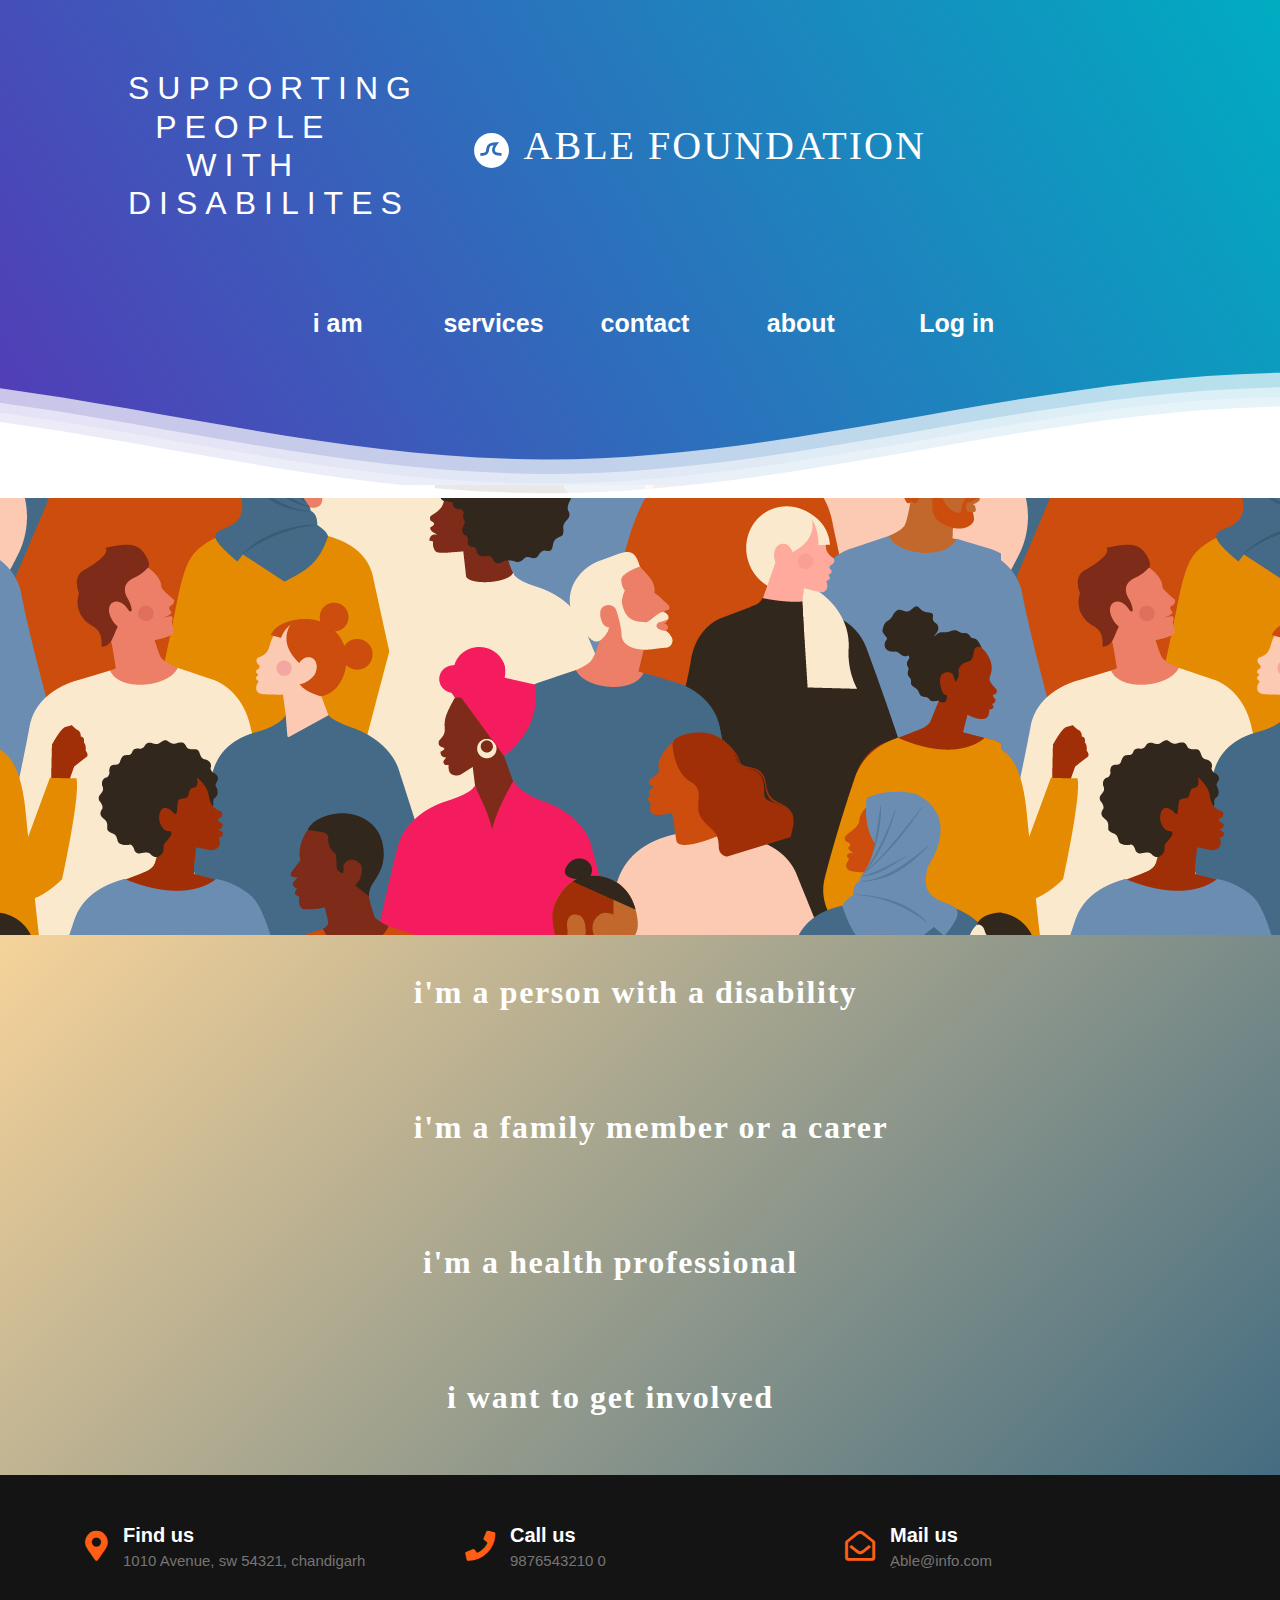
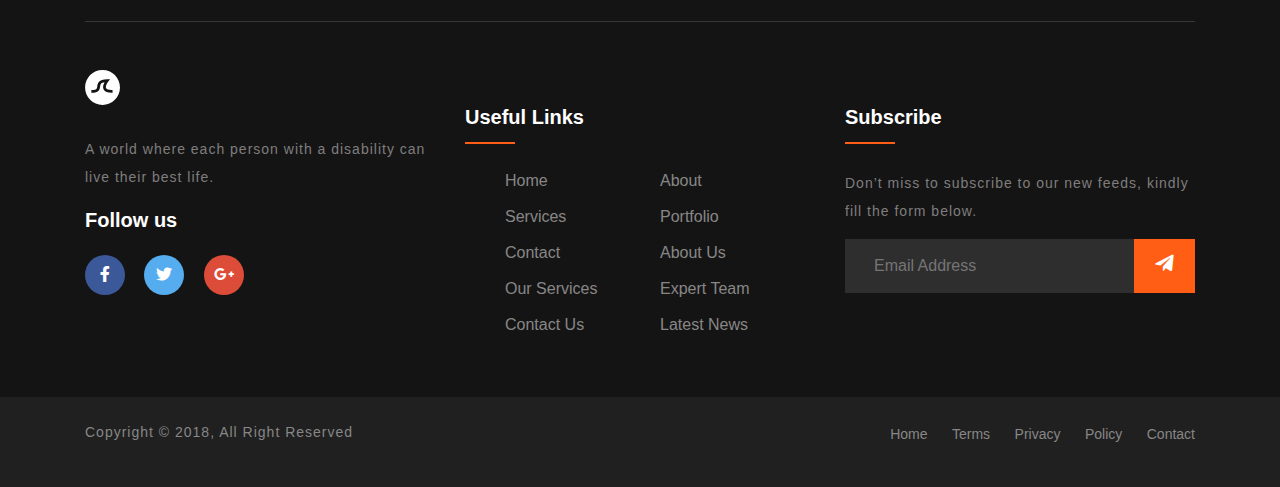
<file: index.html>
<!DOCTYPE html>
<html lang="en">
<head>
    <meta charset="UTF-8">
    <meta http-equiv="X-UA-Compatible" content="IE=edge">
    <meta name="viewport" content="width=device-width, initial-scale=1.0">
    <title>Able foundation</title>
    <link rel="stylesheet" href="style.css">
    <link rel="stylesheet" type="text/css" href="https://use.fontawesome.com/releases/v5.3.1/css/all.css">
    <link rel="stylesheet" href="https://maxcdn.bootstrapcdn.com/bootstrap/4.1.3/css/bootstrap.min.css">
<link rel="stylesheet" href="https://use.fontawesome.com/releases/v5.6.3/css/all.css" integrity="sha384-UHRtZLI+pbxtHCWp1t77Bi1L4ZtiqrqD80Kn4Z8NTSRyMA2Fd33n5dQ8lWUE00s/" crossorigin="anonymous">

<style>
    /* buttons */

.btn { width: 40%; margin-left: 27%; height: 15vh; text-align: center;
    
    position: relative;
    padding: 2rem 4.2rem;
    padding-right: 3.1rem;
    font-size: 2rem;
    color: var(--inv);
    letter-spacing: 0.1rem;
    transition: all 500ms cubic-bezier(0.77, 0, 0.175, 1);
    cursor: pointer;
    user-select: none;
    font-family:'Times New Roman', Times, serif;
    
    }

    
    .btn:before, .btn:after {
    content: '';
    position: absolute;
    transition: inherit;
    z-index: -1;
    }
    
    .btn:hover {
    color: #5b6066;
    transition-delay: .5s;
    }
    
    .btn:hover:before {
    transition-delay: 0s;
    }
    
    .btn:hover:after {
    background: var(--inv);
    transition-delay: .35s;
    }
    
    /* From Top */
    
    .from-top:before, 
    .from-top:after {
    left: 0;
    height: 0;
    width: 100%;
    }
    
    .from-top:before {
    bottom: 0;
    border: 1px solid var(--inv);
    border-top: 0;
    border-bottom: 0;
    }
    
    .from-top:after {
    top: 0;
    height: 0;
    }
    
    .from-top:hover:before,
    .from-top:hover:after {
    height: 100%;
    }
    
    /* From Left */
    
    .from-left:before, 
    .from-left:after {
    top: 0;
    width: 0;
    height: 100%;
    }
    
    .from-left:before {
    right: 0;
    border: 1px solid var(--inv);
    border-left: 0;
    border-right: 0;
    }
    
    .from-left:after {
    left: 0;
    }
    
    .from-left:hover:before,
    .from-left:hover:after {
    width: 100%;
    }
    
    /* From Right */
    
    .from-right:before, 
    .from-right:after {
    top: 0;
    width: 0;
    height: 100%;
    }
    
    .from-right:before {
    left: 0;
    border: 1px solid var(--inv);
    border-left: 0;
    border-right: 0;
    }
    
    .from-right:after {
    right: 0;
    }
    
    .from-right:hover:before,
    .from-right:hover:after {
    width: 100%;
    }
    
    /* From center */
    
    .from-center:before {
    top: 0;
    left: 50%;
    height: 100%;
    width: 0;
    border: 1px solid var(--inv);
    border-left: 0;
    border-right: 0;
    }
    
    .from-center:after {
    bottom: 0;
    left: 0;
    height: 0;
    width: 100%;
    background: var(--inv);
    }
    
    .from-center:hover:before {
    left: 0;
    width: 100%;
    }
    
    .from-center:hover:after {
    top: 0;
    height: 100%;
    }
    
    
  
    
    body {
        --def: #96B7C4; 
        --inv: #fff;
        background-color: #2f4353;
        background-image: linear-gradient(315deg, #19547b 5%, #ffd89b 75%);
    
        }
  .mbtn{text-decoration: none; color: white;}
  .mbtn:hover{text-decoration: none; color: black; }


 #btcontainer{height: auto;}

        /*Shrinking for mobile*/
@media (max-width: 768px ) {
    body{
        margin: 0;
        padding: 0;
        --def: #96B7C4; 
        --inv: #fff;
        background-color: #2f4353;
        background-image: linear-gradient(315deg, #19547b 5%, #ffd89b 75%);
    }
  .waves {
    height:40px;
    min-height:40px;
  }
  .content {
    height:30vh;
  }
  h1 {
    font-size:20px;
    
  }
  #support{ float: left;  font-size: 14px;
    font-family:'Franklin Gothic Medium', 'Arial Narrow', Arial, sans-serif;
   
  }
  .btn { width: 80%; margin-left: 9%; height: 15vh; text-align: center;
    
    position: relative;
    padding:  1rem;
    padding-top: 2.5rem;
    font-size: 20px;
    color: var(--inv);
    letter-spacing: 0.1rem;
    transition: all 500ms cubic-bezier(0.77, 0, 0.175, 1);
    cursor: pointer;
    user-select: none;
    font-family:'Times New Roman', Times, serif;
    
    }

    .btn:before, .btn:after {
    content: '';
    position: absolute;
    transition: inherit;
    z-index: -1;
    }

    .btn:hover {
    color: #5b6066;
    transition-delay: .5s;
    }
    
    
    .btn:hover:before {
    transition-delay: 0s;
    }
    
    .btn:hover:after {
    background: var(--inv);
    transition-delay: .35s;
    }
    
    /* From Top */
    
    .from-top:before, 
    .from-top:after {
    left: 0;
    height: 0;
    width: 100%;

    }
    
    .from-top:before {
    bottom: 0;
    border: 1px solid var(--inv);
    border-top: 0;
    border-bottom: 0;
    }
    
    .from-top:after {
    top: 0;
    height: 0;
    }
    
    .from-top:hover:before,
    .from-top:hover:after {
    height: 100%;
    }
    
    /* From Left */
    
    .from-left:before, 
    .from-left:after {
    top: 0;
    width: 0;
    height: 100%;
    }
    
    .from-left:before {
    right: 0;
    border: 1px solid var(--inv);
    border-left: 0;
    border-right: 0;
    }
    
    .from-left:after {
    left: 0;
    }
    
    .from-left:hover:before,
    .from-left:hover:after {
    width: 100%;
    }
    
    /* From Right */
    
    .from-right:before, 
    .from-right:after {
    top: 0;
    width: 0;
    height: 100%;
    }
    
    .from-right:before {
    left: 0;
    border: 1px solid var(--inv);
    border-left: 0;
    border-right: 0;
    }
    
    .from-right:after {
    right: 0;
    }
    
    .from-right:hover:before,
    .from-right:hover:after {
    width: 100%;
    }
    
    /* From center */
    
    .from-center:before {
    top: 0;
    left: 50%;
    height: 100%;
    width: 0;
    border: 1px solid var(--inv);
    border-left: 0;
    border-right: 0;
    }
    
    .from-center:after {
    bottom: 0;
    left: 0;
    height: 0;
    width: 100%;
    background: var(--inv);
    }
    
    .from-center:hover:before {
    left: 0;
    width: 100%;
    }
    
    .from-center:hover:after {
    top: 0;
    height: 100%;
    }
}

    
</style>

</head>
<body>

    <div class="header">
       
        
       
                   
            
        <!--Content before waves-->
        <div class="inner-header flex">
            <div id="support">
            <h2>supporting people with disabilites</h2>
        </div>
            <!--Just the logo.. Don't mind this-->
<svg version="1.1" class="logo" baseProfile="tiny" id="Layer_1" xmlns="http://www.w3.org/2000/svg"
xmlns:xlink="http://www.w3.org/1999/xlink" x="0px" y="0px" viewBox="0 0 500 500" xml:space="preserve">
<path fill="#FFFFFF" stroke="#000000" stroke-width="10" stroke-miterlimit="10" d="M57,283" />
<g><path fill="#fff"
d="M250.4,0.8C112.7,0.8,1,112.4,1,250.2c0,137.7,111.7,249.4,249.4,249.4c137.7,0,249.4-111.7,249.4-249.4
C499.8,112.4,388.1,0.8,250.4,0.8z M383.8,326.3c-62,0-101.4-14.1-117.6-46.3c-17.1-34.1-2.3-75.4,13.2-104.1
c-22.4,3-38.4,9.2-47.8,18.3c-11.2,10.9-13.6,26.7-16.3,45c-3.1,20.8-6.6,44.4-25.3,62.4c-19.8,19.1-51.6,26.9-100.2,24.6l1.8-39.7		c35.9,1.6,59.7-2.9,70.8-13.6c8.9-8.6,11.1-22.9,13.5-39.6c6.3-42,14.8-99.4,141.4-99.4h41L333,166c-12.6,16-45.4,68.2-31.2,96.2	c9.2,18.3,41.5,25.6,91.2,24.2l1.1,39.8C390.5,326.2,387.1,326.3,383.8,326.3z" />
</g>
</svg>


<h1>Able foundation</h1>


        </div>
        <div id="links">
                <ul> 
                    <li class="headlist">
                <a href="index.html"  > <b>i am  </b></a>
            </li>
            <li class="headlist" > 
                 <a href="services.html"> <b>services  </b> </a> 
            
            <li class="headlist" >
                <a href="contact.html"> <b>contact  </b> </a>
            </li>
            <li class="headlist">
                <a href="about.html"> <b>about </b> </a>
               
            </li>
            <li class="headlist">
                <a href="reg-page222.html"> <b>Log in </b> </a>
               
            </li>
            </ul>
            </div>
        
        <!--Waves Container-->
<div>
    <svg class="waves" xmlns="http://www.w3.org/2000/svg" xmlns:xlink="http://www.w3.org/1999/xlink"
    viewBox="0 24 150 28" preserveAspectRatio="none" shape-rendering="auto">
    <defs>
    <path id="gentle-wave" d="M-160 44c30 0 58-18 88-18s 58 18 88 18 58-18 88-18 58 18 88 18 v44h-352z" />
    </defs>
    <g class="parallax">
    <use xlink:href="#gentle-wave" x="48" y="0" fill="rgba(255,255,255,0.7" />
    <use xlink:href="#gentle-wave" x="48" y="3" fill="rgba(255,255,255,0.5)" />
    <use xlink:href="#gentle-wave" x="48" y="5" fill="rgba(255,255,255,0.3)" />
    <use xlink:href="#gentle-wave" x="48" y="7" fill="#fff" />
    </g>
    </svg>
    </div>
    <!--Waves end-->
    
    </div>
    <!--Header ends-->
    
    <div class="carePic" style="background-image: url(social2.jpg)">
    </div>
 
<div id="btncontainer">
    <div class="btn from-top"> <a href="services.html" class="mbtn" ><b> i'm a person with a disability </b> </a> </div>
<div class="btn from-left"> <a href="member.html" class="mbtn" ><b>i'm a family member or a carer </b> </a></div>
<div class="btn from-right"><a href="pro.html" class="mbtn"><b> i'm a health professional </b> </a>  </div>
<div class="btn from-center">  <a href="involved.html" class="mbtn" ><b> i want to get involved </b> </a> </div>
</div>


<footer class="footer-section">
    <div class="container">
        <div class="footer-cta pt-5 pb-5">
            <div class="row">
                <div class="col-xl-4 col-md-4 mb-30">
                    <div class="single-cta">
                        <i class="fas fa-map-marker-alt"></i>
                        <div class="cta-text">
                            <h4>Find us</h4>
                            <span>1010 Avenue, sw 54321, chandigarh</span>
                        </div>
                    </div>
                </div>
                <div class="col-xl-4 col-md-4 mb-30">
                    <div class="single-cta">
                        <i class="fas fa-phone"></i>
                        <div class="cta-text">
                            <h4>Call us</h4>
                            <span>9876543210 0</span>
                        </div>
                    </div>
                </div>
                <div class="col-xl-4 col-md-4 mb-30">
                    <div class="single-cta">
                        <i class="far fa-envelope-open"></i>
                        <div class="cta-text">
                            <h4>Mail us</h4>
                            <span>ِAble@info.com</span>
                        </div>
                    </div>
                </div>
            </div>
        </div>
        <div class="footer-content pt-5 pb-5"> 
            <svg version="1.1" class="logo"  baseProfile="tiny" id="Layer_1" xmlns="http://www.w3.org/2000/svg"
                xmlns:xlink="http://www.w3.org/1999/xlink" x="0px" y="0px" viewBox="0 0 500 500" xml:space="preserve">
                <path fill="#FFFFFF" stroke="#000000" stroke-width="10" stroke-miterlimit="10" d="M57,283" />
                <g><path fill="#fff"
                d="M250.4,0.8C112.7,0.8,1,112.4,1,250.2c0,137.7,111.7,249.4,249.4,249.4c137.7,0,249.4-111.7,249.4-249.4
                C499.8,112.4,388.1,0.8,250.4,0.8z M383.8,326.3c-62,0-101.4-14.1-117.6-46.3c-17.1-34.1-2.3-75.4,13.2-104.1
                c-22.4,3-38.4,9.2-47.8,18.3c-11.2,10.9-13.6,26.7-16.3,45c-3.1,20.8-6.6,44.4-25.3,62.4c-19.8,19.1-51.6,26.9-100.2,24.6l1.8-39.7		c35.9,1.6,59.7-2.9,70.8-13.6c8.9-8.6,11.1-22.9,13.5-39.6c6.3-42,14.8-99.4,141.4-99.4h41L333,166c-12.6,16-45.4,68.2-31.2,96.2	c9.2,18.3,41.5,25.6,91.2,24.2l1.1,39.8C390.5,326.2,387.1,326.3,383.8,326.3z" />
                </g>
                </svg>
           
            <div class="row">
                
                <div class="col-xl-4 col-lg-4 mb-50">
                    <div class="footer-widget">
                        <div class="footer-logo">
                            <a href="index.html"></a>
                        </div>
                        <div class="footer-text">

                        

                            <p>A world where each person with a disability can live their best life.</p>
                        </div>
                        <div class="footer-social-icon">
                            <span>Follow us</span>
                            <a href="https://www.facebook.com/"><i class="fab fa-facebook-f facebook-bg"></i></a>
                            <a href="https://twitter.com/?lang=en"><i class="fab fa-twitter twitter-bg"></i></a>
                            <a href="https://www.google.com/"><i class="fab fa-google-plus-g google-bg"></i></a>
                        </div>
                    </div>
                </div>
                <div class="col-xl-4 col-lg-4 col-md-6 mb-30">
                    <div class="footer-widget">
                        <div class="footer-widget-heading">
                            <h3>Useful Links</h3>
                        </div>
                        <ul>
                            <li><a href="index.html">Home</a></li>
                            <li><a href="about.html">about</a></li>
                            <li><a href="services.html">services</a></li>
                            <li><a href="#">portfolio</a></li>
                            <li><a href="contact.html">Contact</a></li>
                            <li><a href="about.html">About us</a></li>
                            <li><a href="services.html">Our Services</a></li>
                            <li><a href="#">Expert Team</a></li>
                            <li><a href="">Contact us</a></li>
                            <li><a href="index.html">Latest News</a></li>
                        </ul>
                    </div>
                </div>
                <div class="col-xl-4 col-lg-4 col-md-6 mb-50">
                    <div class="footer-widget">
                        <div class="footer-widget-heading">
                            <h3>Subscribe</h3>
                        </div>
                        <div class="footer-text mb-25">
                            <p>Don’t miss to subscribe to our new feeds, kindly fill the form below.</p>
                        </div>
                        <div class="subscribe-form">
                            <form action="#">
                                <input type="text" placeholder="Email Address">
                                <button><i class="fab fa-telegram-plane"></i></button>
                            </form>
                        </div>
                    </div>
                </div>
            </div>
        </div>
    </div>
    <div class="copyright-area">
        <div class="container">
            <div class="row">
                <div class="col-xl-6 col-lg-6 text-center text-lg-left">
                    <div class="copyright-text">
                        <p>Copyright &copy; 2018, All Right Reserved</p>
                    </div>
                </div>
                <div class="col-xl-6 col-lg-6 d-none d-lg-block text-right">
                    <div class="footer-menu">
                        <ul>
                            <li><a href="index.html">Home</a></li>
                            <li><a href="#">Terms</a></li>
                            <li><a href="#">Privacy</a></li>
                            <li><a href="#">Policy</a></li>
                            <li><a href="contact.html">Contact</a></li>
                        </ul>
                    </div>
                </div>
            </div>
        </div>
    </div>
</footer>
 
</body>
</html>
</file>
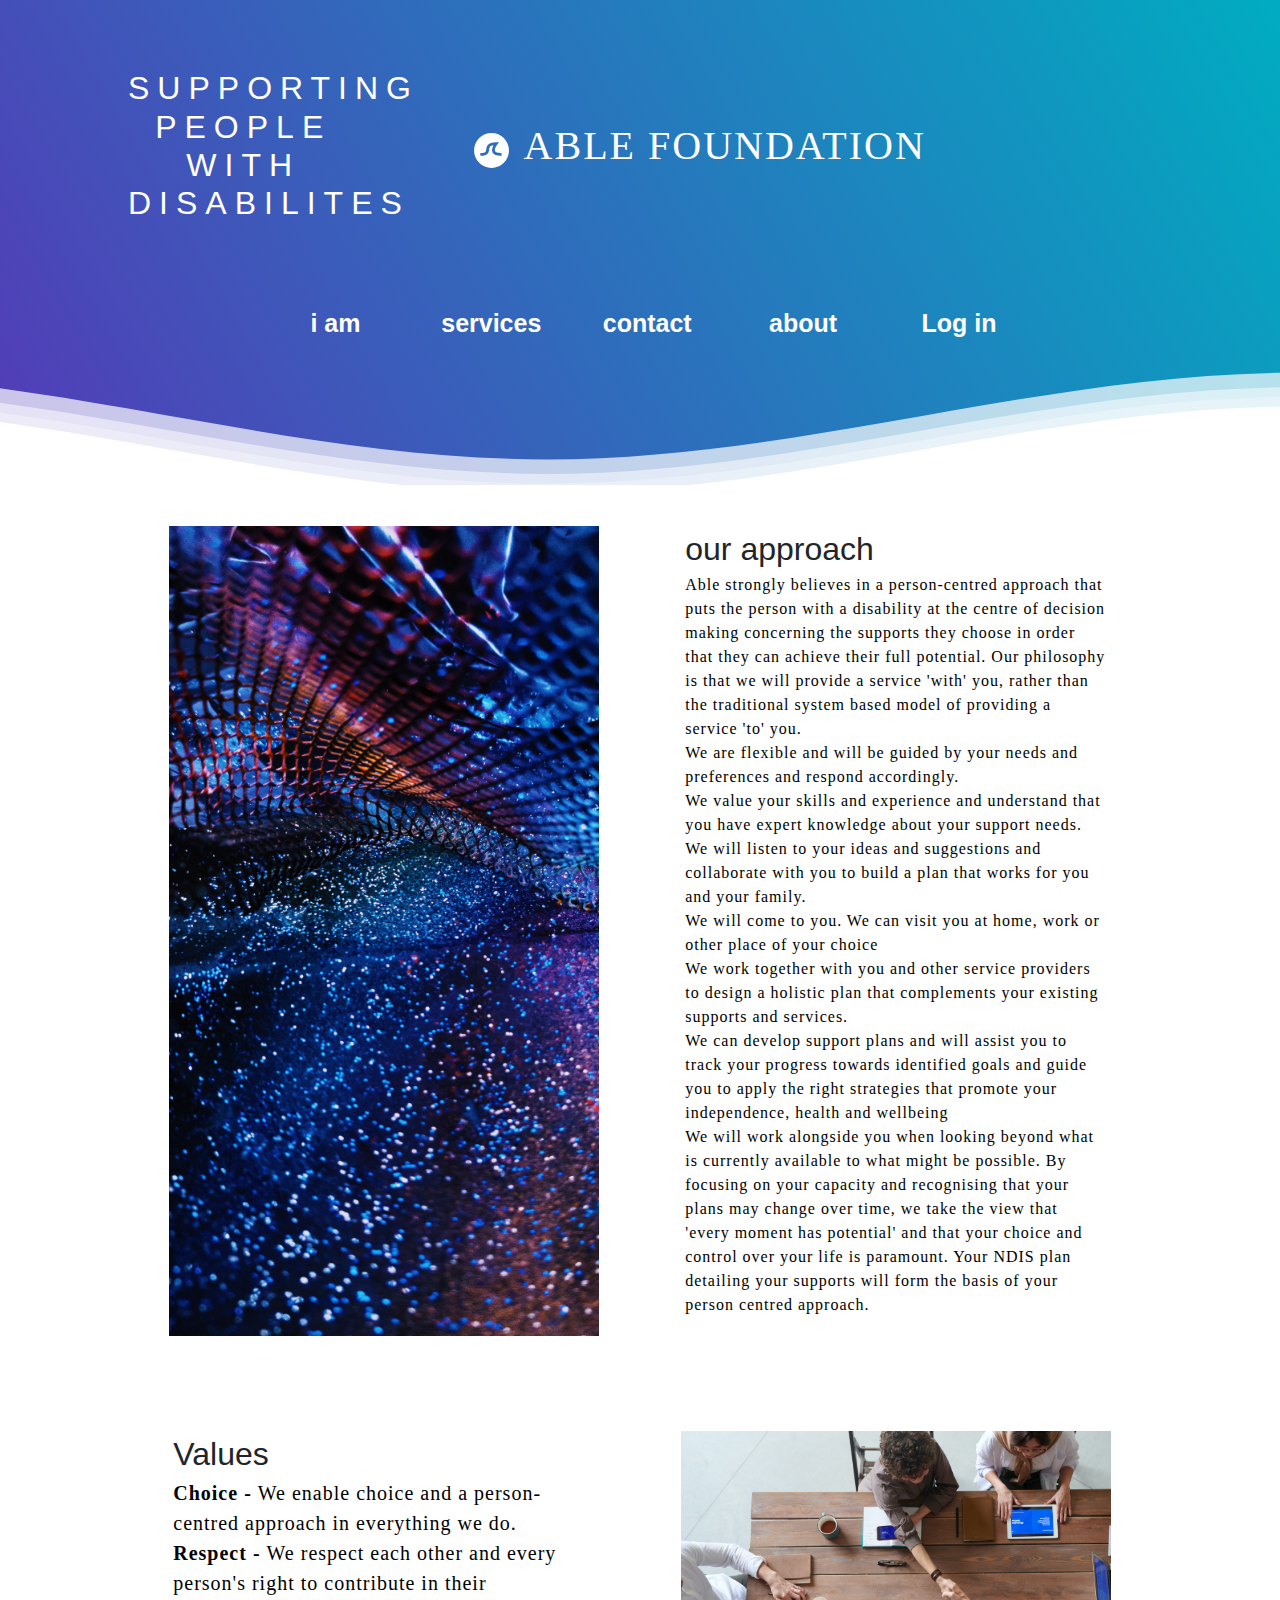
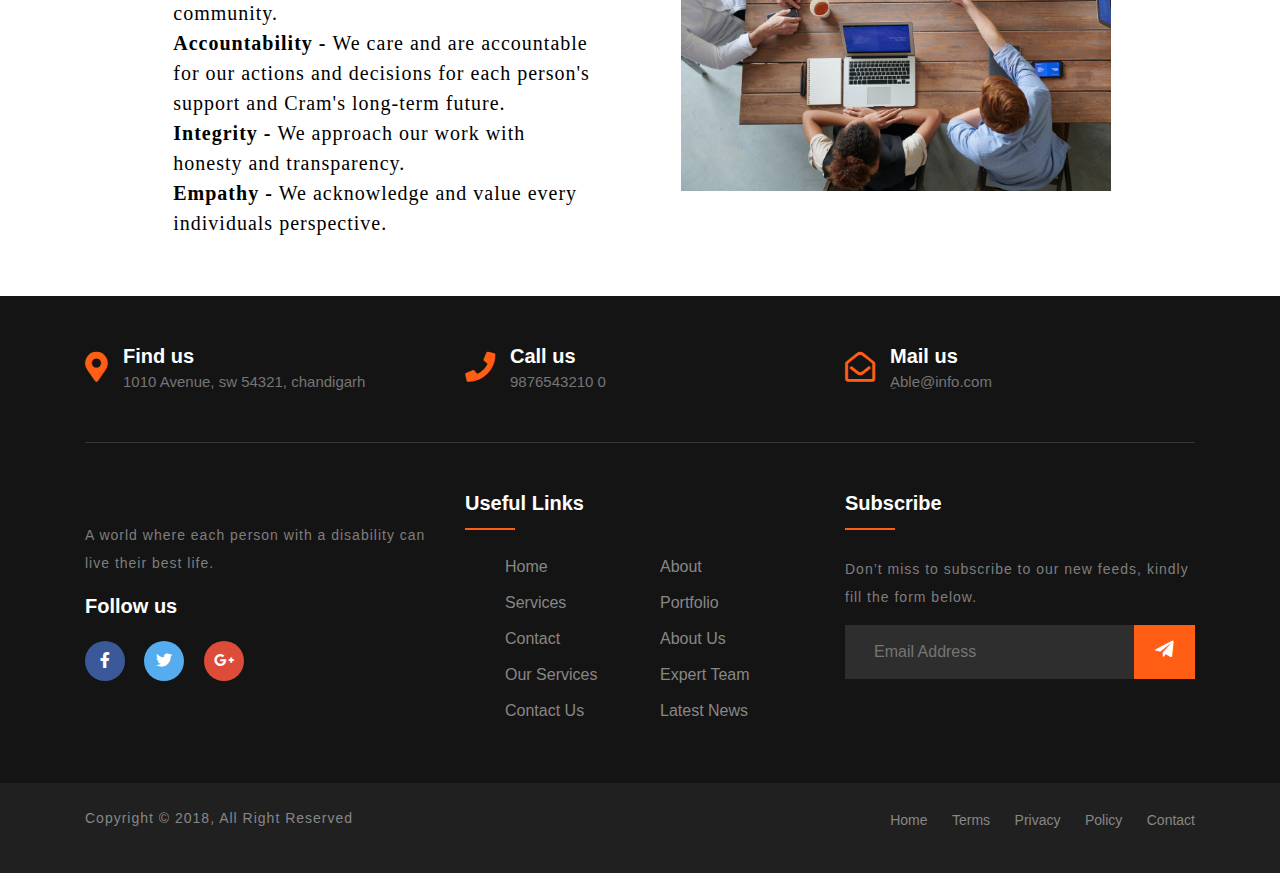
<file: about.html>
<!DOCTYPE html>
<html lang="en">
<head>
    <meta charset="UTF-8">
    <meta http-equiv="X-UA-Compatible" content="IE=edge">
    <meta name="viewport" content="width=device-width, initial-scale=1.0">
    <title>about</title>
    <link rel="stylesheet" href="style.css">
    <link rel="stylesheet" type="text/css" href="https://use.fontawesome.com/releases/v5.3.1/css/all.css">
    <link rel="stylesheet" href="https://maxcdn.bootstrapcdn.com/bootstrap/4.1.3/css/bootstrap.min.css">
<link rel="stylesheet" href="https://use.fontawesome.com/releases/v5.6.3/css/all.css" integrity="sha384-UHRtZLI+pbxtHCWp1t77Bi1L4ZtiqrqD80Kn4Z8NTSRyMA2Fd33n5dQ8lWUE00s/" crossorigin="anonymous">
</head>
<body>
    
    <div class="header">
       
        
       
                   
            
        <!--Content before waves-->
        <div class="inner-header flex">
            <div id="support">
            <h2>supporting people with disabilites</h2>
        </div>
            <!--Just the logo.. Don't mind this-->
<svg version="1.1" class="logo" baseProfile="tiny" id="Layer_1" xmlns="http://www.w3.org/2000/svg"
xmlns:xlink="http://www.w3.org/1999/xlink" x="0px" y="0px" viewBox="0 0 500 500" xml:space="preserve">
<path fill="#FFFFFF" stroke="#000000" stroke-width="10" stroke-miterlimit="10" d="M57,283" />
<g><path fill="#fff"
d="M250.4,0.8C112.7,0.8,1,112.4,1,250.2c0,137.7,111.7,249.4,249.4,249.4c137.7,0,249.4-111.7,249.4-249.4
C499.8,112.4,388.1,0.8,250.4,0.8z M383.8,326.3c-62,0-101.4-14.1-117.6-46.3c-17.1-34.1-2.3-75.4,13.2-104.1
c-22.4,3-38.4,9.2-47.8,18.3c-11.2,10.9-13.6,26.7-16.3,45c-3.1,20.8-6.6,44.4-25.3,62.4c-19.8,19.1-51.6,26.9-100.2,24.6l1.8-39.7		c35.9,1.6,59.7-2.9,70.8-13.6c8.9-8.6,11.1-22.9,13.5-39.6c6.3-42,14.8-99.4,141.4-99.4h41L333,166c-12.6,16-45.4,68.2-31.2,96.2	c9.2,18.3,41.5,25.6,91.2,24.2l1.1,39.8C390.5,326.2,387.1,326.3,383.8,326.3z" />
</g>
</svg>


<h1>Able foundation</h1>


        </div>
        <div id="links">
                <ul> 
                    <li class="headlist">
                <a href="index.html"  > <b>i am  </b></a>
            </li>
            <li class="headlist" > 
                 <a href="services.html"> <b>services  </b> </a> 
            </li>
            
            <li class="headlist" >
                <a href="contact.html"> <b>contact  </b> </a>
            </li>
            <li class="headlist">
                <a href="about.html"> <b>about </b> </a>
               
            </li>
        </li>
        <li class="headlist">
            <a href="reg-page222.html"> <b>Log in </b> </a>
           
        </li>
            </ul>
            </div>
        
        <!--Waves Container-->
<div>
    <svg class="waves" xmlns="http://www.w3.org/2000/svg" xmlns:xlink="http://www.w3.org/1999/xlink"
    viewBox="0 24 150 28" preserveAspectRatio="none" shape-rendering="auto">
    <defs>
    <path id="gentle-wave" d="M-160 44c30 0 58-18 88-18s 58 18 88 18 58-18 88-18 58 18 88 18 v44h-352z" />
    </defs>
    <g class="parallax">
    <use xlink:href="#gentle-wave" x="48" y="0" fill="rgba(255,255,255,0.7" />
    <use xlink:href="#gentle-wave" x="48" y="3" fill="rgba(255,255,255,0.5)" />
    <use xlink:href="#gentle-wave" x="48" y="5" fill="rgba(255,255,255,0.3)" />
    <use xlink:href="#gentle-wave" x="48" y="7" fill="#fff" />
    </g>
    </svg>
    </div>
    <!--Waves end-->
    
    </div>
    <!--Header ends-->

   <div class="container1">

   <div id="par1pic">

   </div >

   <div  id="par1"  >
   <h2 id="header1">our approach</h2>
   <p id="par11">
   Able strongly believes in a person-centred approach that puts the person with a disability
     at the centre of decision making concerning the supports they choose in order that they can 
     achieve their full potential. Our philosophy is that we will provide a service 'with' you, 
     rather than the traditional system based model of providing a service 'to' you. <br>

    We are flexible and will be guided by your needs and preferences and respond accordingly. <br>
    
    We value your skills and experience and understand that you have expert knowledge about your 
    support needs. We will listen to your ideas and suggestions and collaborate with you to build 
    a plan that works for you and your family. <br>
    
    We will come to you. We can visit you at home, work or other place of your choice <br>
    
    We work together with you and other service providers to design a holistic plan that
     complements your existing supports and services. <br>
    
    We can develop support plans and will assist you to track your progress towards
     identified goals and guide you to apply the right strategies that promote your independence, 
     health and wellbeing <br>
    
    We will work alongside you when looking beyond what is currently available to what might be
     possible. By focusing on your capacity and recognising that your plans may change over time,
      we take the view that 'every moment has potential' and that your choice and control over your 
      life is paramount. Your NDIS plan detailing your supports will form the basis of your person centred 
      approach.
   </p>


   </div>

   </div>

   <div class="container1">
   <div id="par2">
   <h2 id="header2">Values</h2>
   <p id="par22">
  <b> Choice - </b>  We enable choice and a person-centred approach in everything we do. <br>

 <b>  Respect - </b>We respect each other and every person's right to contribute in their community. <br>
   
  <b> Accountability - </b> We care and are accountable for our actions and decisions for each person's support and Cram's long-term future. <br>
   
  <b> Integrity - </b>We approach our work with honesty and transparency. <br>
   
  <b> Empathy - </b> We acknowledge and value every individuals perspective. <br>
   </p>


   </div>
   <div id="par2pic">

   </div >
   

  

   </div>
    
    <footer class="footer-section">
        <div class="container">
            <div class="footer-cta pt-5 pb-5">
                <div class="row">
                    <div class="col-xl-4 col-md-4 mb-30">
                        <div class="single-cta">
                            <i class="fas fa-map-marker-alt"></i>
                            <div class="cta-text">
                                <h4>Find us</h4>
                                <span>1010 Avenue, sw 54321, chandigarh</span>
                            </div>
                        </div>
                    </div>
                    <div class="col-xl-4 col-md-4 mb-30">
                        <div class="single-cta">
                            <i class="fas fa-phone"></i>
                            <div class="cta-text">
                                <h4>Call us</h4>
                                <span>9876543210 0</span>
                            </div>
                        </div>
                    </div>
                    <div class="col-xl-4 col-md-4 mb-30">
                        <div class="single-cta">
                            <i class="far fa-envelope-open"></i>
                            <div class="cta-text">
                                <h4>Mail us</h4>
                                <span>ِAble@info.com</span>
                            </div>
                        </div>
                    </div>
                </div>
            </div>
            <div class="footer-content pt-5 pb-5">
                <div class="row">
                    <div class="col-xl-4 col-lg-4 mb-50">
                        <div class="footer-widget">
                            <div class="footer-logo">
                                <a href="index.html"></a>
                            </div>
                            <div class="footer-text">
                                <p>A world where each person with a disability can live their best life.</p>
                            </div>
                            <div class="footer-social-icon">
                                <span>Follow us</span>
                                <a href="https://www.facebook.com/"><i class="fab fa-facebook-f facebook-bg"></i></a>
                                <a href="https://twitter.com/?lang=en"><i class="fab fa-twitter twitter-bg"></i></a>
                                <a href="https://www.google.com/"><i class="fab fa-google-plus-g google-bg"></i></a>
                            </div>
                        </div>
                    </div>
                    <div class="col-xl-4 col-lg-4 col-md-6 mb-30">
                        <div class="footer-widget">
                            <div class="footer-widget-heading">
                                <h3>Useful Links</h3>
                            </div>
                            <ul>
                                <li><a href="index.html">Home</a></li>
                                <li><a href="about.html">about</a></li>
                                <li><a href="services.html">services</a></li>
                                <li><a href="#">portfolio</a></li>
                                <li><a href="contact.html">Contact</a></li>
                                <li><a href="about.html">About us</a></li>
                                <li><a href="services.html">Our Services</a></li>
                                <li><a href="#">Expert Team</a></li>
                                <li><a href="">Contact us</a></li>
                                <li><a href="index.html">Latest News</a></li>
                            </ul>
                        </div>
                    </div>
                    <div class="col-xl-4 col-lg-4 col-md-6 mb-50">
                        <div class="footer-widget">
                            <div class="footer-widget-heading">
                                <h3>Subscribe</h3>
                            </div>
                            <div class="footer-text mb-25">
                                <p>Don’t miss to subscribe to our new feeds, kindly fill the form below.</p>
                            </div>
                            <div class="subscribe-form">
                                <form action="#">
                                    <input type="text" placeholder="Email Address">
                                    <button><i class="fab fa-telegram-plane"></i></button>
                                </form>
                            </div>
                        </div>
                    </div>
                </div>
            </div>
        </div>
        <div class="copyright-area">
            <div class="container">
                <div class="row">
                    <div class="col-xl-6 col-lg-6 text-center text-lg-left">
                        <div class="copyright-text">
                            <p>Copyright &copy; 2018, All Right Reserved</p>
                        </div>
                    </div>
                    <div class="col-xl-6 col-lg-6 d-none d-lg-block text-right">
                        <div class="footer-menu">
                            <ul>
                                <li><a href="index.html">Home</a></li>
                                <li><a href="#">Terms</a></li>
                                <li><a href="#">Privacy</a></li>
                                <li><a href="#">Policy</a></li>
                                <li><a href="contact.html">Contact</a></li>
                            </ul>
                        </div>
                    </div>
                </div>
            </div>
        </div>
    </footer>
    
</body>
</html>
</file>
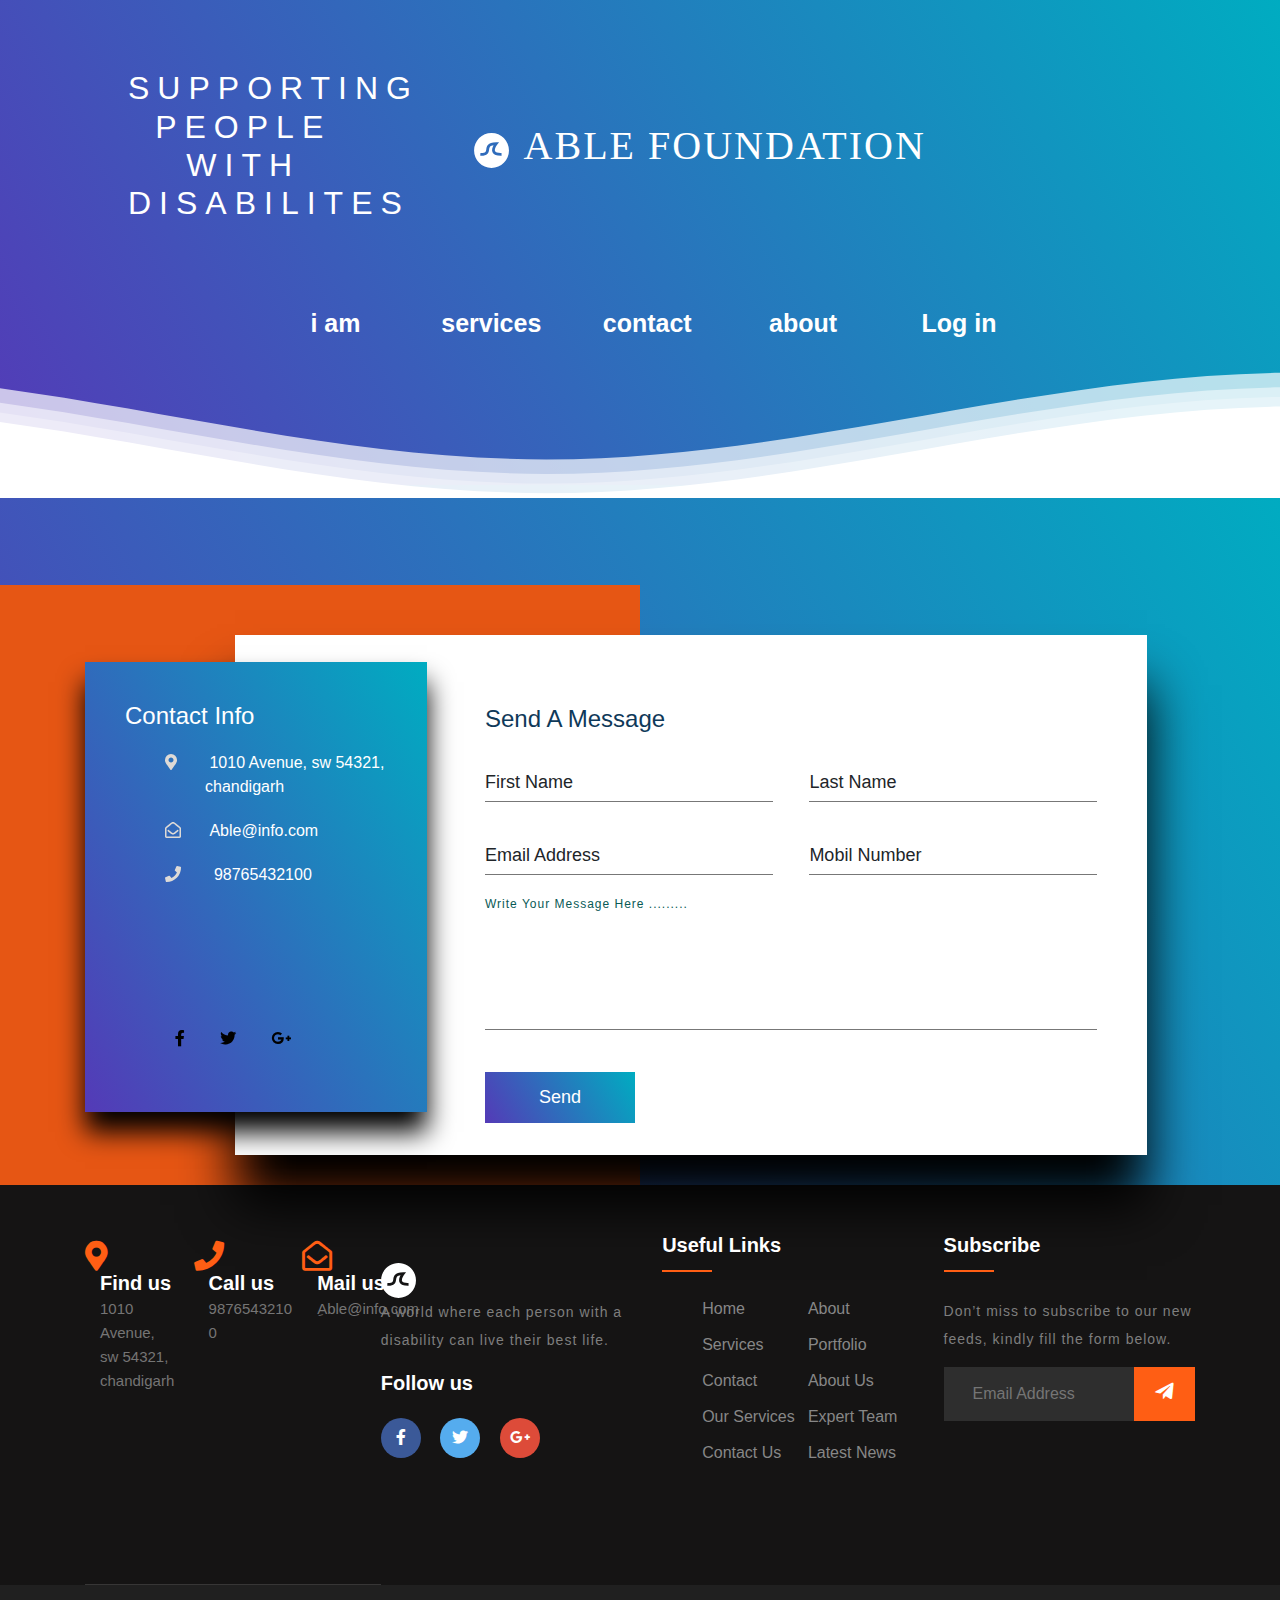
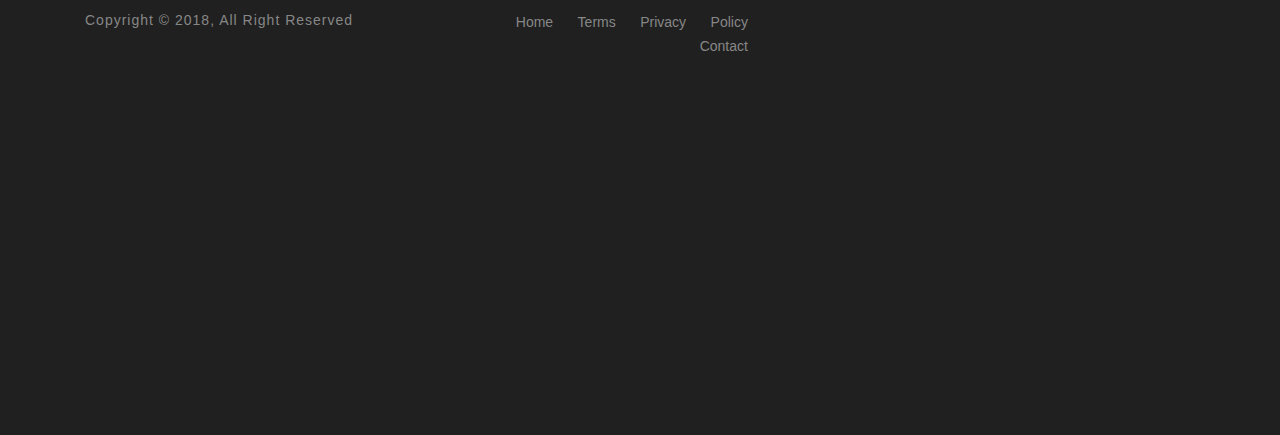
<file: contact.html>
<!DOCTYPE html>
<html lang="en">
<head>
    <meta charset="UTF-8">
    <meta http-equiv="X-UA-Compatible" content="IE=edge">
    <meta name="viewport" content="width=device-width, initial-scale=1.0">
    <title>contact us</title>
    <link rel="stylesheet" href="style.css">
    <link rel="stylesheet" type="text/css" href="https://use.fontawesome.com/releases/v5.3.1/css/all.css">
    <link rel="stylesheet" href="https://maxcdn.bootstrapcdn.com/bootstrap/4.1.3/css/bootstrap.min.css">
    <link rel="stylesheet" href="contactform.css">
<link rel="stylesheet" href="https://use.fontawesome.com/releases/v5.6.3/css/all.css" integrity="sha384-UHRtZLI+pbxtHCWp1t77Bi1L4ZtiqrqD80Kn4Z8NTSRyMA2Fd33n5dQ8lWUE00s/" crossorigin="anonymous">
</head>
<body>
    <div class="header">
       
                    
        <!--Content before waves-->
        <div class="inner-header flex">
            <div id="support">
            <h2>supporting people with disabilites</h2>
        </div>
            <!--Just the logo.. Don't mind this-->
<svg version="1.1" class="logo" baseProfile="tiny" id="Layer_1" xmlns="http://www.w3.org/2000/svg"
xmlns:xlink="http://www.w3.org/1999/xlink" x="0px" y="0px" viewBox="0 0 500 500" xml:space="preserve">
<path fill="#FFFFFF" stroke="#000000" stroke-width="10" stroke-miterlimit="10" d="M57,283" />
<g><path fill="#fff"
d="M250.4,0.8C112.7,0.8,1,112.4,1,250.2c0,137.7,111.7,249.4,249.4,249.4c137.7,0,249.4-111.7,249.4-249.4
C499.8,112.4,388.1,0.8,250.4,0.8z M383.8,326.3c-62,0-101.4-14.1-117.6-46.3c-17.1-34.1-2.3-75.4,13.2-104.1
c-22.4,3-38.4,9.2-47.8,18.3c-11.2,10.9-13.6,26.7-16.3,45c-3.1,20.8-6.6,44.4-25.3,62.4c-19.8,19.1-51.6,26.9-100.2,24.6l1.8-39.7		c35.9,1.6,59.7-2.9,70.8-13.6c8.9-8.6,11.1-22.9,13.5-39.6c6.3-42,14.8-99.4,141.4-99.4h41L333,166c-12.6,16-45.4,68.2-31.2,96.2	c9.2,18.3,41.5,25.6,91.2,24.2l1.1,39.8C390.5,326.2,387.1,326.3,383.8,326.3z" />
</g>
</svg>


<h1>Able foundation</h1>


        </div>
        <div id="links">
                <ul> 
                    <li class="headlist">
                <a href="index.html"  > <b>i am  </b></a>
            </li>
            <li class="headlist" > 
                 <a href="services.html"> <b>services  </b> </a> 
            </li>
            
            <li class="headlist" >
                <a href="contact.html"> <b>contact  </b> </a>
            </li>
            <li class="headlist">
                <a href="about.html"> <b>about </b> </a>
               
            </li>
        </li>
        <li class="headlist">
            <a href="reg-page222.html"> <b>Log in </b> </a>
           
        </li>
            </ul>
            </div>
        
        <!--Waves Container-->
<div>
    <svg class="waves" xmlns="http://www.w3.org/2000/svg" xmlns:xlink="http://www.w3.org/1999/xlink"
    viewBox="0 24 150 28" preserveAspectRatio="none" shape-rendering="auto">
    <defs>
    <path id="gentle-wave" d="M-160 44c30 0 58-18 88-18s 58 18 88 18 58-18 88-18 58 18 88 18 v44h-352z" />
    </defs>
    <g class="parallax">
    <use xlink:href="#gentle-wave" x="48" y="0" fill="rgba(255,255,255,0.7" />
    <use xlink:href="#gentle-wave" x="48" y="3" fill="rgba(255,255,255,0.5)" />
    <use xlink:href="#gentle-wave" x="48" y="5" fill="rgba(255,255,255,0.3)" />
    <use xlink:href="#gentle-wave" x="48" y="7" fill="#fff" />
    </g>
    </svg>
    </div>
    <!--Waves end-->
    
    </div>
    <!--Header ends-->



    <section class="cont">
        <div class="container">
            <div class="contactInfo">
                <div>
                    <h2> Contact Info </h2>
                    <ul class="info">
                        <li>
                            <span>    <i class="fas fa-map-marker-alt"></i></span>
                            <span>&nbsp;1010 Avenue, sw 54321, chandigarh</span>
                        </li>

                        <li>
                            <span> <i class="far fa-envelope-open"></i></span>
                            <span>&nbsp;Able@info.com</span>
                        </li>

                        <li>
                            <span>  <i class="fas fa-phone"></i> </span>
                            <span> &nbsp; 98765432100 </span>
                        </li>

                    </ul>
                </div>
                <ul class="sci">
                   <li> <a href="https://www.facebook.com/"><i class="fab fa-facebook-f facebook-bg  " style="padding: 10px;
                    background-color: transparent; border-radius: 5px;"></i> </a></li>

                   <li> <a href="https://twitter.com/"><i class="fab fa-twitter twitter-bg" style="padding: 10px;
                    background-color: transparent; border-radius: 5px;"></i></a> </li>

<li> <a href="https://www.google.com/"><i class="fab fa-google-plus-g google-bg" style="padding: 10px;
    background-color: transparent; border-radius: 5px;"></i></a> </li> 

                  
                   
                 
                </ul>

                </div>
                <div class="contactForm">
                    <h2> Send A Message </h2>
                    <div class="formBox">
                        <div class="inputBox w50">
                            <input type="text" required>
                            <span> First Name </span>
                        </div>
    
                        <div class="inputBox w50">
                            <input type="text" required>
                            <span> Last Name </span>
                        </div>
    
                        <div class="inputBox w50">
                            <input type="email" required>
                            <span> Email Address </span>
                        </div>
    
                        <div class="inputBox w50">
                            <input type="text" required>
                            <span> Mobil Number </span>
                        </div>
    
                        <div class="inputBox w100">
                            <textarea required> </textarea>
                            <span> Write Your Message Here .........</span>
                        </div>  
                

                        <div class="inputBox w100">
                        <input type="submit" value="Send"> 
                        </div>
                        
                </div>
            </div>
            </div>

     </section>
    
    <footer class="footer-section">
        <div class="container">
            <div class="footer-cta pt-5 pb-5">
                <div class="row">
                    <div class="col-xl-4 col-md-4 mb-30">
                        <div class="single-cta">
                            <i class="fas fa-map-marker-alt"></i>
                            <div class="cta-text">
                                <h4>Find us</h4>
                                <span>1010 Avenue, sw 54321, chandigarh</span>
                            </div>
                        </div>
                    </div>
                    <div class="col-xl-4 col-md-4 mb-30">
                        <div class="single-cta">
                            <i class="fas fa-phone"></i>
                            <div class="cta-text">
                                <h4>Call us</h4>
                                <span>9876543210 0</span>
                            </div>
                        </div>
                    </div>
                    <div class="col-xl-4 col-md-4 mb-30">
                        <div class="single-cta">
                            <i class="far fa-envelope-open"></i>
                            <div class="cta-text">
                                <h4>Mail us</h4>
                                <span>ِAble@info.com</span>
                            </div>
                        </div>
                    </div>
                </div>
            </div>
            <div class="footer-content pt-5 pb-5">
                <div class="row">
                    <div class="col-xl-4 col-lg-4 mb-50">
                        <div class="footer-widget">
                            <div class="footer-logo">
                                <a href="index.html"></a>
                            </div>
                            <div class="footer-text">

                                    
                                <svg version="1.1" class="logo"  baseProfile="tiny" id="Layer_1" xmlns="http://www.w3.org/2000/svg"
                                xmlns:xlink="http://www.w3.org/1999/xlink" x="0px" y="0px" viewBox="0 0 500 500" xml:space="preserve">
                                <path fill="#FFFFFF" stroke="#000000" stroke-width="10" stroke-miterlimit="10" d="M57,283" />
                                <g><path fill="#fff"
                                d="M250.4,0.8C112.7,0.8,1,112.4,1,250.2c0,137.7,111.7,249.4,249.4,249.4c137.7,0,249.4-111.7,249.4-249.4
                                C499.8,112.4,388.1,0.8,250.4,0.8z M383.8,326.3c-62,0-101.4-14.1-117.6-46.3c-17.1-34.1-2.3-75.4,13.2-104.1
                                c-22.4,3-38.4,9.2-47.8,18.3c-11.2,10.9-13.6,26.7-16.3,45c-3.1,20.8-6.6,44.4-25.3,62.4c-19.8,19.1-51.6,26.9-100.2,24.6l1.8-39.7		c35.9,1.6,59.7-2.9,70.8-13.6c8.9-8.6,11.1-22.9,13.5-39.6c6.3-42,14.8-99.4,141.4-99.4h41L333,166c-12.6,16-45.4,68.2-31.2,96.2	c9.2,18.3,41.5,25.6,91.2,24.2l1.1,39.8C390.5,326.2,387.1,326.3,383.8,326.3z" />
                                </g>
                                </svg>

                                <p>A world where each person with a disability can live their best life.</p>
                            </div>
                            <div class="footer-social-icon">
                                <span>Follow us</span>
                                <a href="https://www.facebook.com/"><i class="fab fa-facebook-f facebook-bg"></i></a>
                                <a href="https://twitter.com/?lang=en"><i class="fab fa-twitter twitter-bg"></i></a>
                                <a href="https://www.google.com/"><i class="fab fa-google-plus-g google-bg"></i></a>
                            </div>
                        </div>
                    </div>
                    <div class="col-xl-4 col-lg-4 col-md-6 mb-30">
                        <div class="footer-widget">
                            <div class="footer-widget-heading">
                                <h3>Useful Links</h3>
                            </div>
                            <ul>
                                <li><a href="index.html">Home</a></li>
                                <li><a href="about.html">about</a></li>
                                <li><a href="services.html">services</a></li>
                                <li><a href="#">portfolio</a></li>
                                <li><a href="contact.html">Contact</a></li>
                                <li><a href="about.html">About us</a></li>
                                <li><a href="services.html">Our Services</a></li>
                                <li><a href="#">Expert Team</a></li>
                                <li><a href="">Contact us</a></li>
                                <li><a href="index.html">Latest News</a></li>
                            </ul>
                        </div>
                    </div>
                    <div class="col-xl-4 col-lg-4 col-md-6 mb-50">
                        <div class="footer-widget">
                            <div class="footer-widget-heading">
                                <h3>Subscribe</h3>
                            </div>
                            <div class="footer-text mb-25">
                                <p>Don’t miss to subscribe to our new feeds, kindly fill the form below.</p>
                            </div>
                            <div class="subscribe-form">
                                <form action="#">
                                    <input type="text" placeholder="Email Address">
                                    <button><i class="fab fa-telegram-plane"></i></button>
                                </form>
                            </div>
                        </div>
                    </div>
                </div>
            </div>
        </div>
        <div class="copyright-area">
            <div class="container">
                <div class="row">
                    <div class="col-xl-6 col-lg-6 text-center text-lg-left">
                        <div class="copyright-text">
                            <p>Copyright &copy; 2018, All Right Reserved</p>
                        </div>
                    </div>
                    <div class="col-xl-6 col-lg-6 d-none d-lg-block text-right">
                        <div class="footer-menu">
                            <ul>
                                <li><a href="index.html">Home</a></li>
                                <li><a href="#">Terms</a></li>
                                <li><a href="#">Privacy</a></li>
                                <li><a href="#">Policy</a></li>
                                <li><a href="contact.html">Contact</a></li>
                            </ul>
                        </div>
                    </div>
                </div>
            </div>
        </div>
    </footer>
</body>
</html>
</file>
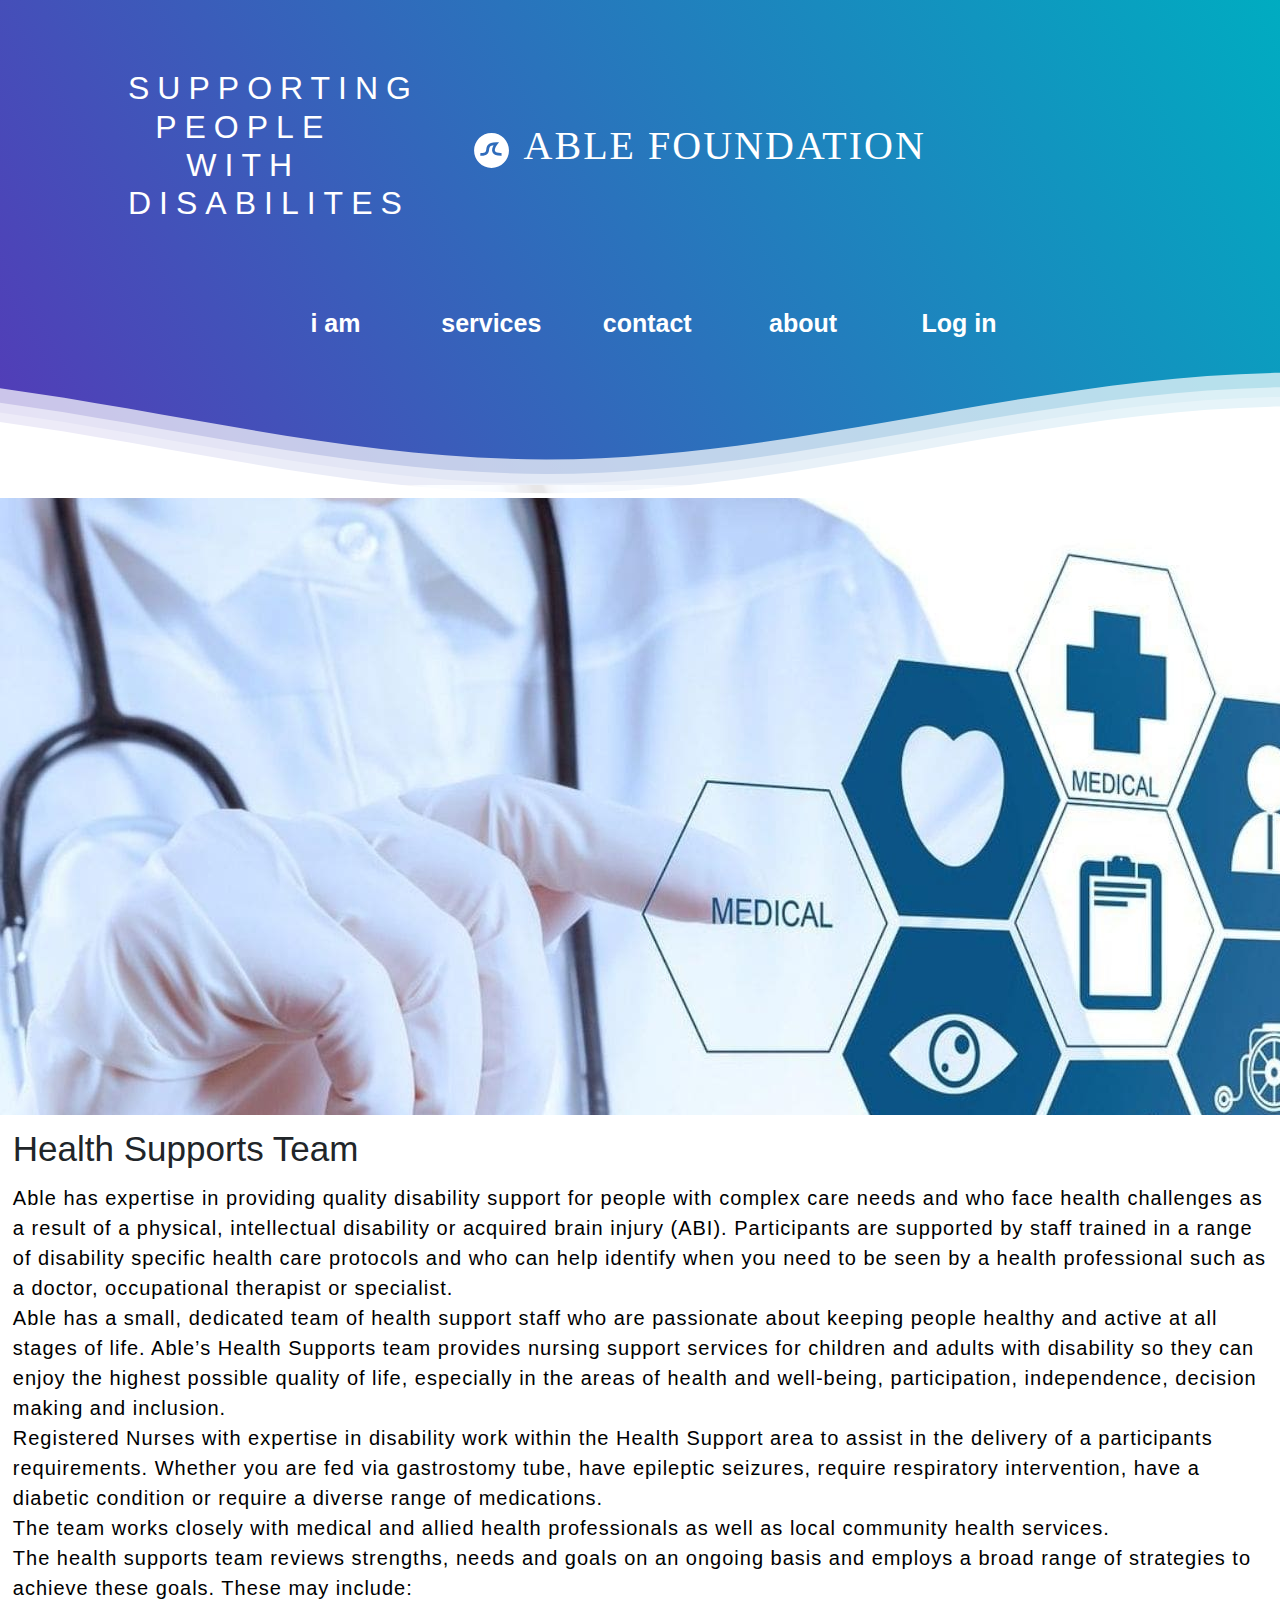
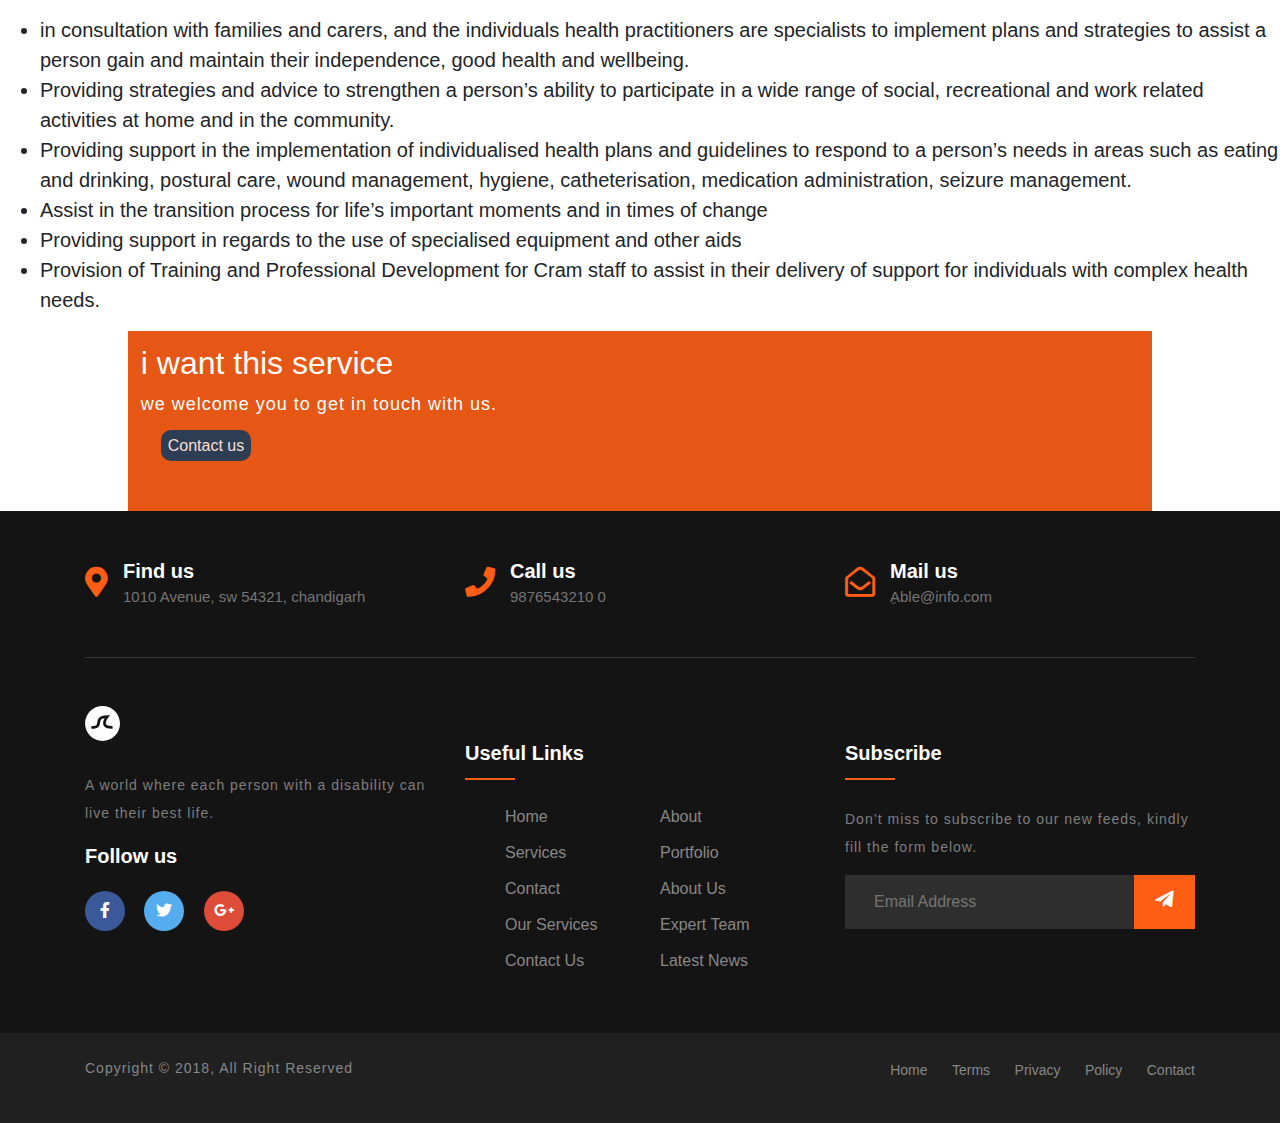
<file: health.html>
<!DOCTYPE html>
<html lang="en">
<head>
    <meta charset="UTF-8">
    <meta http-equiv="X-UA-Compatible" content="IE=edge">
    <meta name="viewport" content="width=device-width, initial-scale=1.0">
    <title>Health support</title>
    <link rel="stylesheet" href="style.css">
    <link rel="stylesheet" type="text/css" href="https://use.fontawesome.com/releases/v5.3.1/css/all.css">
    <link rel="stylesheet" href="https://maxcdn.bootstrapcdn.com/bootstrap/4.1.3/css/bootstrap.min.css">
<link rel="stylesheet" href="https://use.fontawesome.com/releases/v5.6.3/css/all.css" integrity="sha384-UHRtZLI+pbxtHCWp1t77Bi1L4ZtiqrqD80Kn4Z8NTSRyMA2Fd33n5dQ8lWUE00s/" crossorigin="anonymous">
</head>
<body>
    <div class="header">
       
        
      
                   
            
        <!--Content before waves-->
        <div class="inner-header flex">
            <div id="support">
            <h2>supporting people with disabilites</h2>
        </div>
            <!--Just the logo.. Don't mind this-->
<svg version="1.1" class="logo" baseProfile="tiny" id="Layer_1" xmlns="http://www.w3.org/2000/svg"
xmlns:xlink="http://www.w3.org/1999/xlink" x="0px" y="0px" viewBox="0 0 500 500" xml:space="preserve">
<path fill="#FFFFFF" stroke="#000000" stroke-width="10" stroke-miterlimit="10" d="M57,283" />
<g><path fill="#fff"
d="M250.4,0.8C112.7,0.8,1,112.4,1,250.2c0,137.7,111.7,249.4,249.4,249.4c137.7,0,249.4-111.7,249.4-249.4
C499.8,112.4,388.1,0.8,250.4,0.8z M383.8,326.3c-62,0-101.4-14.1-117.6-46.3c-17.1-34.1-2.3-75.4,13.2-104.1
c-22.4,3-38.4,9.2-47.8,18.3c-11.2,10.9-13.6,26.7-16.3,45c-3.1,20.8-6.6,44.4-25.3,62.4c-19.8,19.1-51.6,26.9-100.2,24.6l1.8-39.7		c35.9,1.6,59.7-2.9,70.8-13.6c8.9-8.6,11.1-22.9,13.5-39.6c6.3-42,14.8-99.4,141.4-99.4h41L333,166c-12.6,16-45.4,68.2-31.2,96.2	c9.2,18.3,41.5,25.6,91.2,24.2l1.1,39.8C390.5,326.2,387.1,326.3,383.8,326.3z" />
</g>
</svg>


<h1>Able foundation</h1>


        </div>
        <div id="links">
                <ul> 
                    <li class="headlist">
                <a href="index.html" > <b>i am  </b></a>
            </li>
            <li class="headlist" > 
                 <a href="services.html"> <b>services  </b> </a> 
            </li>
          
            <li class="headlist" >
                <a href="contact.html"> <b>contact  </b> </a>
            </li>
            <li class="headlist">
                <a href="about.html"> <b>about </b> </a>
               
            </li>
        </li>
        <li class="headlist">
            <a href="reg-page222.html"> <b>Log in </b> </a>
           
        </li>
            </ul>
            </div>
        
        <!--Waves Container-->
<div>
    <svg class="waves" xmlns="http://www.w3.org/2000/svg" xmlns:xlink="http://www.w3.org/1999/xlink"
    viewBox="0 24 150 28" preserveAspectRatio="none" shape-rendering="auto">
    <defs>
    <path id="gentle-wave" d="M-160 44c30 0 58-18 88-18s 58 18 88 18 58-18 88-18 58 18 88 18 v44h-352z" />
    </defs>
    <g class="parallax">
    <use xlink:href="#gentle-wave" x="48" y="0" fill="rgba(255,255,255,0.7" />
    <use xlink:href="#gentle-wave" x="48" y="3" fill="rgba(255,255,255,0.5)" />
    <use xlink:href="#gentle-wave" x="48" y="5" fill="rgba(255,255,255,0.3)" />
    <use xlink:href="#gentle-wave" x="48" y="7" fill="#fff" />
    </g>
    </svg>
    </div>
    <!--Waves end-->
    
    </div>
    <!--Header ends-->
    
    <div class="carePic2" style="background-image: url(health.jpg) ;">
    </div>

    <div>
        <h2 style="font-size: 35px;margin: 1%; ">Health Supports Team</h2>
        <p style="display: flex;  
        justify-content: left; 
        align-items: center; 
         font-size: 20px; color: black; margin: 1%; "  >
        Able has expertise in providing quality disability support for people
          with complex care needs and who face health challenges as a result of a physical,
           intellectual disability or acquired brain injury (ABI). Participants are supported
            by staff trained in a range of disability specific health care protocols
             and who can help identify when you need to be seen by a health professional
              such as a doctor, occupational therapist or specialist. <br>

         Able has a small, dedicated team of health support staff who are passionate 
         about keeping people healthy and active at all stages of life. Able’s Health
          Supports team provides nursing support services for children and adults with 
          disability so they can enjoy the highest possible quality of life, especially 
          in the areas of health and well-being, participation, independence, decision
           making and inclusion. <br>
         
         Registered Nurses with expertise in disability work within the Health Support
          area to assist in the delivery of a participants requirements. Whether you are 
          fed via gastrostomy tube, have epileptic seizures, require respiratory 
          intervention, have a diabetic condition or require a diverse range of medications. <br>
         
         The team works closely with medical and allied health professionals 
         as well as local community health services. <br>
         
         The health supports team reviews strengths, needs and goals on an ongoing
          basis and employs a broad range of strategies to achieve these goals. 
          These may include:
         <ul style="font-size: 20px;  ">
             <li>
                in consultation with families and carers, and the individuals
                 health practitioners are specialists to implement plans and strategies 
                 to assist a person gain and maintain their independence, good health and 
                 wellbeing.
        </li>
        <li>
            Providing strategies and advice to strengthen a person’s ability 
            to participate in a wide range of social, recreational and work related 
            activities at home and in the community.
        </li>
        <li>
            Providing support in the implementation of individualised health
             plans and guidelines to respond to a person’s needs in areas such as eating
              and drinking, postural care, wound management, hygiene, catheterisation,
               medication administration, seizure management.
        </li>
        <li>
            Assist in the transition process for life’s important moments and in times of change
        </li>
        <li>
            Providing support in regards to the use of specialised equipment and other aids
        </li>
        <li>
            Provision of Training and Professional Development for Cram staff to assist 
            in their delivery of support for individuals with complex health needs.
       
        </ul>
        </p>
        
        </div>
        <div style=" margin-bottom: 0; width: 80%; color:white;
      margin-left: 10%; height: 20vh; padding: 1%; background-color: #e65614;;">

        <h2>i want this service </h2>
        <p style="font-size: 18px; color: white;">we welcome you to get in touch with us.</p>
        <a href="contact.html" style="color: white; margin-left: 2%;
        background-color: #003764; border-radius: 10px;
        padding: 0.7%; opacity: 0.8; ">Contact us</a>
        
      </div>

      <footer class="footer-section">
        <div class="container">
            <div class="footer-cta pt-5 pb-5">
                <div class="row">
                    <div class="col-xl-4 col-md-4 mb-30">
                        <div class="single-cta">
                            <i class="fas fa-map-marker-alt"></i>
                            <div class="cta-text">
                                <h4>Find us</h4>
                                <span>1010 Avenue, sw 54321, chandigarh</span>
                            </div>
                        </div>
                    </div>
                    <div class="col-xl-4 col-md-4 mb-30">
                        <div class="single-cta">
                            <i class="fas fa-phone"></i>
                            <div class="cta-text">
                                <h4>Call us</h4>
                                <span>9876543210 0</span>
                            </div>
                        </div>
                    </div>
                    <div class="col-xl-4 col-md-4 mb-30">
                        <div class="single-cta">
                            <i class="far fa-envelope-open"></i>
                            <div class="cta-text">
                                <h4>Mail us</h4>
                                <span>ِAble@info.com</span>
                            </div>
                        </div>
                    </div>
                </div>
            </div>
            <div class="footer-content pt-5 pb-5">
                <svg version="1.1" class="logo"  baseProfile="tiny" id="Layer_1" xmlns="http://www.w3.org/2000/svg"
                xmlns:xlink="http://www.w3.org/1999/xlink" x="0px" y="0px" viewBox="0 0 500 500" xml:space="preserve">
                <path fill="#FFFFFF" stroke="#000000" stroke-width="10" stroke-miterlimit="10" d="M57,283" />
                <g><path fill="#fff"
                d="M250.4,0.8C112.7,0.8,1,112.4,1,250.2c0,137.7,111.7,249.4,249.4,249.4c137.7,0,249.4-111.7,249.4-249.4
                C499.8,112.4,388.1,0.8,250.4,0.8z M383.8,326.3c-62,0-101.4-14.1-117.6-46.3c-17.1-34.1-2.3-75.4,13.2-104.1
                c-22.4,3-38.4,9.2-47.8,18.3c-11.2,10.9-13.6,26.7-16.3,45c-3.1,20.8-6.6,44.4-25.3,62.4c-19.8,19.1-51.6,26.9-100.2,24.6l1.8-39.7		c35.9,1.6,59.7-2.9,70.8-13.6c8.9-8.6,11.1-22.9,13.5-39.6c6.3-42,14.8-99.4,141.4-99.4h41L333,166c-12.6,16-45.4,68.2-31.2,96.2	c9.2,18.3,41.5,25.6,91.2,24.2l1.1,39.8C390.5,326.2,387.1,326.3,383.8,326.3z" />
                </g>
                </svg>
                <div class="row">
                    <div class="col-xl-4 col-lg-4 mb-50">
                        <div class="footer-widget">
                            <div class="footer-logo">
                                <a href="index.html"></a>
                            </div>
                            <div class="footer-text">

                               

                                <p>A world where each person with a disability can live their best life.</p>
                            </div>
                            <div class="footer-social-icon">
                                <span>Follow us</span>
                                <a href="https://www.facebook.com/"><i class="fab fa-facebook-f facebook-bg"></i></a>
                                <a href="https://twitter.com/?lang=en"><i class="fab fa-twitter twitter-bg"></i></a>
                                <a href="https://www.google.com/"><i class="fab fa-google-plus-g google-bg"></i></a>
                            </div>
                        </div>
                    </div>
                    <div class="col-xl-4 col-lg-4 col-md-6 mb-30">
                        <div class="footer-widget">
                            <div class="footer-widget-heading">
                                <h3>Useful Links</h3>
                            </div>
                            <ul>
                                <li><a href="index.html">Home</a></li>
                                <li><a href="about.html">about</a></li>
                                <li><a href="services.html">services</a></li>
                                <li><a href="#">portfolio</a></li>
                                <li><a href="contact.html">Contact</a></li>
                                <li><a href="about.html">About us</a></li>
                                <li><a href="services.html">Our Services</a></li>
                                <li><a href="#">Expert Team</a></li>
                                <li><a href="">Contact us</a></li>
                                <li><a href="index.html">Latest News</a></li>
                            </ul>
                        </div>
                    </div>
                    <div class="col-xl-4 col-lg-4 col-md-6 mb-50">
                        <div class="footer-widget">
                            <div class="footer-widget-heading">
                                <h3>Subscribe</h3>
                            </div>
                            <div class="footer-text mb-25">
                                <p>Don’t miss to subscribe to our new feeds, kindly fill the form below.</p>
                            </div>
                            <div class="subscribe-form">
                                <form action="#">
                                    <input type="text" placeholder="Email Address">
                                    <button><i class="fab fa-telegram-plane"></i></button>
                                </form>
                            </div>
                        </div>
                    </div>
                </div>
            </div>
        </div>
        <div class="copyright-area">
            <div class="container">
                <div class="row">
                    <div class="col-xl-6 col-lg-6 text-center text-lg-left">
                        <div class="copyright-text">
                            <p>Copyright &copy; 2018, All Right Reserved</p>
                        </div>
                    </div>
                    <div class="col-xl-6 col-lg-6 d-none d-lg-block text-right">
                        <div class="footer-menu">
                            <ul>
                                <li><a href="index.html">Home</a></li>
                                <li><a href="#">Terms</a></li>
                                <li><a href="#">Privacy</a></li>
                                <li><a href="#">Policy</a></li>
                                <li><a href="contact.html">Contact</a></li>
                            </ul>
                        </div>
                    </div>
                </div>
            </div>
        </div>
    </footer>
 
    
</body>
</html>
</file>
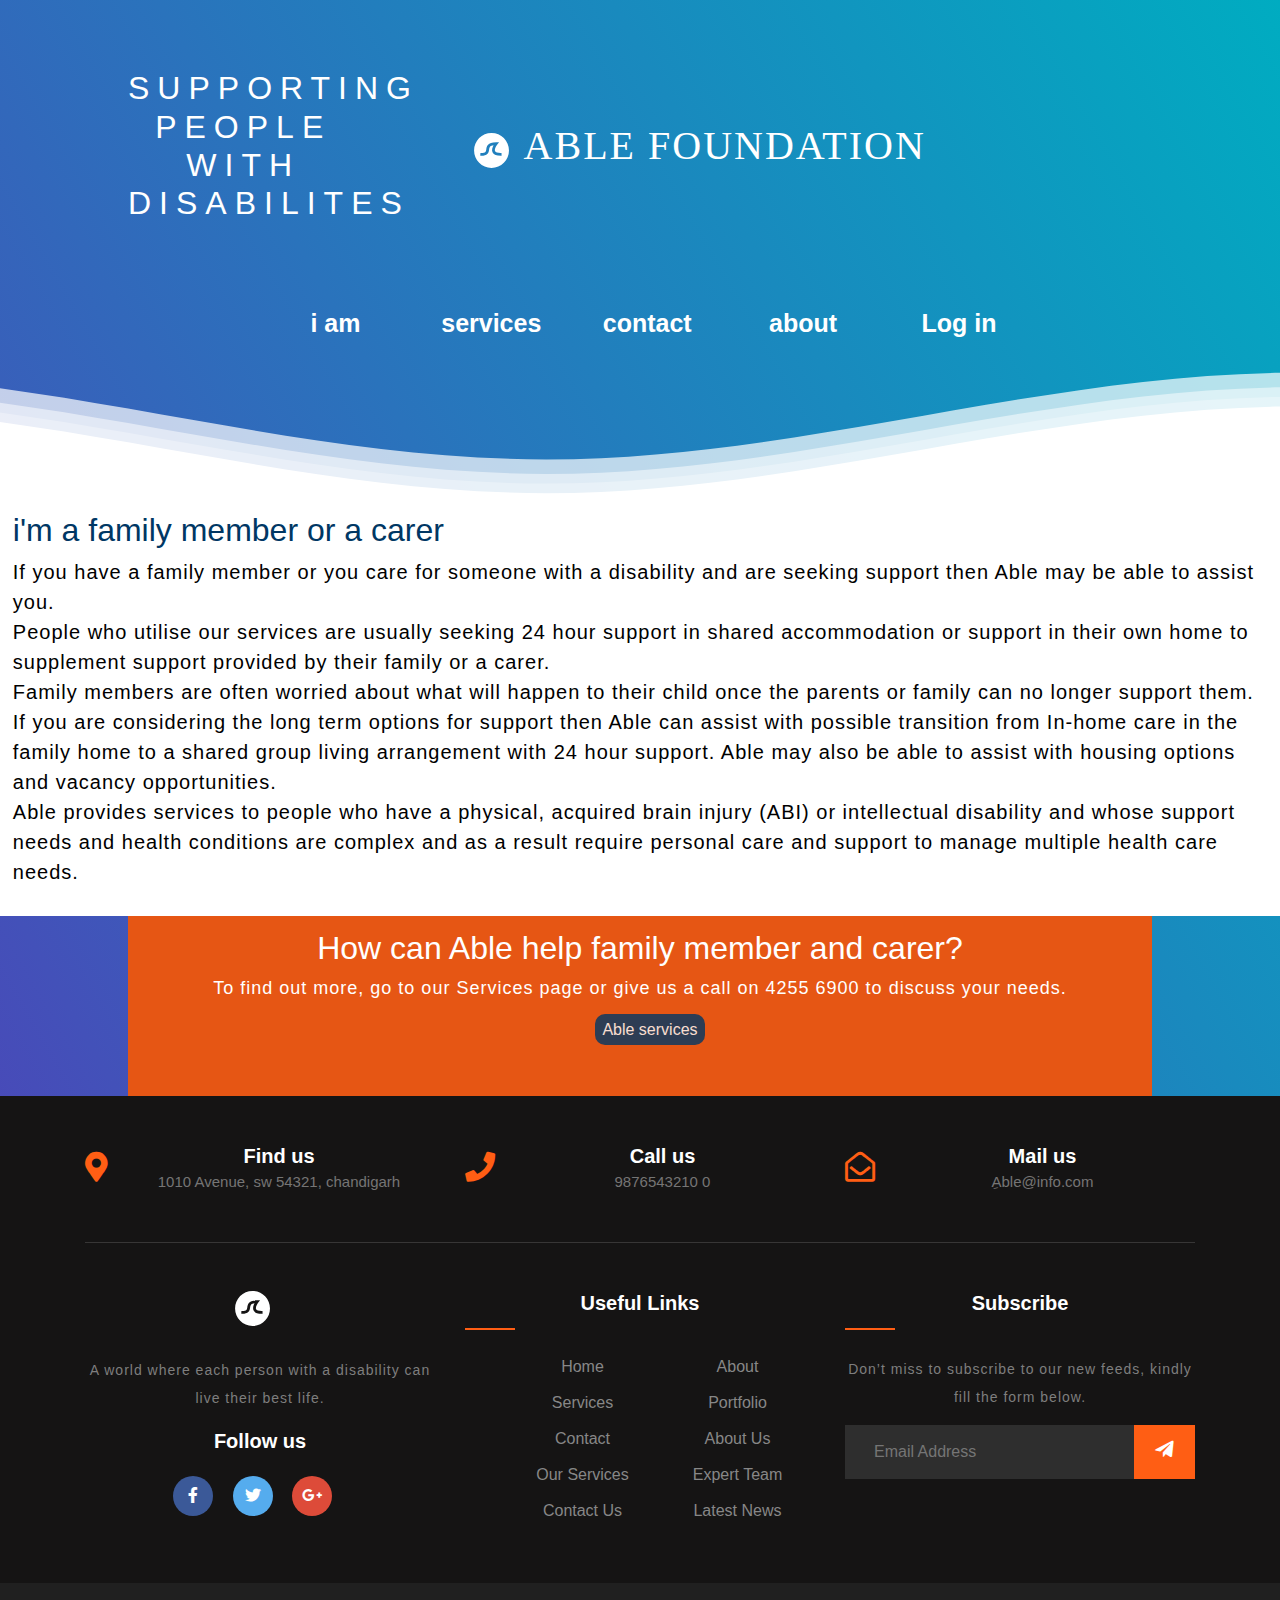
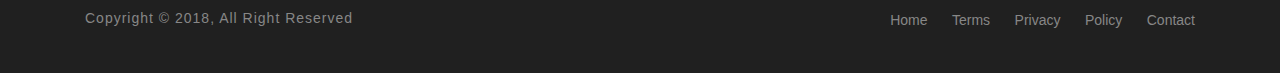
<file: member.html>
<!DOCTYPE html>
<html lang="en">
<head>
    <meta charset="UTF-8">
    <meta http-equiv="X-UA-Compatible" content="IE=edge">
    <meta name="viewport" content="width=device-width, initial-scale=1.0">
    <title>Family member</title>
    <link rel="stylesheet" href="style.css">
    <link rel="stylesheet" type="text/css" href="https://use.fontawesome.com/releases/v5.3.1/css/all.css">

    <link rel="stylesheet" href="https://maxcdn.bootstrapcdn.com/bootstrap/4.1.3/css/bootstrap.min.css">
<link rel="stylesheet" href="https://use.fontawesome.com/releases/v5.6.3/css/all.css" integrity="sha384-UHRtZLI+pbxtHCWp1t77Bi1L4ZtiqrqD80Kn4Z8NTSRyMA2Fd33n5dQ8lWUE00s/" crossorigin="anonymous">
</head>
<body>
    <div class="header">
       
        
        
                   
            
        <!--Content before waves-->
        <div class="inner-header flex">
            <div id="support">
            <h2>supporting people with disabilites</h2>
        </div>
            <!--Just the logo.. Don't mind this-->
<svg version="1.1" class="logo" baseProfile="tiny" id="Layer_1" xmlns="http://www.w3.org/2000/svg"
xmlns:xlink="http://www.w3.org/1999/xlink" x="0px" y="0px" viewBox="0 0 500 500" xml:space="preserve">
<path fill="#FFFFFF" stroke="#000000" stroke-width="10" stroke-miterlimit="10" d="M57,283" />
<g><path fill="#fff"
d="M250.4,0.8C112.7,0.8,1,112.4,1,250.2c0,137.7,111.7,249.4,249.4,249.4c137.7,0,249.4-111.7,249.4-249.4
C499.8,112.4,388.1,0.8,250.4,0.8z M383.8,326.3c-62,0-101.4-14.1-117.6-46.3c-17.1-34.1-2.3-75.4,13.2-104.1
c-22.4,3-38.4,9.2-47.8,18.3c-11.2,10.9-13.6,26.7-16.3,45c-3.1,20.8-6.6,44.4-25.3,62.4c-19.8,19.1-51.6,26.9-100.2,24.6l1.8-39.7		c35.9,1.6,59.7-2.9,70.8-13.6c8.9-8.6,11.1-22.9,13.5-39.6c6.3-42,14.8-99.4,141.4-99.4h41L333,166c-12.6,16-45.4,68.2-31.2,96.2	c9.2,18.3,41.5,25.6,91.2,24.2l1.1,39.8C390.5,326.2,387.1,326.3,383.8,326.3z" />
</g>
</svg>


<h1>Able foundation</h1>


        </div>
        <div id="links">
                <ul> 
                    <li class="headlist">
                        <a href="index.html" > <b>i am  </b></a>
                    </li>
                    <li class="headlist" > 
                         <a href="services.html"> <b>services  </b> </a> 
                    </li>
                   
                    <li class="headlist" >
                        <a href="contact.html"> <b>contact  </b> </a>
                    </li>
                    <li class="headlist">
                        <a href="about.html"> <b>about </b> </a>
                       
                    </li>
                </li>
                <li class="headlist">
                    <a href="reg-page222.html"> <b>Log in </b> </a>
                   
                </li>
            </ul>
            </div>
        
        <!--Waves Container-->
<div>
    <svg class="waves" xmlns="http://www.w3.org/2000/svg" xmlns:xlink="http://www.w3.org/1999/xlink"
    viewBox="0 24 150 28" preserveAspectRatio="none" shape-rendering="auto">
    <defs>
    <path id="gentle-wave" d="M-160 44c30 0 58-18 88-18s 58 18 88 18 58-18 88-18 58 18 88 18 v44h-352z" />
    </defs>
    <g class="parallax">
    <use xlink:href="#gentle-wave" x="48" y="0" fill="rgba(255,255,255,0.7" />
    <use xlink:href="#gentle-wave" x="48" y="3" fill="rgba(255,255,255,0.5)" />
    <use xlink:href="#gentle-wave" x="48" y="5" fill="rgba(255,255,255,0.3)" />
    <use xlink:href="#gentle-wave" x="48" y="7" fill="#fff" />
    </g>
    </svg>
    </div>
    <!--Waves end-->

    <div style="margin-top: 1%; text-align: left; padding: 1%;
    background-color: white; ">
   <h2 style="color: #003764;" >i'm a family member or a carer</h2>
   <p style="color: black; font-size: 20px;">
    If you have a family member or you care for someone with a disability and are seeking support 
    then Able may be able to assist you. <br>
    People who utilise our services are usually seeking 24 hour support in shared accommodation or support in their
     own home to supplement support provided by their family or a carer. <br>

Family members are often worried about what will happen to their child once the parents or family can no longer
 support them. If you are considering the long term options for support then Able can assist with possible transition 
 from In-home care in the family home to a shared group living arrangement with 24 hour support. Able may also be able
  to assist with housing options and vacancy opportunities. <br>

Able provides services to people who have a physical, acquired brain injury (ABI) or intellectual disability 
and whose support needs and health conditions are complex and as a result require personal care and support to manage
 multiple health care needs. 
   </p>

    </div >
    <div style=" margin-bottom: 0; width: 80%; color:white;
      margin-left: 10%; height: 20vh; padding: 1%; background-color: #e65614;;">

        <h2>How can Able help family member and carer? </h2>
        <p style="font-size: 18px; color: white;">To find out more, go to our Services page or give us a call
             on 4255 6900 to discuss your needs.</p>
        <a href="services.html" style="color: white; margin-left: 2%;
        background-color: #003764; border-radius: 10px;
        padding: 0.7%; opacity: 0.8; " >Able services</a>
        
      </div>

      <footer class="footer-section">
        <div class="container">
            <div class="footer-cta pt-5 pb-5">
                <div class="row">
                    <div class="col-xl-4 col-md-4 mb-30">
                        <div class="single-cta">
                            <i class="fas fa-map-marker-alt"></i>
                            <div class="cta-text">
                                <h4>Find us</h4>
                                <span>1010 Avenue, sw 54321, chandigarh</span>
                            </div>
                        </div>
                    </div>
                    <div class="col-xl-4 col-md-4 mb-30">
                        <div class="single-cta">
                            <i class="fas fa-phone"></i>
                            <div class="cta-text">
                                <h4>Call us</h4>
                                <span>9876543210 0</span>
                            </div>
                        </div>
                    </div>
                    <div class="col-xl-4 col-md-4 mb-30">
                        <div class="single-cta">
                            <i class="far fa-envelope-open"></i>
                            <div class="cta-text">
                                <h4>Mail us</h4>
                                <span>ِAble@info.com</span>
                            </div>
                        </div>
                    </div>
                </div>
            </div>
            <div class="footer-content pt-5 pb-5">
               
                <div class="row">
                   
                    <div class="col-xl-4 col-lg-4 mb-50"> <svg version="1.1" class="logo"  baseProfile="tiny" id="Layer_1" xmlns="http://www.w3.org/2000/svg"
                        xmlns:xlink="http://www.w3.org/1999/xlink" x="0px" y="0px" viewBox="0 0 500 500" xml:space="preserve">
                        <path fill="#FFFFFF" stroke="#000000" stroke-width="10" stroke-miterlimit="10" d="M57,283" />
                        <g><path fill="#fff"
                        d="M250.4,0.8C112.7,0.8,1,112.4,1,250.2c0,137.7,111.7,249.4,249.4,249.4c137.7,0,249.4-111.7,249.4-249.4
                        C499.8,112.4,388.1,0.8,250.4,0.8z M383.8,326.3c-62,0-101.4-14.1-117.6-46.3c-17.1-34.1-2.3-75.4,13.2-104.1
                        c-22.4,3-38.4,9.2-47.8,18.3c-11.2,10.9-13.6,26.7-16.3,45c-3.1,20.8-6.6,44.4-25.3,62.4c-19.8,19.1-51.6,26.9-100.2,24.6l1.8-39.7		c35.9,1.6,59.7-2.9,70.8-13.6c8.9-8.6,11.1-22.9,13.5-39.6c6.3-42,14.8-99.4,141.4-99.4h41L333,166c-12.6,16-45.4,68.2-31.2,96.2	c9.2,18.3,41.5,25.6,91.2,24.2l1.1,39.8C390.5,326.2,387.1,326.3,383.8,326.3z" />
                        </g>
                        </svg>
                        <div class="footer-widget">
                            <div class="footer-logo">
                                <a href="index.html"></a>
                            </div>
                            <div class="footer-text">
    
                            
    
                                <p>A world where each person with a disability can live their best life.</p>
                            </div>
                            <div class="footer-social-icon">
                                <span>Follow us</span>
                                <a href="https://www.facebook.com/"><i class="fab fa-facebook-f facebook-bg"></i></a>
                                <a href="https://twitter.com/?lang=en"><i class="fab fa-twitter twitter-bg"></i></a>
                                <a href="https://www.google.com/"><i class="fab fa-google-plus-g google-bg"></i></a>
                            </div>
                        </div>
                    </div>
                    <div class="col-xl-4 col-lg-4 col-md-6 mb-30">
                        <div class="footer-widget">
                            <div class="footer-widget-heading">
                                <h3>Useful Links</h3>
                            </div>
                            <ul>
                                <li><a href="index.html">Home</a></li>
                                <li><a href="about.html">about</a></li>
                                <li><a href="services.html">services</a></li>
                                <li><a href="#">portfolio</a></li>
                                <li><a href="contact.html">Contact</a></li>
                                <li><a href="about.html">About us</a></li>
                                <li><a href="services.html">Our Services</a></li>
                                <li><a href="#">Expert Team</a></li>
                                <li><a href="">Contact us</a></li>
                                <li><a href="index.html">Latest News</a></li>
                            </ul>
                        </div>
                    </div>
                    <div class="col-xl-4 col-lg-4 col-md-6 mb-50">
                        <div class="footer-widget">
                            <div class="footer-widget-heading">
                                <h3>Subscribe</h3>
                            </div>
                            <div class="footer-text mb-25">
                                <p>Don’t miss to subscribe to our new feeds, kindly fill the form below.</p>
                            </div>
                            <div class="subscribe-form">
                                <form action="#">
                                    <input type="text" placeholder="Email Address">
                                    <button><i class="fab fa-telegram-plane"></i></button>
                                </form>
                            </div>
                        </div>
                    </div>
                </div>
            </div>
        </div>
        <div class="copyright-area">
            <div class="container">
                <div class="row">
                    <div class="col-xl-6 col-lg-6 text-center text-lg-left">
                        <div class="copyright-text">
                            <p>Copyright &copy; 2018, All Right Reserved</p>
                        </div>
                    </div>
                    <div class="col-xl-6 col-lg-6 d-none d-lg-block text-right">
                        <div class="footer-menu">
                            <ul>
                                <li><a href="index.html">Home</a></li>
                                <li><a href="#">Terms</a></li>
                                <li><a href="#">Privacy</a></li>
                                <li><a href="#">Policy</a></li>
                                <li><a href="contact.html">Contact</a></li>
                            </ul>
                        </div>
                    </div>
                </div>
            </div>
        </div>
    </footer>
    
    
</body>
</html>
</file>
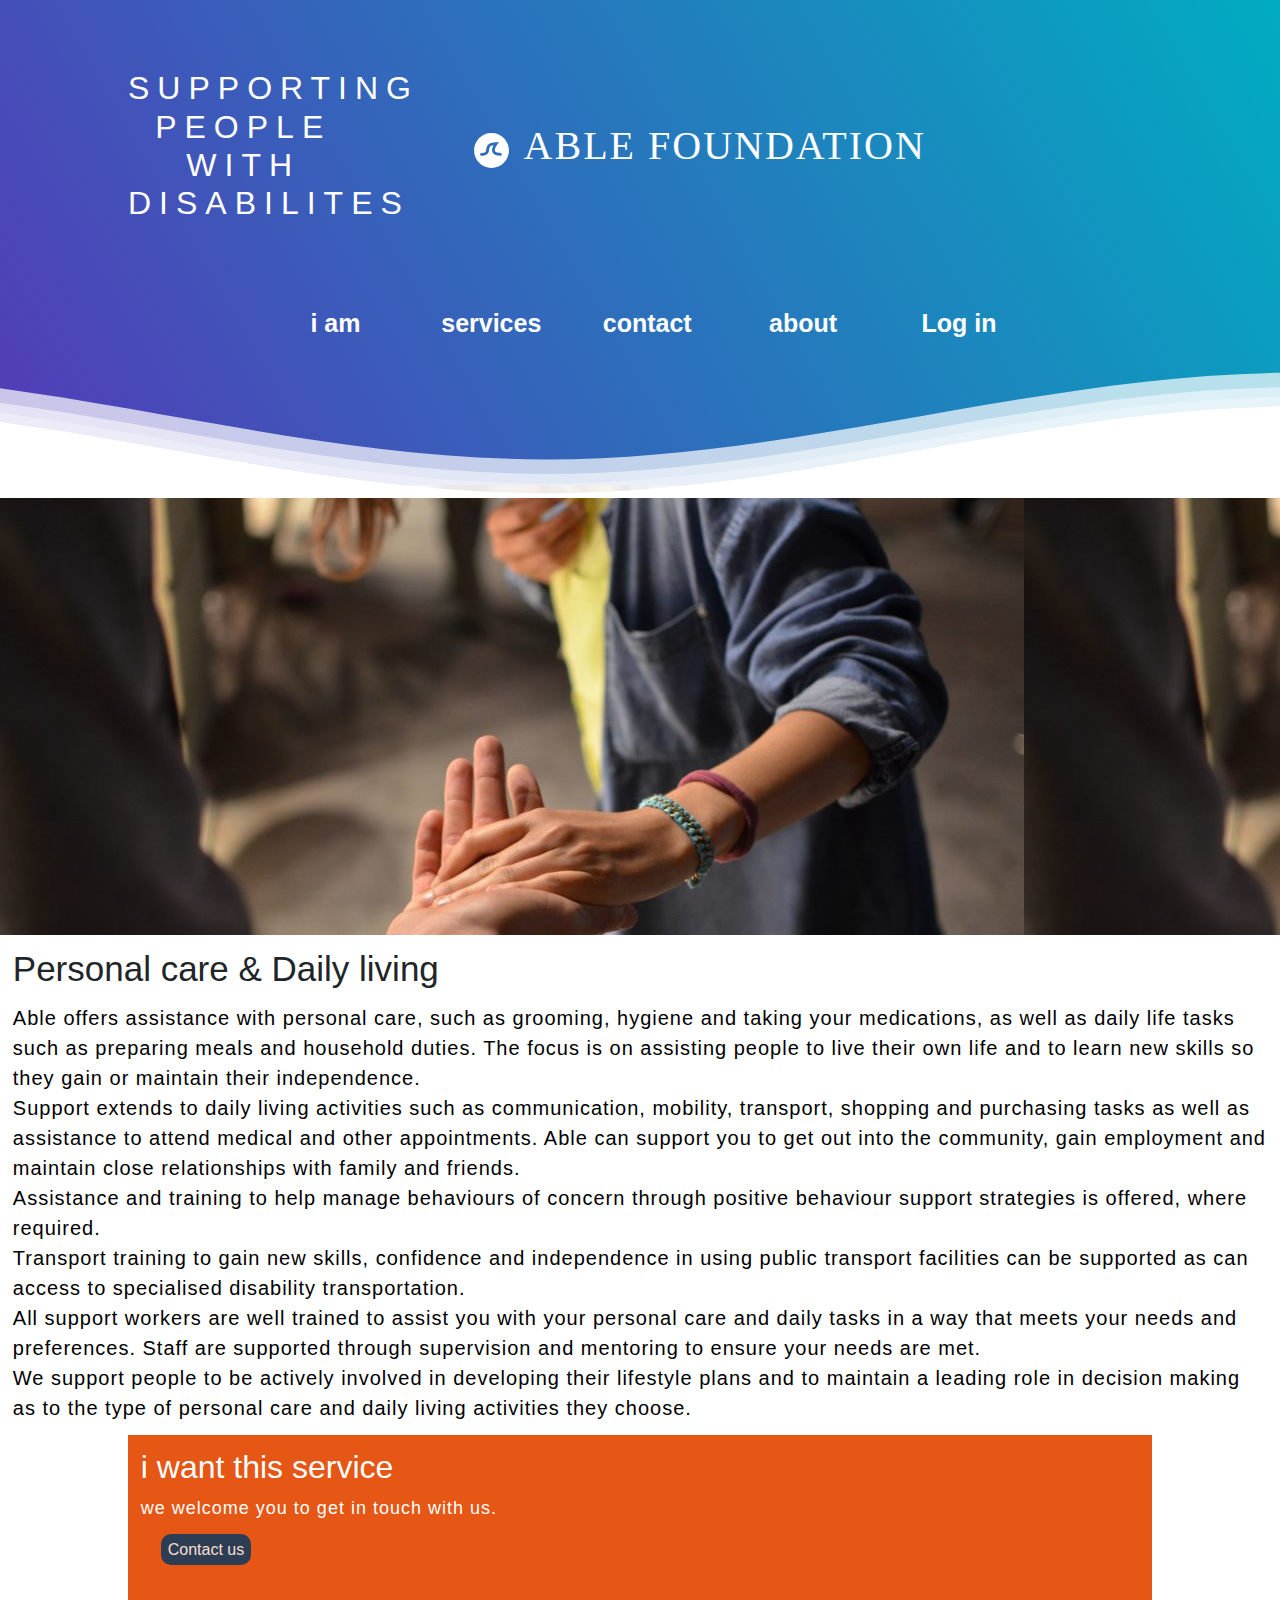
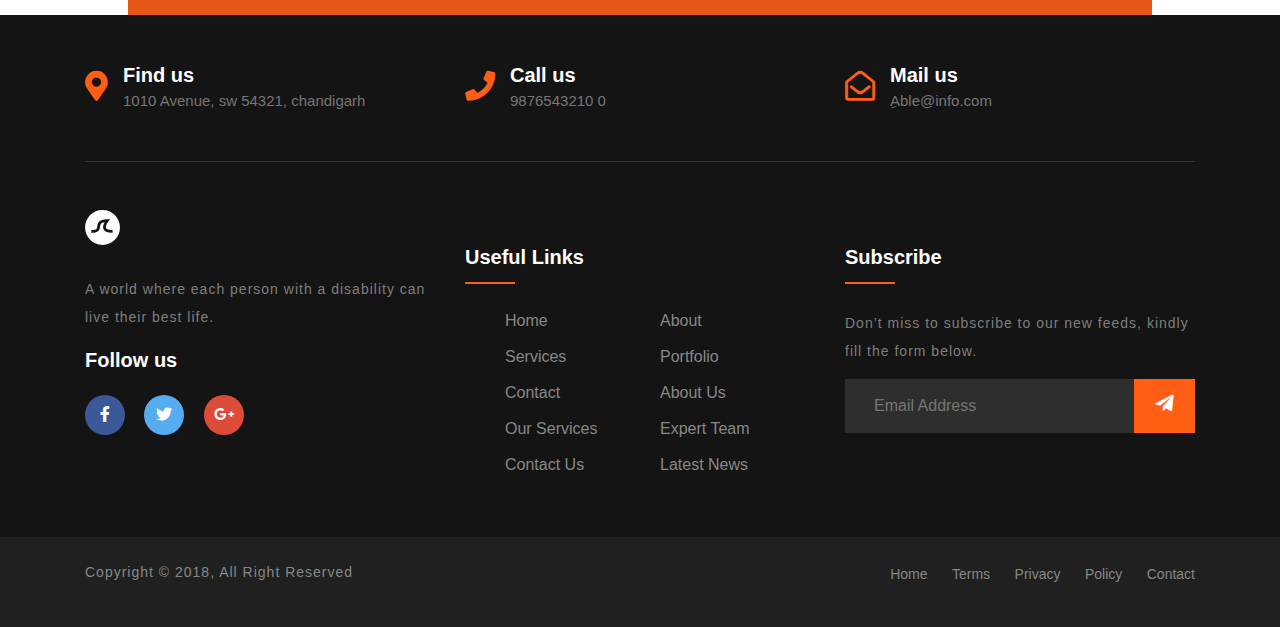
<file: personal.html>
<!DOCTYPE html>
<html lang="en">
<head>
    <meta charset="UTF-8">
    <meta http-equiv="X-UA-Compatible" content="IE=edge">
    <meta name="viewport" content="width=device-width, initial-scale=1.0">
    <title>Personal care & Daily living</title>
    <link rel="stylesheet" href="style.css">
    <link rel="stylesheet" type="text/css" href="https://use.fontawesome.com/releases/v5.3.1/css/all.css">
    <link rel="stylesheet" href="https://maxcdn.bootstrapcdn.com/bootstrap/4.1.3/css/bootstrap.min.css">
<link rel="stylesheet" href="https://use.fontawesome.com/releases/v5.6.3/css/all.css" integrity="sha384-UHRtZLI+pbxtHCWp1t77Bi1L4ZtiqrqD80Kn4Z8NTSRyMA2Fd33n5dQ8lWUE00s/" crossorigin="anonymous">
</head>
<body>
    <div class="header">
       
        
      
                   
            
        <!--Content before waves-->
        <div class="inner-header flex">
            <div id="support">
            <h2>supporting people with disabilites</h2>
        </div>
            <!--Just the logo.. Don't mind this-->
<svg version="1.1" class="logo" baseProfile="tiny" id="Layer_1" xmlns="http://www.w3.org/2000/svg"
xmlns:xlink="http://www.w3.org/1999/xlink" x="0px" y="0px" viewBox="0 0 500 500" xml:space="preserve">
<path fill="#FFFFFF" stroke="#000000" stroke-width="10" stroke-miterlimit="10" d="M57,283" />
<g><path fill="#fff"
d="M250.4,0.8C112.7,0.8,1,112.4,1,250.2c0,137.7,111.7,249.4,249.4,249.4c137.7,0,249.4-111.7,249.4-249.4
C499.8,112.4,388.1,0.8,250.4,0.8z M383.8,326.3c-62,0-101.4-14.1-117.6-46.3c-17.1-34.1-2.3-75.4,13.2-104.1
c-22.4,3-38.4,9.2-47.8,18.3c-11.2,10.9-13.6,26.7-16.3,45c-3.1,20.8-6.6,44.4-25.3,62.4c-19.8,19.1-51.6,26.9-100.2,24.6l1.8-39.7		c35.9,1.6,59.7-2.9,70.8-13.6c8.9-8.6,11.1-22.9,13.5-39.6c6.3-42,14.8-99.4,141.4-99.4h41L333,166c-12.6,16-45.4,68.2-31.2,96.2	c9.2,18.3,41.5,25.6,91.2,24.2l1.1,39.8C390.5,326.2,387.1,326.3,383.8,326.3z" />
</g>
</svg>


<h1>Able foundation</h1>


        </div>
        <div id="links">
                <ul> 
                    <li class="headlist">
                        <a href="index.html" > <b>i am  </b></a>
                    </li>
                    <li class="headlist" > 
                         <a href="services.html"> <b>services  </b> </a> 
                    </li>
                   
                    <li class="headlist" >
                        <a href="contact.html"> <b>contact  </b> </a>
                    </li>
                    <li class="headlist">
                        <a href="about.html"> <b>about </b> </a>
                       
                    </li>
                </li>
                <li class="headlist">
                    <a href="reg-page222.html"> <b>Log in </b> </a>
                   
                </li>
            </ul>
            </div>
        
        <!--Waves Container-->
<div>
    <svg class="waves" xmlns="http://www.w3.org/2000/svg" xmlns:xlink="http://www.w3.org/1999/xlink"
    viewBox="0 24 150 28" preserveAspectRatio="none" shape-rendering="auto">
    <defs>
    <path id="gentle-wave" d="M-160 44c30 0 58-18 88-18s 58 18 88 18 58-18 88-18 58 18 88 18 v44h-352z" />
    </defs>
    <g class="parallax">
    <use xlink:href="#gentle-wave" x="48" y="0" fill="rgba(255,255,255,0.7" />
    <use xlink:href="#gentle-wave" x="48" y="3" fill="rgba(255,255,255,0.5)" />
    <use xlink:href="#gentle-wave" x="48" y="5" fill="rgba(255,255,255,0.3)" />
    <use xlink:href="#gentle-wave" x="48" y="7" fill="#fff" />
    </g>
    </svg>
    </div>
    <!--Waves end-->
    
    </div>
    <!--Header ends-->
    <div class="carePic" style="background-image: url(personal.jpg) ;">
</div>
<div>
<h2 style="font-size: 35px;margin: 1%; ">Personal care & Daily living</h2>
<p style="display: flex; 
justify-content: left; 
align-items: center;
 font-size: 20px; color: black; margin: 1%; "  >
    Able offers assistance with personal care, such as grooming, hygiene and taking your medications, as well as daily life tasks such as preparing meals and household duties. The focus is on assisting people to live their own life and to learn new skills so they gain or maintain their independence. <br> 

Support extends to daily living activities such as communication, mobility, transport, shopping and purchasing tasks as well as assistance to attend medical and other appointments. Able can support you to get out into the community, gain employment and maintain close relationships with family and friends. <br>

Assistance and training to help manage behaviours of concern through positive behaviour support strategies is offered, where required. <br>

Transport training to gain new skills, confidence and independence in using public transport facilities can be supported as can access to specialised disability transportation. <br>

All support workers are well trained to assist you with your personal care and daily tasks in a way that meets your needs and preferences. Staff are supported through supervision and mentoring to ensure your needs are met. <br>

We support people to be actively involved in developing their lifestyle plans and to maintain a leading role in decision making as to the type of personal care and daily living activities they choose. </p>

</div>


<div style="background-color: aqua; margin-bottom: 0; width: 80%; color:white;
      margin-left: 10%; height: 20vh; padding: 1%; background-color: #e65614;;">

        <h2>i want this service </h2>
        <p style="font-size: 18px; color: white;">we welcome you to get in touch with us.</p>
        <a href="contact.html" style="color: white; margin-left: 2%;
        background-color: #003764; border-radius: 10px;
        padding: 0.7%; opacity: 0.8; " >Contact us</a>
        
      </div>

      <footer class="footer-section">
        <div class="container">
            <div class="footer-cta pt-5 pb-5">
                <div class="row">
                    <div class="col-xl-4 col-md-4 mb-30">
                        <div class="single-cta">
                            <i class="fas fa-map-marker-alt"></i>
                            <div class="cta-text">
                                <h4>Find us</h4>
                                <span>1010 Avenue, sw 54321, chandigarh</span>
                            </div>
                        </div>
                    </div>
                    <div class="col-xl-4 col-md-4 mb-30">
                        <div class="single-cta">
                            <i class="fas fa-phone"></i>
                            <div class="cta-text">
                                <h4>Call us</h4>
                                <span>9876543210 0</span>
                            </div>
                        </div>
                    </div>
                    <div class="col-xl-4 col-md-4 mb-30">
                        <div class="single-cta">
                            <i class="far fa-envelope-open"></i>
                            <div class="cta-text">
                                <h4>Mail us</h4>
                                <span>ِAble@info.com</span>
                            </div>
                        </div>
                    </div>
                </div>
            </div>
            <div class="footer-content pt-5 pb-5">
                <svg version="1.1" class="logo"  baseProfile="tiny" id="Layer_1" xmlns="http://www.w3.org/2000/svg"
            xmlns:xlink="http://www.w3.org/1999/xlink" x="0px" y="0px" viewBox="0 0 500 500" xml:space="preserve">
            <path fill="#FFFFFF" stroke="#000000" stroke-width="10" stroke-miterlimit="10" d="M57,283" />
            <g><path fill="#fff"
            d="M250.4,0.8C112.7,0.8,1,112.4,1,250.2c0,137.7,111.7,249.4,249.4,249.4c137.7,0,249.4-111.7,249.4-249.4
            C499.8,112.4,388.1,0.8,250.4,0.8z M383.8,326.3c-62,0-101.4-14.1-117.6-46.3c-17.1-34.1-2.3-75.4,13.2-104.1
            c-22.4,3-38.4,9.2-47.8,18.3c-11.2,10.9-13.6,26.7-16.3,45c-3.1,20.8-6.6,44.4-25.3,62.4c-19.8,19.1-51.6,26.9-100.2,24.6l1.8-39.7		c35.9,1.6,59.7-2.9,70.8-13.6c8.9-8.6,11.1-22.9,13.5-39.6c6.3-42,14.8-99.4,141.4-99.4h41L333,166c-12.6,16-45.4,68.2-31.2,96.2	c9.2,18.3,41.5,25.6,91.2,24.2l1.1,39.8C390.5,326.2,387.1,326.3,383.8,326.3z" />
            </g>
            </svg>
                <div class="row">
                    <div class="col-xl-4 col-lg-4 mb-50">
                        <div class="footer-widget">
                            <div class="footer-logo">
                                <a href="index.html"></a>
                            </div>
                            <div class="footer-text">
                                <p>A world where each person with a disability can live their best life.</p>
                            </div>
                            <div class="footer-social-icon">
                                <span>Follow us</span>
                                <a href="https://www.facebook.com/"><i class="fab fa-facebook-f facebook-bg"></i></a>
                                <a href="https://twitter.com/?lang=en"><i class="fab fa-twitter twitter-bg"></i></a>
                                <a href="https://www.google.com/"><i class="fab fa-google-plus-g google-bg"></i></a>
                            </div>
                        </div>
                    </div>
                    <div class="col-xl-4 col-lg-4 col-md-6 mb-30">
                        <div class="footer-widget">
                            <div class="footer-widget-heading">
                                <h3>Useful Links</h3>
                            </div>
                            <ul>
                                <li><a href="index.html">Home</a></li>
                                <li><a href="about.html">about</a></li>
                                <li><a href="services.html">services</a></li>
                                <li><a href="#">portfolio</a></li>
                                <li><a href="contact.html">Contact</a></li>
                                <li><a href="about.html">About us</a></li>
                                <li><a href="services.html">Our Services</a></li>
                                <li><a href="#">Expert Team</a></li>
                                <li><a href="">Contact us</a></li>
                                <li><a href="index.html">Latest News</a></li>
                            </ul>
                        </div>
                    </div>
                    <div class="col-xl-4 col-lg-4 col-md-6 mb-50">
                        <div class="footer-widget">
                            <div class="footer-widget-heading">
                                <h3>Subscribe</h3>
                            </div>
                            <div class="footer-text mb-25">
                                <p>Don’t miss to subscribe to our new feeds, kindly fill the form below.</p>
                            </div>
                            <div class="subscribe-form">
                                <form action="#">
                                    <input type="text" placeholder="Email Address">
                                    <button><i class="fab fa-telegram-plane"></i></button>
                                </form>
                            </div>
                        </div>
                    </div>
                </div>
            </div>
        </div>
        <div class="copyright-area">
            <div class="container">
                <div class="row">
                    <div class="col-xl-6 col-lg-6 text-center text-lg-left">
                        <div class="copyright-text">
                            <p>Copyright &copy; 2018, All Right Reserved</p>
                        </div>
                    </div>
                    <div class="col-xl-6 col-lg-6 d-none d-lg-block text-right">
                        <div class="footer-menu">
                            <ul>
                                <li><a href="index.html">Home</a></li>
                                <li><a href="#">Terms</a></li>
                                <li><a href="#">Privacy</a></li>
                                <li><a href="#">Policy</a></li>
                                <li><a href="contact.html">Contact</a></li>
                            </ul>
                        </div>
                    </div>
                </div>
            </div>
        </div>
    </footer>



</body>
</html>
</file>
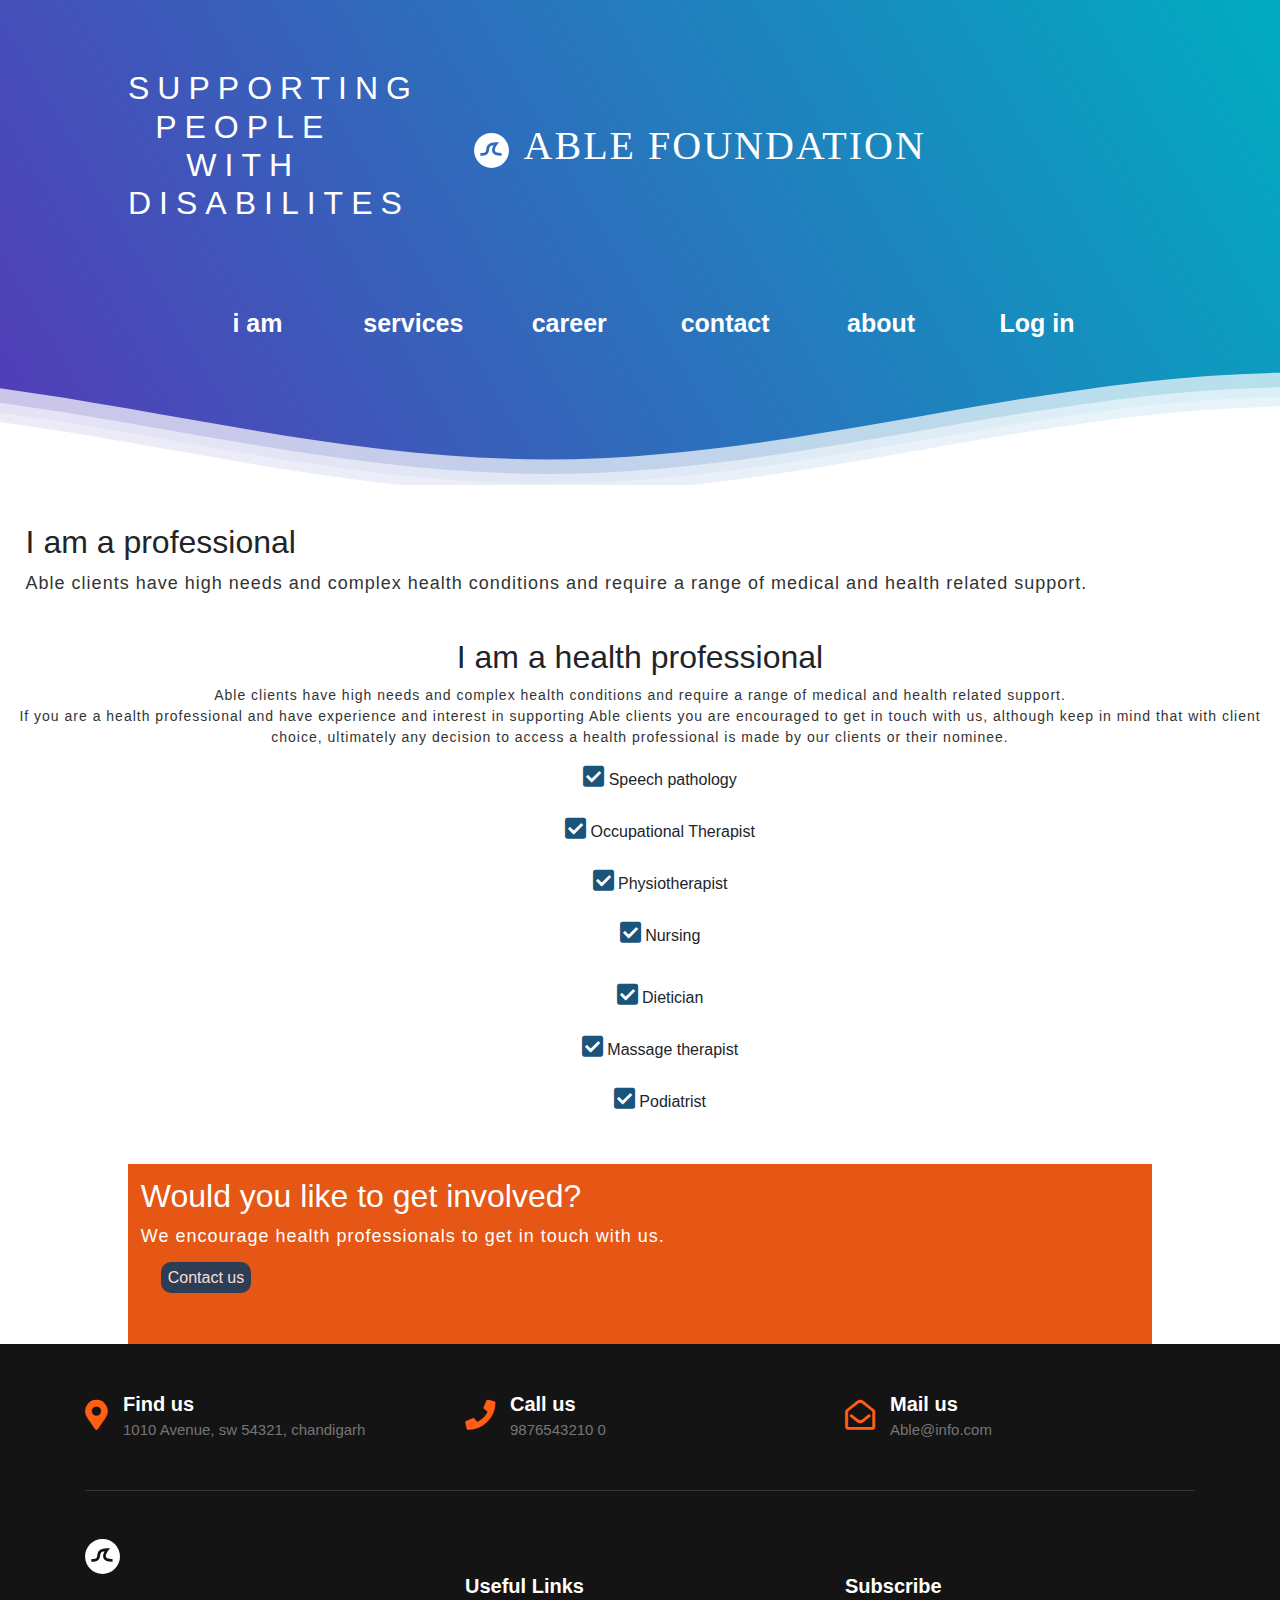
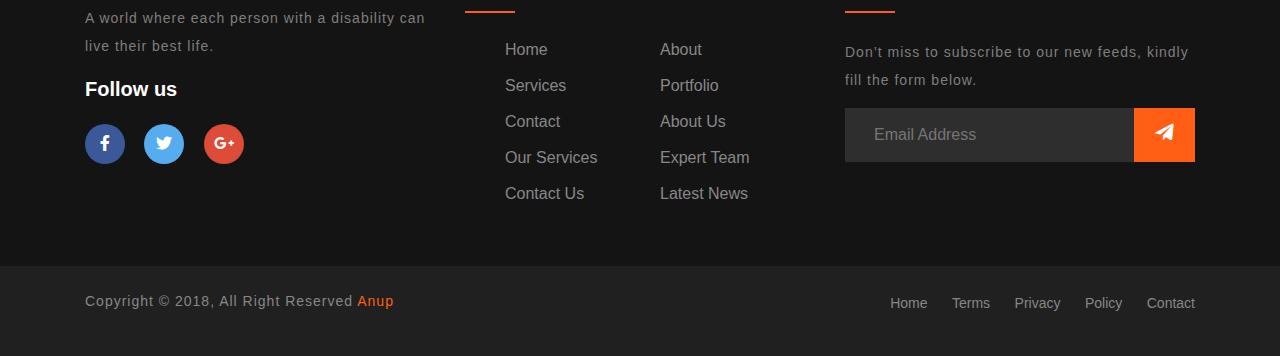
<file: pro.html>
<!DOCTYPE html>
<html lang="en">
<head>
    <meta charset="UTF-8">
    <meta http-equiv="X-UA-Compatible" content="IE=edge">
    <meta name="viewport" content="width=device-width, initial-scale=1.0">
    <title> health professional </title>
    <link rel="stylesheet" href="style.css">
    <link rel="stylesheet" type="text/css" href="https://use.fontawesome.com/releases/v5.3.1/css/all.css">

    <link rel="stylesheet" href="https://maxcdn.bootstrapcdn.com/bootstrap/4.1.3/css/bootstrap.min.css">
<link rel="stylesheet" href="https://use.fontawesome.com/releases/v5.6.3/css/all.css" integrity="sha384-UHRtZLI+pbxtHCWp1t77Bi1L4ZtiqrqD80Kn4Z8NTSRyMA2Fd33n5dQ8lWUE00s/" crossorigin="anonymous">
</head>
<body>
    <div class="header">
       
        
        
                   
            
        <!--Content before waves-->
        <div class="inner-header flex">
            <div id="support">
            <h2>supporting people with disabilites</h2>
        </div>
            <!--Just the logo.. Don't mind this-->
<svg version="1.1" class="logo" baseProfile="tiny" id="Layer_1" xmlns="http://www.w3.org/2000/svg"
xmlns:xlink="http://www.w3.org/1999/xlink" x="0px" y="0px" viewBox="0 0 500 500" xml:space="preserve">
<path fill="#FFFFFF" stroke="#000000" stroke-width="10" stroke-miterlimit="10" d="M57,283" />
<g><path fill="#fff"
d="M250.4,0.8C112.7,0.8,1,112.4,1,250.2c0,137.7,111.7,249.4,249.4,249.4c137.7,0,249.4-111.7,249.4-249.4
C499.8,112.4,388.1,0.8,250.4,0.8z M383.8,326.3c-62,0-101.4-14.1-117.6-46.3c-17.1-34.1-2.3-75.4,13.2-104.1
c-22.4,3-38.4,9.2-47.8,18.3c-11.2,10.9-13.6,26.7-16.3,45c-3.1,20.8-6.6,44.4-25.3,62.4c-19.8,19.1-51.6,26.9-100.2,24.6l1.8-39.7		c35.9,1.6,59.7-2.9,70.8-13.6c8.9-8.6,11.1-22.9,13.5-39.6c6.3-42,14.8-99.4,141.4-99.4h41L333,166c-12.6,16-45.4,68.2-31.2,96.2	c9.2,18.3,41.5,25.6,91.2,24.2l1.1,39.8C390.5,326.2,387.1,326.3,383.8,326.3z" />
</g>
</svg>


<h1>Able foundation</h1>


        </div>
        <div id="links">
                <ul> 
                    <li class="headlist">
                        <a href="index.html" > <b>i am  </b></a>
                    </li>
                    <li class="headlist" > 
                         <a href="services.html"> <b>services  </b> </a> 
                    </li>
                    <li class="headlist" >
                        <a href=""> <b>career  </b> </a>
                    </li>
                    <li class="headlist" >
                        <a href=""> <b>contact  </b> </a>
                    </li>
                    <li class="headlist">
                        <a href=""> <b>about </b> </a>
                       
                    </li>
                </li>
                <li class="headlist">
                    <a href="reg-page222.html"> <b>Log in </b> </a>
                   
                </li>
            </ul>
            </div>
        
        <!--Waves Container-->
<div>
    <svg class="waves" xmlns="http://www.w3.org/2000/svg" xmlns:xlink="http://www.w3.org/1999/xlink"
    viewBox="0 24 150 28" preserveAspectRatio="none" shape-rendering="auto">
    <defs>
    <path id="gentle-wave" d="M-160 44c30 0 58-18 88-18s 58 18 88 18 58-18 88-18 58 18 88 18 v44h-352z" />
    </defs>
    <g class="parallax">
    <use xlink:href="#gentle-wave" x="48" y="0" fill="rgba(255,255,255,0.7" />
    <use xlink:href="#gentle-wave" x="48" y="3" fill="rgba(255,255,255,0.5)" />
    <use xlink:href="#gentle-wave" x="48" y="5" fill="rgba(255,255,255,0.3)" />
    <use xlink:href="#gentle-wave" x="48" y="7" fill="#fff" />
    </g>
    </svg>
    </div>
    <!--Waves end-->
    
    </div>
    <div id="pro" >
    <h2>I am a professional </h2>
    <p style="font-size: 18px;" >Able clients have high needs and complex health conditions
         and require a range of medical and health related support.</p>   
        
</div >

<div class="proo" style="text-align: center;">
    <h2>I am a health professional </h2>
    <p>Able clients have high needs and complex health conditions and require a range of medical 
        and health related support.<br> If you are a health professional and have experience and interest in supporting
        Able clients you are encouraged to get in touch with us, although keep in mind that with client choice,
         ultimately any decision to access a health professional is made by our clients or their nominee.</p>

         <ul style="list-style-type: none;">
            
            <li> 
                <i class="fa fa-check-square" style="font-size:24px; color:#19547b" ></i>

               Speech pathology
            </li><br>
            <li>
                <i class="fa fa-check-square" style="font-size:24px; color:#19547b" ></i>

               Occupational Therapist
            </li><br>
            <li>
                <i class="fa fa-check-square" style="font-size:24px; color:#19547b" ></i>
               Physiotherapist
            </li><br>
            <li>
                <i class="fa fa-check-square" style="font-size:24px; color:#19547b" ></i>
               Nursing
            </li><br>
             <div style="padding: 10px;">
            <li>
                <i class="fa fa-check-square" style="font-size:24px; color:#19547b" ></i>

               Dietician
            </li><br>
            <li>
                <i class="fa fa-check-square" style="font-size:24px; color:#19547b" ></i>
               Massage therapist
            </li><br>
            <li>
                <i class="fa fa-check-square" style="font-size:24px; color:#19547b" ></i>
               Podiatrist
            </li><br>
              </div>
        </ul>
</div>

<div style="background-color: aqua; margin-bottom: 0; width: 80%; color:white;
      margin-left: 10%; height: 20vh; padding: 1%; background-color: #e65614;;">

        <h2>Would you like to get involved? </h2>
        <p style="font-size: 18px; color: white;">We encourage health professionals to get in touch with us.</p>
        <a href="contact.html" style="color: white; margin-left: 2%;
        background-color: #003764; border-radius: 10px;
        padding: 0.7%; opacity: 0.8; " >Contact us</a>
        
      </div>


<footer class="footer-section">
    <div class="container">
        <div class="footer-cta pt-5 pb-5">
            <div class="row">
                <div class="col-xl-4 col-md-4 mb-30">
                    <div class="single-cta">
                        <i class="fas fa-map-marker-alt"></i>
                        <div class="cta-text">
                            <h4>Find us</h4>
                            <span>1010 Avenue, sw 54321, chandigarh</span>
                        </div>
                    </div>
                </div>
                <div class="col-xl-4 col-md-4 mb-30">
                    <div class="single-cta">
                        <i class="fas fa-phone"></i>
                        <div class="cta-text">
                            <h4>Call us</h4>
                            <span>9876543210 0</span>
                        </div>
                    </div>
                </div>
                <div class="col-xl-4 col-md-4 mb-30">
                    <div class="single-cta">
                        <i class="far fa-envelope-open"></i>
                        <div class="cta-text">
                            <h4>Mail us</h4>
                            <span>Able@info.com</span>
                        </div>
                    </div>
                </div>
            </div>
        </div>
        <div class="footer-content pt-5 pb-5">
            <svg version="1.1" class="logo"  baseProfile="tiny" id="Layer_1" xmlns="http://www.w3.org/2000/svg"
            xmlns:xlink="http://www.w3.org/1999/xlink" x="0px" y="0px" viewBox="0 0 500 500" xml:space="preserve">
            <path fill="#FFFFFF" stroke="#000000" stroke-width="10" stroke-miterlimit="10" d="M57,283" />
            <g><path fill="#fff"
            d="M250.4,0.8C112.7,0.8,1,112.4,1,250.2c0,137.7,111.7,249.4,249.4,249.4c137.7,0,249.4-111.7,249.4-249.4
            C499.8,112.4,388.1,0.8,250.4,0.8z M383.8,326.3c-62,0-101.4-14.1-117.6-46.3c-17.1-34.1-2.3-75.4,13.2-104.1
            c-22.4,3-38.4,9.2-47.8,18.3c-11.2,10.9-13.6,26.7-16.3,45c-3.1,20.8-6.6,44.4-25.3,62.4c-19.8,19.1-51.6,26.9-100.2,24.6l1.8-39.7		c35.9,1.6,59.7-2.9,70.8-13.6c8.9-8.6,11.1-22.9,13.5-39.6c6.3-42,14.8-99.4,141.4-99.4h41L333,166c-12.6,16-45.4,68.2-31.2,96.2	c9.2,18.3,41.5,25.6,91.2,24.2l1.1,39.8C390.5,326.2,387.1,326.3,383.8,326.3z" />
            </g>
            </svg>
            <div class="row">
                <div class="col-xl-4 col-lg-4 mb-50">
                    <div class="footer-widget">
                        <div class="footer-logo">
                            <a href="index.html"></a>
                        </div>
                        <div class="footer-text">
                            <p>A world where each person with a disability can live their best life.</p>
                        </div>
                        <div class="footer-social-icon">
                            <span>Follow us</span>
                            <a href="#"><i class="fab fa-facebook-f facebook-bg"></i></a>
                            <a href="#"><i class="fab fa-twitter twitter-bg"></i></a>
                            <a href="#"><i class="fab fa-google-plus-g google-bg"></i></a>
                        </div>
                    </div>
                </div>
                <div class="col-xl-4 col-lg-4 col-md-6 mb-30">
                    <div class="footer-widget">
                        <div class="footer-widget-heading">
                            <h3>Useful Links</h3>
                        </div>
                        <ul>
                            <li><a href="#">Home</a></li>
                            <li><a href="#">about</a></li>
                            <li><a href="#">services</a></li>
                            <li><a href="#">portfolio</a></li>
                            <li><a href="#">Contact</a></li>
                            <li><a href="#">About us</a></li>
                            <li><a href="#">Our Services</a></li>
                            <li><a href="#">Expert Team</a></li>
                            <li><a href="#">Contact us</a></li>
                            <li><a href="#">Latest News</a></li>
                        </ul>
                    </div>
                </div>
                <div class="col-xl-4 col-lg-4 col-md-6 mb-50">
                    <div class="footer-widget">
                        <div class="footer-widget-heading">
                            <h3>Subscribe</h3>
                        </div>
                        <div class="footer-text mb-25">
                            <p>Don’t miss to subscribe to our new feeds, kindly fill the form below.</p>
                        </div>
                        <div class="subscribe-form">
                            <form action="#">
                                <input type="text" placeholder="Email Address">
                                <button><i class="fab fa-telegram-plane"></i></button>
                            </form>
                        </div>
                    </div>
                </div>
            </div>
        </div>
    </div>
    <div class="copyright-area">
        <div class="container">
            <div class="row">
                <div class="col-xl-6 col-lg-6 text-center text-lg-left">
                    <div class="copyright-text">
                        <p>Copyright &copy; 2018, All Right Reserved <a href="https://codepen.io/anupkumar92/">Anup</a></p>
                    </div>
                </div>
                <div class="col-xl-6 col-lg-6 d-none d-lg-block text-right">
                    <div class="footer-menu">
                        <ul>
                            <li><a href="#">Home</a></li>
                            <li><a href="#">Terms</a></li>
                            <li><a href="#">Privacy</a></li>
                            <li><a href="#">Policy</a></li>
                            <li><a href="#">Contact</a></li>
                        </ul>
                    </div>
                </div>
            </div>
        </div>
    </div>
</footer>


</body>
</html>
</file>
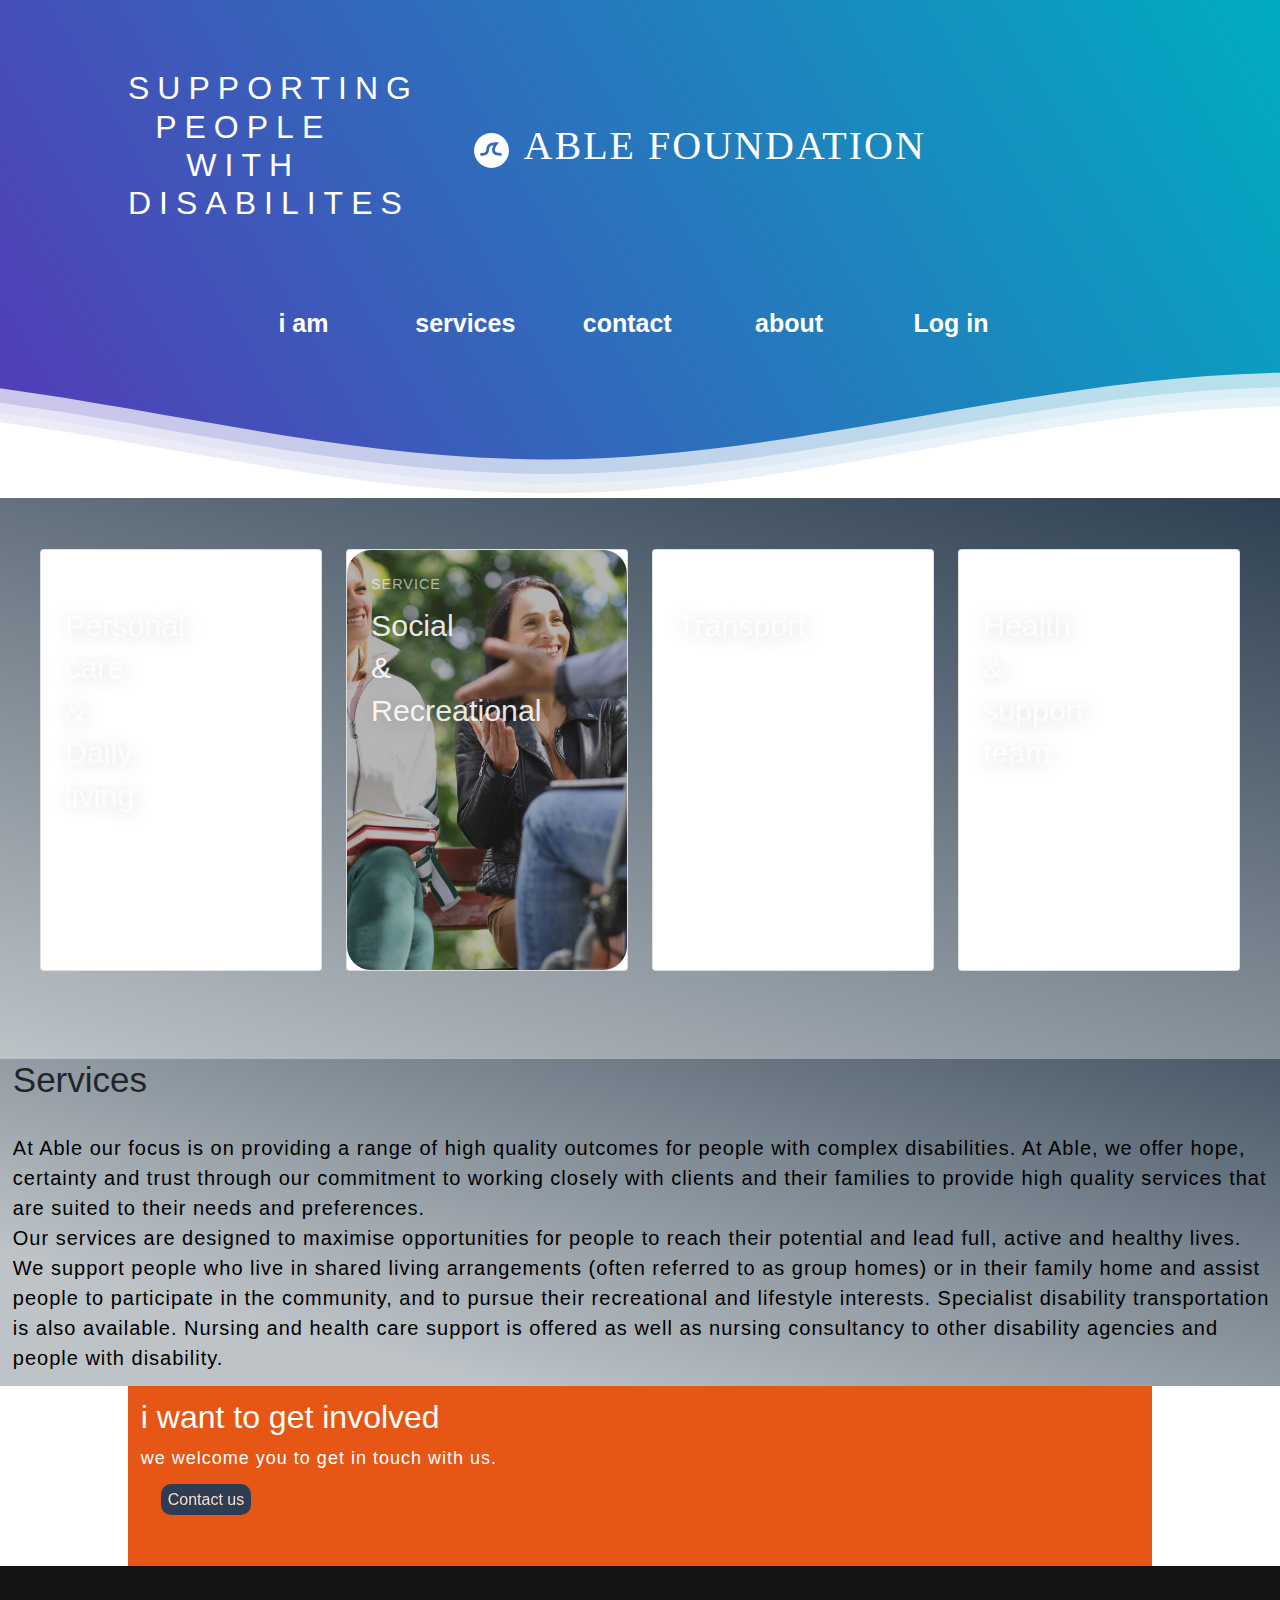
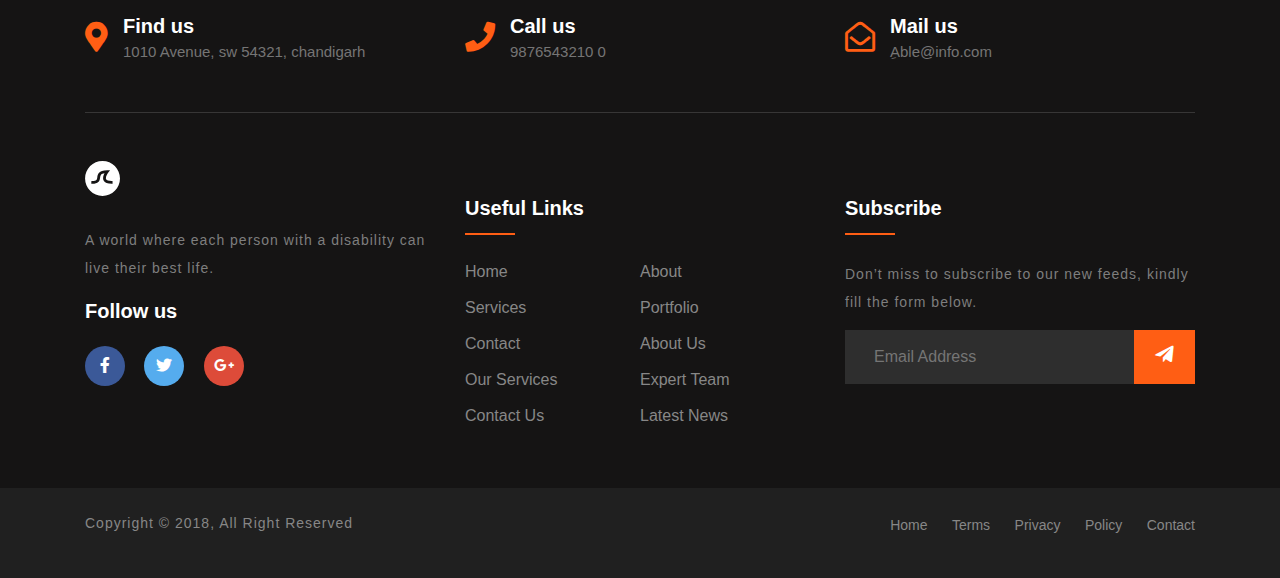
<file: services.html>
<!DOCTYPE html>
<html lang="en">
<head>
    <meta charset="UTF-8">
    <meta http-equiv="X-UA-Compatible" content="IE=edge">
    <meta name="viewport" content="width=device-width, initial-scale=1.0">
    <title>Able services</title>
    <link rel="stylesheet" href="style.css">
    <link rel="stylesheet" type="text/css" href="https://use.fontawesome.com/releases/v5.3.1/css/all.css">
    <link rel="stylesheet" href="https://maxcdn.bootstrapcdn.com/bootstrap/4.1.3/css/bootstrap.min.css">
<link rel="stylesheet" href="https://use.fontawesome.com/releases/v5.6.3/css/all.css" integrity="sha384-UHRtZLI+pbxtHCWp1t77Bi1L4ZtiqrqD80Kn4Z8NTSRyMA2Fd33n5dQ8lWUE00s/" crossorigin="anonymous">
<style>
    :root{
  --background-dark: #2d3548;
  --text-light: rgba(255,255,255,0.6);
  --text-lighter: rgba(255,255,255,0.9);
  --spacing-s: 8px;
  --spacing-m: 16px;
  --spacing-l: 24px;
  --spacing-xl: 32px;
  --spacing-xxl: 64px;
  --width-container: 1200px;
}

*{
  border: 0;
  margin: 0;
  padding: 0;
  box-sizing: border-box;
}

html{
  height: 100%;

}



.hero-section{
  align-items: flex-start;
  background-image: linear-gradient(15deg, #bdc3c7 0%, #2c3e50 100%);
  display: flex;
  min-height: 100%;
  justify-content: center;
  padding: var(--spacing-xxl) var(--spacing-l);
  
}

.card-grid{
  display: grid;
  grid-template-columns: repeat(1, 1fr);
  grid-column-gap: var(--spacing-l);
  grid-row-gap: var(--spacing-l);
  max-width: var(--width-container);
  width: 100%;
  
}

@media(min-width: 540px){
  .card-grid{
    grid-template-columns: repeat(2, 1fr); 
  }
}

@media(min-width: 960px){
  .card-grid{
    grid-template-columns: repeat(4, 1fr); 
  }
}

.card{
  list-style: none;
  position: relative;
}

.card:before{
  content: '';
  display: block;
  padding-bottom: 150%;
  width: 100%;
}

.card__background{
  background-size: cover;
  background-position: center;
  border-radius: var(--spacing-l);
  bottom: 0;
  filter: brightness(0.75) saturate(1.2) contrast(0.85);
  left: 0;
  position: absolute;
  right: 0;
  top: 0;
  transform-origin: center;
  trsnsform: scale(1) translateZ(0);
  transition: 
    filter 200ms linear,
    transform 200ms linear;
}

.card:hover .card__background{
  transform: scale(1.05) translateZ(0);
}

.card-grid:hover > .card:not(:hover) .card__background{
  filter: brightness(0.5) saturate(0) contrast(1.2) blur(20px);
}

.card__content{
  left: 0;
  padding: var(--spacing-l);
  position: absolute;
  top: 0;
}

.card__category{
  color: var(--text-light);
  font-size: 0.9rem;
  margin-bottom: var(--spacing-s);
  text-transform: uppercase;
}

.card__heading{
  color: var(--text-lighter);
  font-size: 1.9rem;
  text-shadow: 2px 2px 20px rgba(0,0,0,0.2);
  line-height: 1.4;
  word-spacing: 100vw;
}




</style>

</head>
<body>
    <div class="header">
       
        
        
                   
            
        <!--Content before waves-->
        <div class="inner-header flex">
            <div id="support">
            <h2>supporting people with disabilites</h2>
        </div>
            <!--Just the logo.. Don't mind this-->
<svg version="1.1" class="logo" baseProfile="tiny" id="Layer_1" xmlns="http://www.w3.org/2000/svg"
xmlns:xlink="http://www.w3.org/1999/xlink" x="0px" y="0px" viewBox="0 0 500 500" xml:space="preserve">
<path fill="#FFFFFF" stroke="#000000" stroke-width="10" stroke-miterlimit="10" d="M57,283" />
<g><path fill="#fff"
d="M250.4,0.8C112.7,0.8,1,112.4,1,250.2c0,137.7,111.7,249.4,249.4,249.4c137.7,0,249.4-111.7,249.4-249.4
C499.8,112.4,388.1,0.8,250.4,0.8z M383.8,326.3c-62,0-101.4-14.1-117.6-46.3c-17.1-34.1-2.3-75.4,13.2-104.1
c-22.4,3-38.4,9.2-47.8,18.3c-11.2,10.9-13.6,26.7-16.3,45c-3.1,20.8-6.6,44.4-25.3,62.4c-19.8,19.1-51.6,26.9-100.2,24.6l1.8-39.7		c35.9,1.6,59.7-2.9,70.8-13.6c8.9-8.6,11.1-22.9,13.5-39.6c6.3-42,14.8-99.4,141.4-99.4h41L333,166c-12.6,16-45.4,68.2-31.2,96.2	c9.2,18.3,41.5,25.6,91.2,24.2l1.1,39.8C390.5,326.2,387.1,326.3,383.8,326.3z" />
</g>
</svg>


<h1>Able foundation</h1>


        </div>
        <div id="links">
                <ul> 
                  <li class="headlist">
                    <a href="index.html" > <b>i am  </b></a>
                </li>
                <li class="headlist" > 
                     <a href="services.html"> <b>services  </b> </a> 
                </li>
               
                <li class="headlist" >
                    <a href="contact.html"> <b>contact  </b> </a>
                </li>
                <li class="headlist">
                    <a href="about.html"> <b>about </b> </a>
                   
                </li>
              </li>
              <li class="headlist">
                  <a href="reg-page222.html"> <b>Log in </b> </a>
                 
              </li>
            </ul>
            </div>
        
        <!--Waves Container-->
<div>
    <svg class="waves" xmlns="http://www.w3.org/2000/svg" xmlns:xlink="http://www.w3.org/1999/xlink"
    viewBox="0 24 150 28" preserveAspectRatio="none" shape-rendering="auto">
    <defs>
    <path id="gentle-wave" d="M-160 44c30 0 58-18 88-18s 58 18 88 18 58-18 88-18 58 18 88 18 v44h-352z" />
    </defs>
    <g class="parallax">
    <use xlink:href="#gentle-wave" x="48" y="0" fill="rgba(255,255,255,0.7" />
    <use xlink:href="#gentle-wave" x="48" y="3" fill="rgba(255,255,255,0.5)" />
    <use xlink:href="#gentle-wave" x="48" y="5" fill="rgba(255,255,255,0.3)" />
    <use xlink:href="#gentle-wave" x="48" y="7" fill="#fff" />
    </g>
    </svg>
    </div>
    <!--Waves end-->
    
    </div>
    <!--Header ends-->





    <link href="https://fonts.googleapis.com/css?family=Montserrat:400,700" rel="stylesheet">

    <section class="hero-section" >
      <div class="card-grid">
        <a class="card" href="personal.html">
          <div class="card__background" style="background-image: url(https://images.unsplash.com/photo-1557177324-56c542165309?ixlib=rb-1.2.1&auto=format&fit=crop&w=1950&q=80)"></div>
          <div class="card__content">
            <p class="card__category">Service</p>
            <h3 class="card__heading">Personal care & Daily living</h3>
          </div>
        </a>
        <a class="card" href="social.html">
          <div class="card__background" style="background-image: url(social.jpg)"></div>
          <div class="card__content">
            <p class="card__category">Service</p>
            <h3 class="card__heading"> Social & Recreational </h3>
          </div>
        </a>
        <a class="card" href="transport.html">
          <div class="card__background" style="background-image: url(https://s3.envato.com/files/342587783/17_1R3A5521.jpg)"></div>
          <div class="card__content">
            <p class="card__category">Service</p>
            <h3 class="card__heading">Transport</h3>
          </div>
        </li>
        <a class="card" href="health.html">
          <div class="card__background" style="background-image: url(https://images.unsplash.com/photo-1557004396-66e4174d7bf6?ixlib=rb-1.2.1&ixid=eyJhcHBfaWQiOjEyMDd9&auto=format&fit=crop&w=800&q=60)"></div>
          <div class="card__content">
            <p class="card__category">Service</p>
            <h3 class="card__heading">Health & support team</h3>
          </div>
        </a>
      <div>   
    </section>

    <div style="background-image: linear-gradient(15deg, #bdc3c7 20%, #2c3e50 120%);
    padding-left: 1%;" >
      <h2 style="font-size: 35px; ">Services</h2> 
      <br>
      <p style="display: flex; 
      justify-content: left; 
      align-items: center;
       font-size: 20px; color: black; margin-bottom: 0; padding-bottom: 1%; "  >
       At Able our focus is on providing a range of high quality outcomes for people 
       with complex disabilities. At Able, we offer hope, certainty and trust through our 
       commitment to working closely with clients and their families to provide high quality
        services that are suited to their needs and preferences. <br>

       Our services are designed to maximise opportunities for people to reach their
        potential and lead full, active and healthy lives. <br>
       
       We support people who live in shared living arrangements 
       (often referred to as group homes) or in their family home and assist people
        to participate in the community, and to pursue their recreational and lifestyle
         interests. Specialist disability transportation is also available. Nursing and
          health care support is offered as well as nursing consultancy to other disability
           agencies and people with disability. <br>
      </p>
      
      </div>

      <div style="background-color: aqua; margin-bottom: 0; width: 80%; color:white;
      margin-left: 10%; height: 20vh; padding: 1%; background-color: #e65614;;">

        <h2>i want to get involved</h2>
        <p style="font-size: 18px; color: white;">we welcome you to get in touch with us.</p>
        <a href="contact.html" style="color: white; margin-left: 2%;
        background-color: #003764; border-radius: 10px;
        padding: 0.7%; opacity: 0.8; " >Contact us</a>
        
      </div>

      <footer class="footer-section">
        <div class="container">
            <div class="footer-cta pt-5 pb-5">
                <div class="row">
                    <div class="col-xl-4 col-md-4 mb-30">
                        <div class="single-cta">
                            <i class="fas fa-map-marker-alt"></i>
                            <div class="cta-text">
                                <h4>Find us</h4>
                                <span>1010 Avenue, sw 54321, chandigarh</span>
                            </div>
                        </div>
                    </div>
                    <div class="col-xl-4 col-md-4 mb-30">
                        <div class="single-cta">
                            <i class="fas fa-phone"></i>
                            <div class="cta-text">
                                <h4>Call us</h4>
                                <span>9876543210 0</span>
                            </div>
                        </div>
                    </div>
                    <div class="col-xl-4 col-md-4 mb-30">
                        <div class="single-cta">
                            <i class="far fa-envelope-open"></i>
                            <div class="cta-text">
                                <h4>Mail us</h4>
                                <span>ِAble@info.com</span>
                            </div>
                        </div>
                    </div>
                </div>
            </div>
            <div class="footer-content pt-5 pb-5">
              <svg version="1.1" class="logo"  baseProfile="tiny" id="Layer_1" xmlns="http://www.w3.org/2000/svg"
            xmlns:xlink="http://www.w3.org/1999/xlink" x="0px" y="0px" viewBox="0 0 500 500" xml:space="preserve">
            <path fill="#FFFFFF" stroke="#000000" stroke-width="10" stroke-miterlimit="10" d="M57,283" />
            <g><path fill="#fff"
            d="M250.4,0.8C112.7,0.8,1,112.4,1,250.2c0,137.7,111.7,249.4,249.4,249.4c137.7,0,249.4-111.7,249.4-249.4
            C499.8,112.4,388.1,0.8,250.4,0.8z M383.8,326.3c-62,0-101.4-14.1-117.6-46.3c-17.1-34.1-2.3-75.4,13.2-104.1
            c-22.4,3-38.4,9.2-47.8,18.3c-11.2,10.9-13.6,26.7-16.3,45c-3.1,20.8-6.6,44.4-25.3,62.4c-19.8,19.1-51.6,26.9-100.2,24.6l1.8-39.7		c35.9,1.6,59.7-2.9,70.8-13.6c8.9-8.6,11.1-22.9,13.5-39.6c6.3-42,14.8-99.4,141.4-99.4h41L333,166c-12.6,16-45.4,68.2-31.2,96.2	c9.2,18.3,41.5,25.6,91.2,24.2l1.1,39.8C390.5,326.2,387.1,326.3,383.8,326.3z" />
            </g>
            </svg>
                <div class="row">
                    <div class="col-xl-4 col-lg-4 mb-50">
                        <div class="footer-widget">
                            <div class="footer-logo">
                                <a href="index.html"></a>
                            </div>
                            <div class="footer-text">
                                <p>A world where each person with a disability can live their best life.</p>
                            </div>
                            <div class="footer-social-icon">
                                <span>Follow us</span>
                                <a href="https://www.facebook.com/"><i class="fab fa-facebook-f facebook-bg"></i></a>
                                <a href="https://twitter.com/?lang=en"><i class="fab fa-twitter twitter-bg"></i></a>
                                <a href="https://www.google.com/"><i class="fab fa-google-plus-g google-bg"></i></a>
                            </div>
                        </div>
                    </div>
                    <div class="col-xl-4 col-lg-4 col-md-6 mb-30">
                        <div class="footer-widget">
                            <div class="footer-widget-heading">
                                <h3>Useful Links</h3>
                            </div>
                            <ul>
                                <li><a href="index.html">Home</a></li>
                                <li><a href="about.html">about</a></li>
                                <li><a href="services.html">services</a></li>
                                <li><a href="#">portfolio</a></li>
                                <li><a href="contact.html">Contact</a></li>
                                <li><a href="about.html">About us</a></li>
                                <li><a href="services.html">Our Services</a></li>
                                <li><a href="#">Expert Team</a></li>
                                <li><a href="">Contact us</a></li>
                                <li><a href="index.html">Latest News</a></li>
                            </ul>
                        </div>
                    </div>
                    <div class="col-xl-4 col-lg-4 col-md-6 mb-50">
                        <div class="footer-widget">
                            <div class="footer-widget-heading">
                                <h3>Subscribe</h3>
                            </div>
                            <div class="footer-text mb-25">
                                <p>Don’t miss to subscribe to our new feeds, kindly fill the form below.</p>
                            </div>
                            <div class="subscribe-form">
                                <form action="#">
                                    <input type="text" placeholder="Email Address">
                                    <button><i class="fab fa-telegram-plane"></i></button>
                                </form>
                            </div>
                        </div>
                    </div>
                </div>
            </div>
        </div>
        <div class="copyright-area">
            <div class="container">
                <div class="row">
                    <div class="col-xl-6 col-lg-6 text-center text-lg-left">
                        <div class="copyright-text">
                            <p>Copyright &copy; 2018, All Right Reserved</p>
                        </div>
                    </div>
                    <div class="col-xl-6 col-lg-6 d-none d-lg-block text-right">
                        <div class="footer-menu">
                            <ul>
                                <li><a href="index.html">Home</a></li>
                                <li><a href="#">Terms</a></li>
                                <li><a href="#">Privacy</a></li>
                                <li><a href="#">Policy</a></li>
                                <li><a href="contact.html">Contact</a></li>
                            </ul>
                        </div>
                    </div>
                </div>
            </div>
        </div>
    </footer>
    

</body>
</html>
</file>
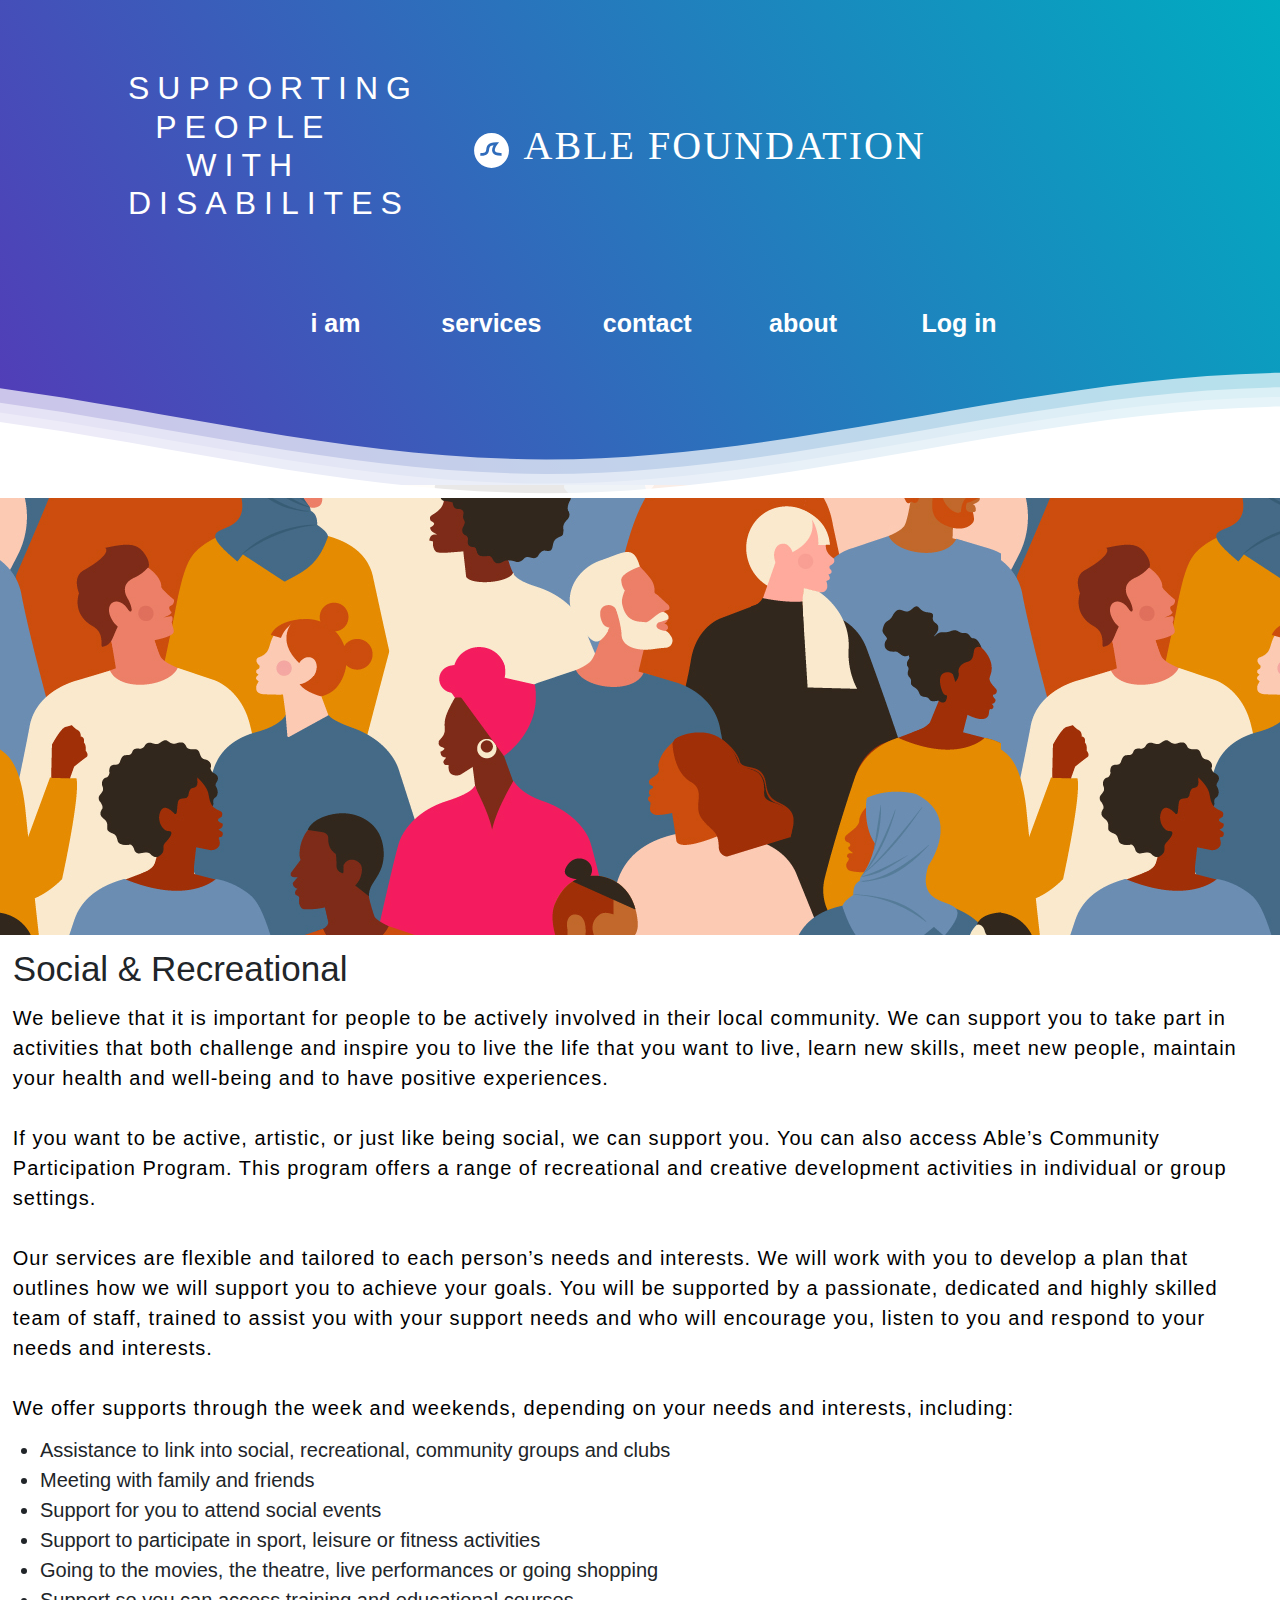
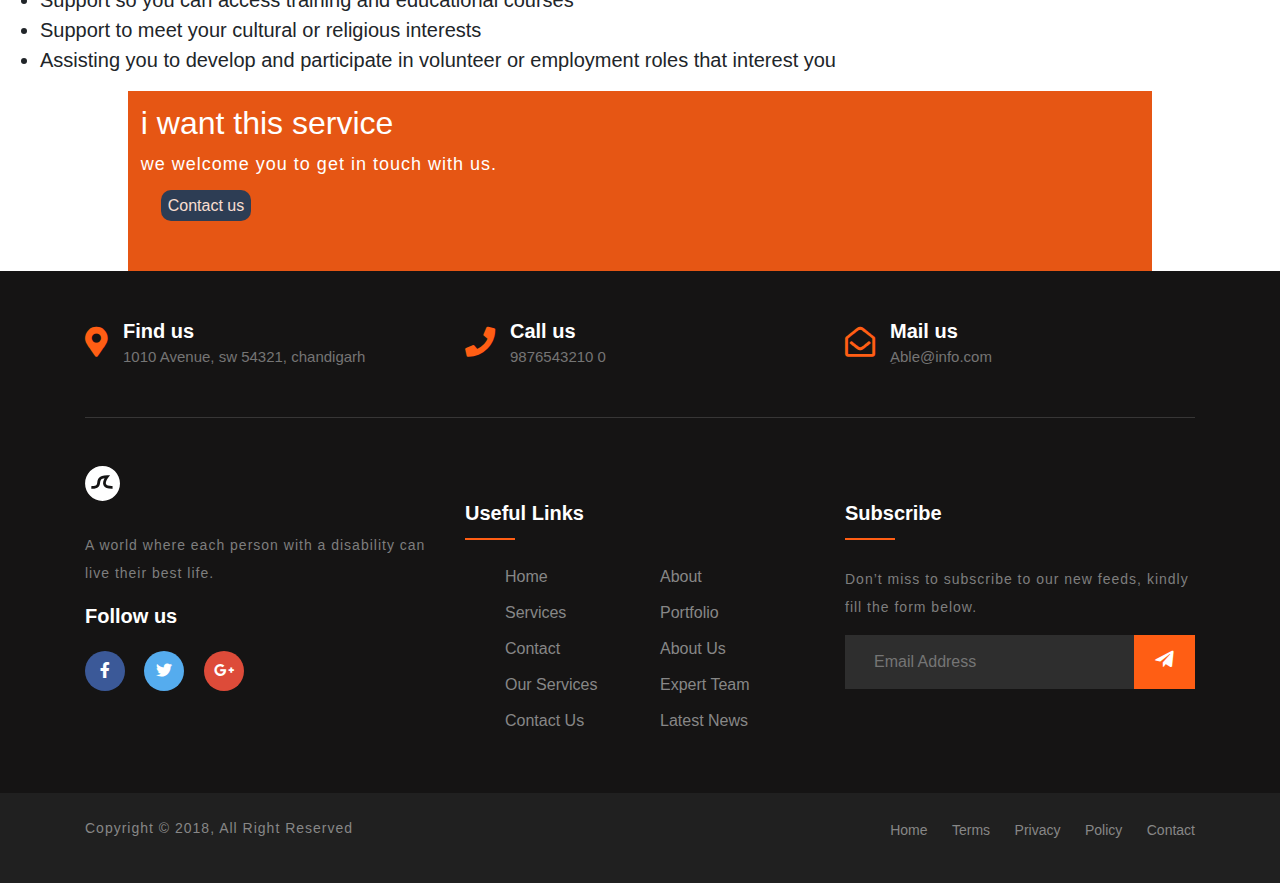
<file: social.html>
<!DOCTYPE html>
<html lang="en">
<head>
    <meta charset="UTF-8">
    <meta http-equiv="X-UA-Compatible" content="IE=edge">
    <meta name="viewport" content="width=device-width, initial-scale=1.0">
    <title>social and recreational</title>
    <link rel="stylesheet" href="style.css">
    <link rel="stylesheet" type="text/css" href="https://use.fontawesome.com/releases/v5.3.1/css/all.css">
    <link rel="stylesheet" href="https://maxcdn.bootstrapcdn.com/bootstrap/4.1.3/css/bootstrap.min.css">
<link rel="stylesheet" href="https://use.fontawesome.com/releases/v5.6.3/css/all.css" integrity="sha384-UHRtZLI+pbxtHCWp1t77Bi1L4ZtiqrqD80Kn4Z8NTSRyMA2Fd33n5dQ8lWUE00s/" crossorigin="anonymous">
</head>
<body>
    <div class="header">
       
        
     
                   
            
        <!--Content before waves-->
        <div class="inner-header flex">
            <div id="support">
            <h2>supporting people with disabilites</h2>
        </div>
            <!--Just the logo.. Don't mind this-->
<svg version="1.1" class="logo" baseProfile="tiny" id="Layer_1" xmlns="http://www.w3.org/2000/svg"
xmlns:xlink="http://www.w3.org/1999/xlink" x="0px" y="0px" viewBox="0 0 500 500" xml:space="preserve">
<path fill="#FFFFFF" stroke="#000000" stroke-width="10" stroke-miterlimit="10" d="M57,283" />
<g><path fill="#fff"
d="M250.4,0.8C112.7,0.8,1,112.4,1,250.2c0,137.7,111.7,249.4,249.4,249.4c137.7,0,249.4-111.7,249.4-249.4
C499.8,112.4,388.1,0.8,250.4,0.8z M383.8,326.3c-62,0-101.4-14.1-117.6-46.3c-17.1-34.1-2.3-75.4,13.2-104.1
c-22.4,3-38.4,9.2-47.8,18.3c-11.2,10.9-13.6,26.7-16.3,45c-3.1,20.8-6.6,44.4-25.3,62.4c-19.8,19.1-51.6,26.9-100.2,24.6l1.8-39.7		c35.9,1.6,59.7-2.9,70.8-13.6c8.9-8.6,11.1-22.9,13.5-39.6c6.3-42,14.8-99.4,141.4-99.4h41L333,166c-12.6,16-45.4,68.2-31.2,96.2	c9.2,18.3,41.5,25.6,91.2,24.2l1.1,39.8C390.5,326.2,387.1,326.3,383.8,326.3z" />
</g>
</svg>


<h1>Able foundation</h1>


        </div>
        <div id="links">
                <ul> 
                    <li class="headlist">
                        <a href="index.html" > <b>i am  </b></a>
                    </li>
                    <li class="headlist" > 
                         <a href="services.html"> <b>services  </b> </a> 
                    </li>
                  
                    <li class="headlist" >
                        <a href="contact.html"> <b>contact  </b> </a>
                    </li>
                    <li class="headlist">
                        <a href="about.html"> <b>about </b> </a>
                       
                    </li>
                </li>
                <li class="headlist">
                    <a href="reg-page222.html"> <b>Log in </b> </a>
                   
                </li>
            </ul>
            </div>
        
        <!--Waves Container-->
<div>
    <svg class="waves" xmlns="http://www.w3.org/2000/svg" xmlns:xlink="http://www.w3.org/1999/xlink"
    viewBox="0 24 150 28" preserveAspectRatio="none" shape-rendering="auto">
    <defs>
    <path id="gentle-wave" d="M-160 44c30 0 58-18 88-18s 58 18 88 18 58-18 88-18 58 18 88 18 v44h-352z" />
    </defs>
    <g class="parallax">
    <use xlink:href="#gentle-wave" x="48" y="0" fill="rgba(255,255,255,0.7" />
    <use xlink:href="#gentle-wave" x="48" y="3" fill="rgba(255,255,255,0.5)" />
    <use xlink:href="#gentle-wave" x="48" y="5" fill="rgba(255,255,255,0.3)" />
    <use xlink:href="#gentle-wave" x="48" y="7" fill="#fff" />
    </g>
    </svg>
    </div>
    <!--Waves end-->
    
    </div>
    <!--Header ends-->
    <div class="carePic" style="background-image: url(social2.jpg) ;">
</div>
<div>
<h2 style="font-size: 35px;margin: 1%; ">Social & Recreational</h2>
<p style="display: flex; 
justify-content: left; 
align-items: center;
 font-size: 20px; color: black; margin: 1%; "  >
 We believe that it is important for people to be actively involved in their local community. We can support you to take part in activities that both
  challenge and inspire you to live the life that you want to live, learn new skills, meet new people, maintain your health and well-being and to have
   positive experiences. <br> <br>

 If you want to be active, artistic, or just like being social, we can support you.
  You can also access Able’s Community Participation Program. This program offers
   a range of recreational and creative development activities in individual or group settings. <br> <br>
 
 Our services are flexible and tailored to each person’s needs and interests. 
 We will work with you to develop a plan that outlines how we will support you to
  achieve your goals. You will be supported by a passionate, dedicated and highly
   skilled team of staff, trained to assist you with your support needs and who will 
   encourage you, listen to you and respond to your needs and interests. <br> <br>
 
 We offer supports through the week and weekends, depending on your needs and interests, 
 including: 
 <ul style="font-size: 20px;">
     <li>
 Assistance to link into social, recreational, community groups and clubs
</li>
<li>
 Meeting with family and friends
</li>
<li>
 Support for you to attend social events
</li>
<li>
 Support to participate in sport, leisure or fitness activities
</li>
<li>
 Going to the movies, the theatre, live performances or going shopping
</li>
<li>
 Support so you can access training and educational courses
</li>
<li>
 Support to meet your cultural or religious interests
</li>
<li>
 Assisting you to develop and participate in volunteer or employment roles that interest you
</li>
</ul>
</p>

</div>

<div style="background-color: aqua; margin-bottom: 0; width: 80%; color:white;
      margin-left: 10%; height: 20vh; padding: 1%; background-color: #e65614;;">

        <h2>i want this service </h2>
        <p style="font-size: 18px; color: white;">we welcome you to get in touch with us.</p>
        <a href="contact.html" style="color: white; margin-left: 2%;
        background-color: #003764; border-radius: 10px;
        padding: 0.7%; opacity: 0.8; " >Contact us</a>
        
      </div>

      <footer class="footer-section">
        <div class="container">
            <div class="footer-cta pt-5 pb-5">
                <div class="row">
                    <div class="col-xl-4 col-md-4 mb-30">
                        <div class="single-cta">
                            <i class="fas fa-map-marker-alt"></i>
                            <div class="cta-text">
                                <h4>Find us</h4>
                                <span>1010 Avenue, sw 54321, chandigarh</span>
                            </div>
                        </div>
                    </div>
                    <div class="col-xl-4 col-md-4 mb-30">
                        <div class="single-cta">
                            <i class="fas fa-phone"></i>
                            <div class="cta-text">
                                <h4>Call us</h4>
                                <span>9876543210 0</span>
                            </div>
                        </div>
                    </div>
                    <div class="col-xl-4 col-md-4 mb-30">
                        <div class="single-cta">
                            <i class="far fa-envelope-open"></i>
                            <div class="cta-text">
                                <h4>Mail us</h4>
                                <span>ِAble@info.com</span>
                            </div>
                        </div>
                    </div>
                </div>
            </div>
            <div class="footer-content pt-5 pb-5">
                <svg version="1.1" class="logo"  baseProfile="tiny" id="Layer_1" xmlns="http://www.w3.org/2000/svg"
            xmlns:xlink="http://www.w3.org/1999/xlink" x="0px" y="0px" viewBox="0 0 500 500" xml:space="preserve">
            <path fill="#FFFFFF" stroke="#000000" stroke-width="10" stroke-miterlimit="10" d="M57,283" />
            <g><path fill="#fff"
            d="M250.4,0.8C112.7,0.8,1,112.4,1,250.2c0,137.7,111.7,249.4,249.4,249.4c137.7,0,249.4-111.7,249.4-249.4
            C499.8,112.4,388.1,0.8,250.4,0.8z M383.8,326.3c-62,0-101.4-14.1-117.6-46.3c-17.1-34.1-2.3-75.4,13.2-104.1
            c-22.4,3-38.4,9.2-47.8,18.3c-11.2,10.9-13.6,26.7-16.3,45c-3.1,20.8-6.6,44.4-25.3,62.4c-19.8,19.1-51.6,26.9-100.2,24.6l1.8-39.7		c35.9,1.6,59.7-2.9,70.8-13.6c8.9-8.6,11.1-22.9,13.5-39.6c6.3-42,14.8-99.4,141.4-99.4h41L333,166c-12.6,16-45.4,68.2-31.2,96.2	c9.2,18.3,41.5,25.6,91.2,24.2l1.1,39.8C390.5,326.2,387.1,326.3,383.8,326.3z" />
            </g>
            </svg>
                <div class="row">
                    <div class="col-xl-4 col-lg-4 mb-50">
                        <div class="footer-widget">
                            <div class="footer-logo">
                                <a href="index.html"></a>
                            </div>
                            <div class="footer-text">
                                <p>A world where each person with a disability can live their best life.</p>
                            </div>
                            <div class="footer-social-icon">
                                <span>Follow us</span>
                                <a href="https://www.facebook.com/"><i class="fab fa-facebook-f facebook-bg"></i></a>
                                <a href="https://twitter.com/?lang=en"><i class="fab fa-twitter twitter-bg"></i></a>
                                <a href="https://www.google.com/"><i class="fab fa-google-plus-g google-bg"></i></a>
                            </div>
                        </div>
                    </div>
                    <div class="col-xl-4 col-lg-4 col-md-6 mb-30">
                        <div class="footer-widget">
                            <div class="footer-widget-heading">
                                <h3>Useful Links</h3>
                            </div>
                            <ul>
                                <li><a href="index.html">Home</a></li>
                                <li><a href="about.html">about</a></li>
                                <li><a href="services.html">services</a></li>
                                <li><a href="#">portfolio</a></li>
                                <li><a href="contact.html">Contact</a></li>
                                <li><a href="about.html">About us</a></li>
                                <li><a href="services.html">Our Services</a></li>
                                <li><a href="#">Expert Team</a></li>
                                <li><a href="">Contact us</a></li>
                                <li><a href="index.html">Latest News</a></li>
                            </ul>
                        </div>
                    </div>
                    <div class="col-xl-4 col-lg-4 col-md-6 mb-50">
                        <div class="footer-widget">
                            <div class="footer-widget-heading">
                                <h3>Subscribe</h3>
                            </div>
                            <div class="footer-text mb-25">
                                <p>Don’t miss to subscribe to our new feeds, kindly fill the form below.</p>
                            </div>
                            <div class="subscribe-form">
                                <form action="#">
                                    <input type="text" placeholder="Email Address">
                                    <button><i class="fab fa-telegram-plane"></i></button>
                                </form>
                            </div>
                        </div>
                    </div>
                </div>
            </div>
        </div>
        <div class="copyright-area">
            <div class="container">
                <div class="row">
                    <div class="col-xl-6 col-lg-6 text-center text-lg-left">
                        <div class="copyright-text">
                            <p>Copyright &copy; 2018, All Right Reserved</p>
                        </div>
                    </div>
                    <div class="col-xl-6 col-lg-6 d-none d-lg-block text-right">
                        <div class="footer-menu">
                            <ul>
                                <li><a href="index.html">Home</a></li>
                                <li><a href="#">Terms</a></li>
                                <li><a href="#">Privacy</a></li>
                                <li><a href="#">Policy</a></li>
                                <li><a href="contact.html">Contact</a></li>
                            </ul>
                        </div>
                    </div>
                </div>
            </div>
        </div>
    </footer>
</body>
</html>
</file>
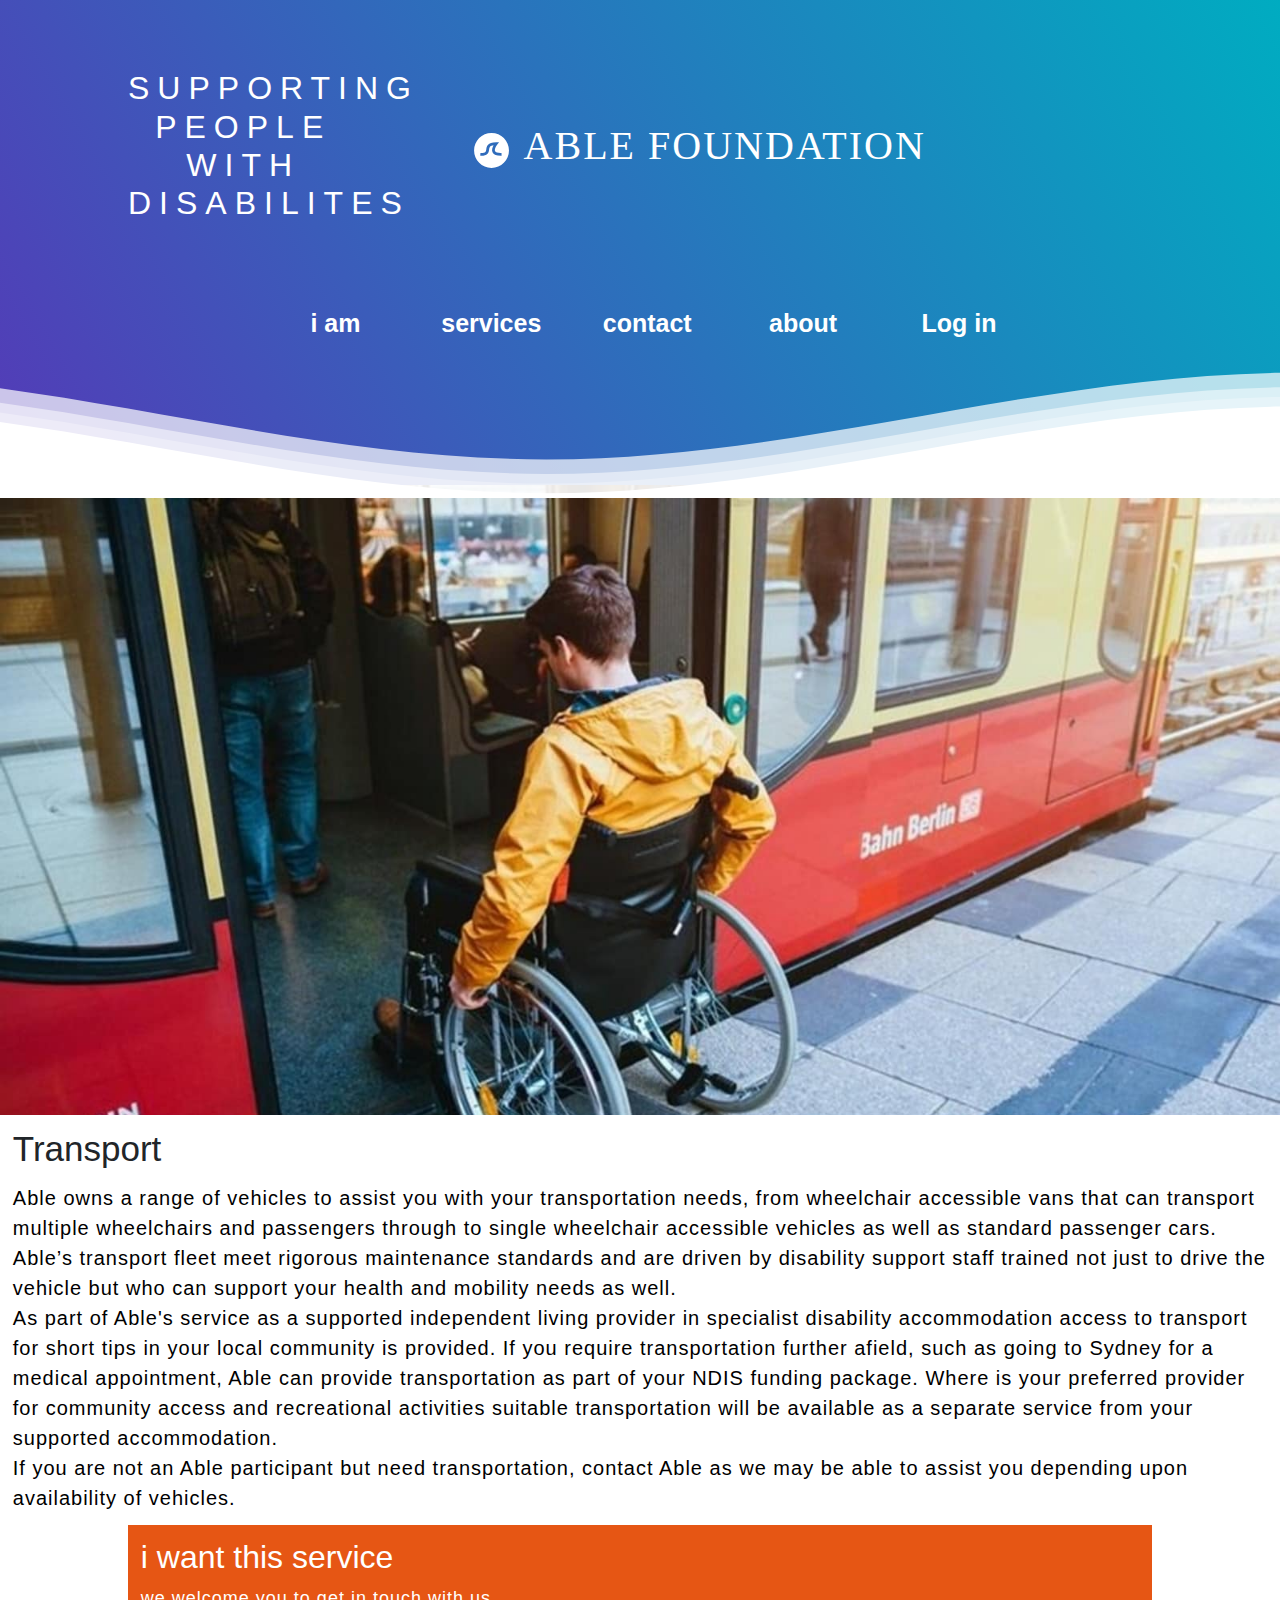
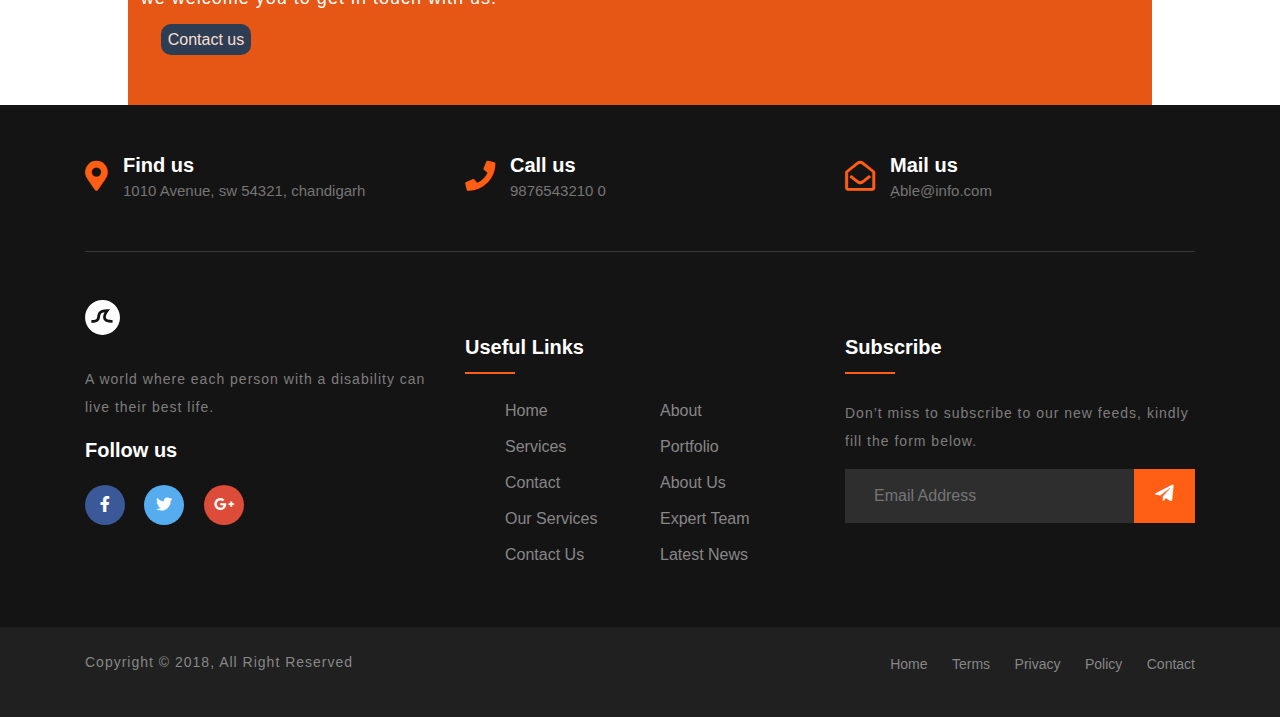
<file: transport.html>
<!DOCTYPE html>
<html lang="en">
<head>
    <meta charset="UTF-8">
    <meta http-equiv="X-UA-Compatible" content="IE=edge">
    <meta name="viewport" content="width=device-width, initial-scale=1.0">
    <title>transport</title>
    <link rel="stylesheet" href="style.css">
    <link rel="stylesheet" type="text/css" href="https://use.fontawesome.com/releases/v5.3.1/css/all.css">
    <link rel="stylesheet" href="https://maxcdn.bootstrapcdn.com/bootstrap/4.1.3/css/bootstrap.min.css">
<link rel="stylesheet" href="https://use.fontawesome.com/releases/v5.6.3/css/all.css" integrity="sha384-UHRtZLI+pbxtHCWp1t77Bi1L4ZtiqrqD80Kn4Z8NTSRyMA2Fd33n5dQ8lWUE00s/" crossorigin="anonymous">
</head>
<body>
    <div class="header">
       
        
       
                   
            
        <!--Content before waves-->
        <div class="inner-header flex">
            <div id="support">
            <h2>supporting people with disabilites</h2>
        </div>
            <!--Just the logo.. Don't mind this-->
<svg version="1.1" class="logo" baseProfile="tiny" id="Layer_1" xmlns="http://www.w3.org/2000/svg"
xmlns:xlink="http://www.w3.org/1999/xlink" x="0px" y="0px" viewBox="0 0 500 500" xml:space="preserve">
<path fill="#FFFFFF" stroke="#000000" stroke-width="10" stroke-miterlimit="10" d="M57,283" />
<g><path fill="#fff"
d="M250.4,0.8C112.7,0.8,1,112.4,1,250.2c0,137.7,111.7,249.4,249.4,249.4c137.7,0,249.4-111.7,249.4-249.4
C499.8,112.4,388.1,0.8,250.4,0.8z M383.8,326.3c-62,0-101.4-14.1-117.6-46.3c-17.1-34.1-2.3-75.4,13.2-104.1
c-22.4,3-38.4,9.2-47.8,18.3c-11.2,10.9-13.6,26.7-16.3,45c-3.1,20.8-6.6,44.4-25.3,62.4c-19.8,19.1-51.6,26.9-100.2,24.6l1.8-39.7		c35.9,1.6,59.7-2.9,70.8-13.6c8.9-8.6,11.1-22.9,13.5-39.6c6.3-42,14.8-99.4,141.4-99.4h41L333,166c-12.6,16-45.4,68.2-31.2,96.2	c9.2,18.3,41.5,25.6,91.2,24.2l1.1,39.8C390.5,326.2,387.1,326.3,383.8,326.3z" />
</g>
</svg>


<h1>Able foundation</h1>


        </div>
        <div id="links">
                <ul> 
                    <li class="headlist">
                        <a href="index.html" > <b>i am  </b></a>
                    </li>
                    <li class="headlist" > 
                         <a href="services.html"> <b>services  </b> </a> 
                    </li>
                
                    <li class="headlist" >
                        <a href="contact.html"> <b>contact  </b> </a>
                    </li>
                    <li class="headlist">
                        <a href="about.html"> <b>about </b> </a>
                       
                    </li>
                </li>
                <li class="headlist">
                    <a href="reg-page222.html"> <b>Log in </b> </a>
                   
                </li>
            </ul>
            </div>
        
        <!--Waves Container-->
<div>
    <svg class="waves" xmlns="http://www.w3.org/2000/svg" xmlns:xlink="http://www.w3.org/1999/xlink"
    viewBox="0 24 150 28" preserveAspectRatio="none" shape-rendering="auto">
    <defs>
    <path id="gentle-wave" d="M-160 44c30 0 58-18 88-18s 58 18 88 18 58-18 88-18 58 18 88 18 v44h-352z" />
    </defs>
    <g class="parallax">
    <use xlink:href="#gentle-wave" x="48" y="0" fill="rgba(255,255,255,0.7" />
    <use xlink:href="#gentle-wave" x="48" y="3" fill="rgba(255,255,255,0.5)" />
    <use xlink:href="#gentle-wave" x="48" y="5" fill="rgba(255,255,255,0.3)" />
    <use xlink:href="#gentle-wave" x="48" y="7" fill="#fff" />
    </g>
    </svg>
    </div>
    <!--Waves end-->
    
    </div>
    <!--Header ends-->

    <div class="carePic2" style="background-image: url(transport.jpg) ; 
    background-size: cover;">
    </div>
    <div>
        <h2 style="font-size: 35px;margin: 1%; ">Transport</h2>
        <p style="display: flex; 
        justify-content: left; 
        align-items: center;
         font-size: 20px; color: black; margin: 1%; "  >
           Able owns a range of vehicles to assist you with your transportation needs, 
           from wheelchair accessible vans that can transport multiple wheelchairs
            and passengers through to single wheelchair accessible vehicles as well 
            as standard passenger cars. Able’s transport fleet meet rigorous maintenance
             standards and are driven by disability support staff trained not just to drive
              the vehicle but who can support your health and mobility needs as well. <br>

           As part of Able's service as a supported independent living provider in specialist 
           disability accommodation access to transport for short tips in your local 
           community is provided. If you require transportation further afield,
            such as going to Sydney for a medical appointment, Able can provide 
            transportation as part of your NDIS funding package. Where  is your preferred 
            provider for community access and recreational activities suitable transportation
             will be available as a separate service from your supported accommodation. <br>
           
           If you are not an Able participant but need transportation, 
           contact Able as we may be able to assist you depending upon availability of 
           vehicles. 
        </div>

        <div style="background-color: aqua; margin-bottom: 0; width: 80%; color:white;
      margin-left: 10%; height: 20vh; padding: 1%; background-color: #e65614;;">

        <h2>i want this service </h2>
        <p style="font-size: 18px; color: white;">we welcome you to get in touch with us.</p>
        <a href="contact.html" style="color: white; margin-left: 2%;
        background-color: #003764; border-radius: 10px;
        padding: 0.7%; opacity: 0.8; " >Contact us</a>
        
      </div>

      <footer class="footer-section">
        <div class="container">
            <div class="footer-cta pt-5 pb-5">
                <div class="row">
                    <div class="col-xl-4 col-md-4 mb-30">
                        <div class="single-cta">
                            <i class="fas fa-map-marker-alt"></i>
                            <div class="cta-text">
                                <h4>Find us</h4>
                                <span>1010 Avenue, sw 54321, chandigarh</span>
                            </div>
                        </div>
                    </div>
                    <div class="col-xl-4 col-md-4 mb-30">
                        <div class="single-cta">
                            <i class="fas fa-phone"></i>
                            <div class="cta-text">
                                <h4>Call us</h4>
                                <span>9876543210 0</span>
                            </div>
                        </div>
                    </div>
                    <div class="col-xl-4 col-md-4 mb-30">
                        <div class="single-cta">
                            <i class="far fa-envelope-open"></i>
                            <div class="cta-text">
                                <h4>Mail us</h4>
                                <span>ِAble@info.com</span>
                            </div>
                        </div>
                    </div>
                </div>
            </div>
            <div class="footer-content pt-5 pb-5">
                <svg version="1.1" class="logo"  baseProfile="tiny" id="Layer_1" xmlns="http://www.w3.org/2000/svg"
            xmlns:xlink="http://www.w3.org/1999/xlink" x="0px" y="0px" viewBox="0 0 500 500" xml:space="preserve">
            <path fill="#FFFFFF" stroke="#000000" stroke-width="10" stroke-miterlimit="10" d="M57,283" />
            <g><path fill="#fff"
            d="M250.4,0.8C112.7,0.8,1,112.4,1,250.2c0,137.7,111.7,249.4,249.4,249.4c137.7,0,249.4-111.7,249.4-249.4
            C499.8,112.4,388.1,0.8,250.4,0.8z M383.8,326.3c-62,0-101.4-14.1-117.6-46.3c-17.1-34.1-2.3-75.4,13.2-104.1
            c-22.4,3-38.4,9.2-47.8,18.3c-11.2,10.9-13.6,26.7-16.3,45c-3.1,20.8-6.6,44.4-25.3,62.4c-19.8,19.1-51.6,26.9-100.2,24.6l1.8-39.7		c35.9,1.6,59.7-2.9,70.8-13.6c8.9-8.6,11.1-22.9,13.5-39.6c6.3-42,14.8-99.4,141.4-99.4h41L333,166c-12.6,16-45.4,68.2-31.2,96.2	c9.2,18.3,41.5,25.6,91.2,24.2l1.1,39.8C390.5,326.2,387.1,326.3,383.8,326.3z" />
            </g>
            </svg>
                <div class="row">
                    <div class="col-xl-4 col-lg-4 mb-50">
                        <div class="footer-widget">
                            <div class="footer-logo">
                                <a href="index.html"></a>
                            </div>
                            <div class="footer-text">
                                <p>A world where each person with a disability can live their best life.</p>
                            </div>
                            <div class="footer-social-icon">
                                <span>Follow us</span>
                                <a href="https://www.facebook.com/"><i class="fab fa-facebook-f facebook-bg"></i></a>
                                <a href="https://twitter.com/?lang=en"><i class="fab fa-twitter twitter-bg"></i></a>
                                <a href="https://www.google.com/"><i class="fab fa-google-plus-g google-bg"></i></a>
                            </div>
                        </div>
                    </div>
                    <div class="col-xl-4 col-lg-4 col-md-6 mb-30">
                        <div class="footer-widget">
                            <div class="footer-widget-heading">
                                <h3>Useful Links</h3>
                            </div>
                            <ul>
                                <li><a href="index.html">Home</a></li>
                                <li><a href="about.html">about</a></li>
                                <li><a href="services.html">services</a></li>
                                <li><a href="#">portfolio</a></li>
                                <li><a href="contact.html">Contact</a></li>
                                <li><a href="about.html">About us</a></li>
                                <li><a href="services.html">Our Services</a></li>
                                <li><a href="#">Expert Team</a></li>
                                <li><a href="">Contact us</a></li>
                                <li><a href="index.html">Latest News</a></li>
                            </ul>
                        </div>
                    </div>
                    <div class="col-xl-4 col-lg-4 col-md-6 mb-50">
                        <div class="footer-widget">
                            <div class="footer-widget-heading">
                                <h3>Subscribe</h3>
                            </div>
                            <div class="footer-text mb-25">
                                <p>Don’t miss to subscribe to our new feeds, kindly fill the form below.</p>
                            </div>
                            <div class="subscribe-form">
                                <form action="#">
                                    <input type="text" placeholder="Email Address">
                                    <button><i class="fab fa-telegram-plane"></i></button>
                                </form>
                            </div>
                        </div>
                    </div>
                </div>
            </div>
        </div>
        <div class="copyright-area">
            <div class="container">
                <div class="row">
                    <div class="col-xl-6 col-lg-6 text-center text-lg-left">
                        <div class="copyright-text">
                            <p>Copyright &copy; 2018, All Right Reserved</p>
                        </div>
                    </div>
                    <div class="col-xl-6 col-lg-6 d-none d-lg-block text-right">
                        <div class="footer-menu">
                            <ul>
                                <li><a href="index.html">Home</a></li>
                                <li><a href="#">Terms</a></li>
                                <li><a href="#">Privacy</a></li>
                                <li><a href="#">Policy</a></li>
                                <li><a href="contact.html">Contact</a></li>
                            </ul>
                        </div>
                    </div>
                </div>
            </div>
        </div>
    </footer>

</body>
</html>
</file>
<file: style.css>
body {
  margin:0; 
}


h1 { 
 
  font-weight:300;
  letter-spacing: 2px;
  font-size:48px;
}

p {
  
  letter-spacing: 1px;
  font-size:14px;
  color: #333333;
}

.header {
  position:relative;
  text-align:center;
  background: linear-gradient(60deg, rgba(84,58,183,1) 0%, rgba(0,172,193,1) 100%);
  color:white;
}
.logo {
  width:50px;
  fill:white;
  padding-right:15px;
  display:inline-block;
  vertical-align: middle;
}

.inner-header {
  height:25vh;  width:100%;
  margin: 0;
  padding: 0;
  font-family: 'Playfair Display', serif;
  height: 300px;
  padding-left: 10%;
}

#support{width: 20%; float: left; 
   margin-right: 10%; font-family:'Franklin Gothic Medium', 'Arial Narrow', Arial, sans-serif;
   
  }

#links{ height: 7vh;  margin-left: 8%; margin-right: 10%; }

.headlist {list-style-type: none; display: inline-block; width:15%; 
   text-decoration:none; 
     padding: 0.5%; font-size: 25px; }

     li>a{color: white; }
a:hover{color:black;}

li>a:hover{background-color:#202020 ; padding:4%; border-radius: 5px; text-decoration: none;}


.flex { /*Flexbox for containers*/
  display: flex; 
  justify-content: left; 
  align-items: center;
  text-align: center;
  letter-spacing: 0.5rem;
    text-transform: uppercase;
    font-family: 'Playfair Display', serif; 
    
    
}




.waves {
  position:relative;
  width: 100%;
  height:15vh;
  margin-bottom:-20px; /*Fix for safari gap*/
  min-height:100px;
  max-height:150px;
}

.content {
  position:relative;
  height:20vh;
  text-align:center;
  
  
}

 #icon-container{margin-right: 4%;} 
#icon{float: right; background-color: white; margin: 1%;
     background-color: transparent; color: white;}

/* Animation */

.parallax > use {
  animation: move-forever 25s cubic-bezier(.55,.5,.45,.5)     infinite;
}
.parallax > use:nth-child(1) {
  animation-delay: -2s;
  animation-duration: 7s;
}
.parallax > use:nth-child(2) {
  animation-delay: -3s;
  animation-duration: 10s;
}
.parallax > use:nth-child(3) {
  animation-delay: -4s;
  animation-duration: 13s;
}
.parallax > use:nth-child(4) {
  animation-delay: -5s;
  animation-duration: 20s;
}
@keyframes move-forever {
  0% {
   transform: translate3d(-90px,0,0);
  }
  100% { 
    transform: translate3d(85px,0,0);
  }
}
/*Shrinking for mobile*/
@media (max-width: 768px ) {
  .waves {
    height:40px;
    
  }
  .content {
    height:30vh;
  }
  h1 {
    font-size:12px;
  }

 .inner-header {
    height:25vh;  width:100%;
    margin: 0;
    padding: 0;
    font-family: 'Playfair Display', serif;
    height: 200px;
    padding-left: 2%; 
  }
  #support{width: 40%; float: left;  padding: 1%; 
     font-family:'Franklin Gothic Medium', 'Arial Narrow', Arial, sans-serif;
     }
     div h2{font-size: 16px;}
     div h1{font-size: 20px;}

     #links{ height: auto;  width: 100%;margin: 0; padding: 0;}

     .headlist {list-style-type: none; display: inline-block; width:30%; float:left;
      text-decoration:none; border: 2px solid white; border-radius: 8px ;
         margin: 1%; font-size: 14px; }
   
        li>a{color: white; }
   a:hover{color:black; }
  
 
 
  
  
 
}





        
        /* personal care and daily living */

        .carePic{height: 50vh; }
        .carePic2{height: 70vh; }






         /* professional */

         #pro{height: auto; margin-top: 1%; padding: 2%;}



    
  
     /* footer */

    
  .footer-section {
    background: #151414;
    position: relative;
  }
  .footer-cta {
    border-bottom: 1px solid #373636;
  }
  .single-cta i {
    color: #ff5e14;
    font-size: 30px;
    float: left;
    margin-top: 8px;
  }
  .cta-text {
    padding-left: 15px;
    display: inline-block;
  }
  .cta-text h4 {
    color: #fff;
    font-size: 20px;
    font-weight: 600;
    margin-bottom: 2px;
  }
  .cta-text span {
    color: #757575;
    font-size: 15px;
  }
  .footer-content {
    position: relative;
    z-index: 2;
  }
  .footer-pattern img {
    position: absolute;
    top: 0;
    left: 0;
    height: 330px;
    background-size: cover;
    background-position: 100% 100%;
  }
  .footer-logo {
    margin-bottom: 30px;
  }
  .footer-logo img {
      max-width: 200px;
  }
  .footer-text p {
    margin-bottom: 14px;
    font-size: 14px;
        color: #7e7e7e;
    line-height: 28px;
  }
  .footer-social-icon span {
    color: #fff;
    display: block;
    font-size: 20px;
    font-weight: 700;
    font-family: 'Poppins', sans-serif;
    margin-bottom: 20px;
  }
  .footer-social-icon a {
    color: #fff;
    font-size: 16px;
    margin-right: 15px;
  }
  .footer-social-icon i {
    height: 40px;
    width: 40px;
    text-align: center;
    line-height: 38px;
    border-radius: 50%;
  }
  .facebook-bg{
    background: #3B5998;
  }
  .twitter-bg{
    background: #55ACEE;
  }
  .google-bg{
    background: #DD4B39;
  }
  .footer-widget-heading h3 {
    color: #fff;
    font-size: 20px;
    font-weight: 600;
    margin-bottom: 40px;
    position: relative;
  }
  .footer-widget-heading h3::before {
    content: "";
    position: absolute;
    left: 0;
    bottom: -15px;
    height: 2px;
    width: 50px;
    background: #ff5e14;
  }
  .footer-widget ul li {
    display: inline-block;
    float: left;
    width: 50%;
    margin-bottom: 12px;
  }
  .footer-widget ul li a:hover{
    color: #ff5e14;
  }
  .footer-widget ul li a {
    color: #878787;
    text-transform: capitalize;
  }
  .subscribe-form {
    position: relative;
    overflow: hidden;
  }
  .subscribe-form input {
    width: 100%;
    padding: 14px 28px;
    background: #2E2E2E;
    border: 1px solid #2E2E2E;
    color: #fff;
  }
  .subscribe-form button {
      position: absolute;
      right: 0;
      background: #ff5e14;
      padding: 13px 20px;
      border: 1px solid #ff5e14;
      top: 0;
  }
  .subscribe-form button i {
    color: #fff;
    font-size: 22px;
    transform: rotate(-6deg);
  }
  .copyright-area{
    background: #202020;
    padding: 25px 0;
  }
  .copyright-text p {
    margin: 0;
    font-size: 14px;
    color: #878787;
  }
  .copyright-text p a{
    color: #ff5e14;
  }
  .footer-menu li {
    display: inline-block;
    margin-left: 20px;
  }
  .footer-menu li:hover a{
    color: #ff5e14;
  }
  .footer-menu li a {
    font-size: 14px;
    color: #878787;
  }
     
 
  /* about */

  main{margin-top: 1%;}

  .container1{ margin-left: 10%; margin-right: 10%; margin-bottom: 1%; display: flex;
    height: auto}

    #par1pic{margin: 4%; width: 50%;  background-image: url('about.jpg'); background-size: cover;
      background-color:white; height: 90vh}

   #par1{width: 50%; margin: 4%; border: px solid black; border-radius: 20px;
    background-color: white; height: auto}   

    #header1{margin: 1%;font-family:Impact, Haettenschweiler, 'Arial Narrow Bold', sans-serif; }

    #par11{margin: 1%;font-size: 16px; color: black; 
      font-family:'Times New Roman', Times, serif; }

     #par2{width: 50%; margin: 4%; border: px solid black; border-radius: 20px;
      background-color: white; height: auto;} 

      #header2{margin: 1%;font-family:Impact, Haettenschweiler, 'Arial Narrow Bold', sans-serif;}
      #par22{margin: 1%;font-size: 20px; color: black; 
        font-family:'Times New Roman', Times, serif;}

        #par2pic{margin: 4%; width: 50%;  background-image: url('value.jpg'); background-size: cover;
          background-color:white; height: 40vh;}



/*for mobile view */

          @media (max-width: 768px ) {
            .container1{ margin-left: 1%; margin-right: 1%; margin-bottom: 1%; display: flex;
            height: auto}

            #par1pic{margin: 0%; width: 100%;  background-image: url('about.jpg'); background-size: cover;
              background-color:white; height: 30vh; clear: both; float: left; display: inline-block; }

              #par1{width: 100%; margin: 0%; border: px solid black; border-radius: 20px;
                background-color: white; height: auto; clear: both; float: left; background-color: #DD4B39;}



          }
</file>
<file: contactform.css>
*{
    
     font-family: 'Segoe UI', Tahoma, Geneva, Verdana, sans-serif;

 }
 section {
     display: flex;
     justify-content: center;
    
     align-items: center;
     height: 700px;
     background:linear-gradient(60deg, rgba(84,58,183,1) 0%, rgba(0,172,193,1) 100%);
     
 }
 section::before {
     content: "";
     position: absolute;
     top: 65vh;
     left: 0;
     width: 50%;
     height: 100%;
     background:#e65614;

 } 
 .container  {
     position: relative;
     
     min-width: 500px;
     min-height: 400px;
     display: flex;
     z-index: 1000;
 
 }
 .container .contactInfo {
     position: absolute;
     top: 3vh;
     width: 30%;
     height:50vh;
     background:linear-gradient(60deg, rgba(84,58,183,1) 0%, rgba(0,172,193,1) 100%);
     z-index: 1;
     padding: 40px;
     display: flex;
     justify-content: center;
     flex-direction: column;
     justify-content: space-between;
     box-shadow: 0 20px 25px rgb(0, 0, 0,15);
 } 
 .container .contactInfo h2 {
     color: #fff;
     font-size: 24px;
     font-weight: 500;
 }


.container .contactInfo ul.info {
    position: relative;
    margin:20px 0;
}

.container .contactInfo ul.info li {
    position: relative;
    list-style: none;
    display: flex;
    margin:20px 0;
    cursor: pointer;
    align-items: flex-start;

}

.container .contactInfo ul.sci {
    position: relative;
    display: flex;
}
.container .contactInfo ul.sci li {
    list-style: none;
    margin-right: 15px;
    
}
.container .contactInfo ul.sci li a {
     text-decoration: none;
}
.container .contactInfo ul.sci li a i {
    filter: invert(1);
}
.container .contactInfo ul.info li span:nth-child(1) {
   width: 30px;
   min-width: 30px; 
}
.container .contactInfo ul.info li span:nth-child(1) i {
    max-width: 100%;
    filter: invert(1);
}
.container .contactInfo ul.info li span:nth-child(2) {
    color: #fff;
    margin-left: 10px;
    font-weight: 300;
}

/*  */
.container .contactForm  {
    position: absolute;
    padding: 70px 50px;
    padding-left: 250px;
    margin-left: 150px;
    width: 80%;
    height: 130%;
    background: #fff;
    box-shadow: 0 50px 50px rgb(0, 0, 0,25);

} 
.container .contactForm h2 {
       color: #0f3959;
       font-size: 24px;
       font-weight: 500;
   }
.container .contactForm .formBox {
      position: relative;
      display: flex;
      justify-content: space-between;
      flex-wrap: wrap;
      margin-top: 30px;
}
.container .contactForm .formBox .inputBox {
    position: relative;
    margin-bottom: 35px;

}
.container .contactForm .formBox .inputBox.w50{
    width: 47%;
}
.container .contactForm .formBox .inputBox.w100 {
    width: 100%;
}
.container .contactForm .formBox .inputBox input {
    width: 100%;
    resize: none;
    padding: 5px 0 ;
    font-size: 18px;
    font-weight: 300;
    color: #333; 
    border: none;
    outline: none;
    border-bottom: 1px solid #777;
}
.container .contactForm .formBox .inputBox textarea  {
    height: 120px;
    width: 100%;
    resize: none;
    padding: 5px 0 ;
    font-size: 18px;
    font-weight: 300;
    color: #333; 
    border: none;
    outline: none;
    border-bottom: 1px solid #777;
}
.container .contactForm .formBox .inputBox span {
    position: absolute;
    left: 0;
    padding: 5px 0;
    pointer-events: none;
    font-size: 18px;
    font-weight: 300;   
    transition: 0.3s;

}
.container .contactForm .formBox .inputBox input:focus ~ span,
.container .contactForm .formBox .inputBox input:focus ~ span,
.container .contactForm .formBox .inputBox textarea:focus ~ span,
.container .contactForm .formBox .inputBox textarea:valid ~ span {
        transform: translateY(-20px);
        font-size: 12px;
        font-weight: 400;
        letter-spacing: 1px;
        color: #095a55;
        font-weight: 500px;
}
.container .contactForm .formBox .inputBox input[type="submit"]{
    position: relative;
    cursor: pointer;
    background: linear-gradient(60deg, rgba(84,58,183,1) 0%, rgba(0,172,193,1) 100%);
    color: #fff;
    border: none;
    max-width: 150px;
    padding: 12px;
    opacity: 1;
    
}
.container .contactForm .formBox .inputBox input[type="submit"]:hover {
    background: #e65614
}


/* &&&&&&&&&&&&&&&&&&&&&&&&&&&&&&&&&&&&&&&&&& */
@media (max-width : 1200px){
    .container {
        width: 90%;
        min-width: auto;
        margin: 20px;
        box-shadow: 0 20px 50px rgb(0, 0, 0,2);
    } 
    .container .contactInfo {
        top: 0;
        height: 55 0px;
        position: relative;
        box-shadow: none;
    }
    .container .contactForm {
        position: relative;
        width: calc(100% - 350px);
        padding-left: 0;
        margin-left: 0;
        padding: 40px;
        height: 550px;
        box-shadow: none;
    }

}
@media (max-width : 991px) {
    section {
        background: #fff38e; 
    }
    section::before {
        display: none;    
    }
    .container {
        display: flex;
        flex-direction: column-reverse;
    }
    .container .contactForm {
        width: 100%;
        height: auto;
    }
    .container .contactInfo {
        width: 100%;
        height: auto; 
        flex-direction: row;
    }
    .container .contactInfo ul.sci {
        position: relative;
        display: flex;
        justify-content: center;
        align-items: center;
    }
    #links{
        display: flex; justify-content: space-evenly; align-items: center; padding:0; margin: 0;
      }
      #linksMob{
        margin: 0; padding: 0; width: 100%;
      }



}
@media   (max-width : 600px)   {
 
    .container .contactForm {
        padding: 25px;
    
    }
    .container .contactInfo {
        padding: 25px;
        flex-direction: column;
        align-items: flex-start;
    }
    .container .contactInfo ul.sci {
        margin-top: 40px; 
    }
    .container .contactForm .formBox .inputBox.w50 {
        width: 100%;
    }
    #links{
        display: flex; justify-content: space-evenly; align-items: center; padding:0; margin: 0;
      }
      #linksMob{
        margin: 0; padding: 0; width: 100%;
      }

}
 



.footer {
    background-color: #062C30;
}
.footer .copyright > span {
    color:aliceblue ;
}
.footer .copyright div span{
    color: coral;
}
</file>
